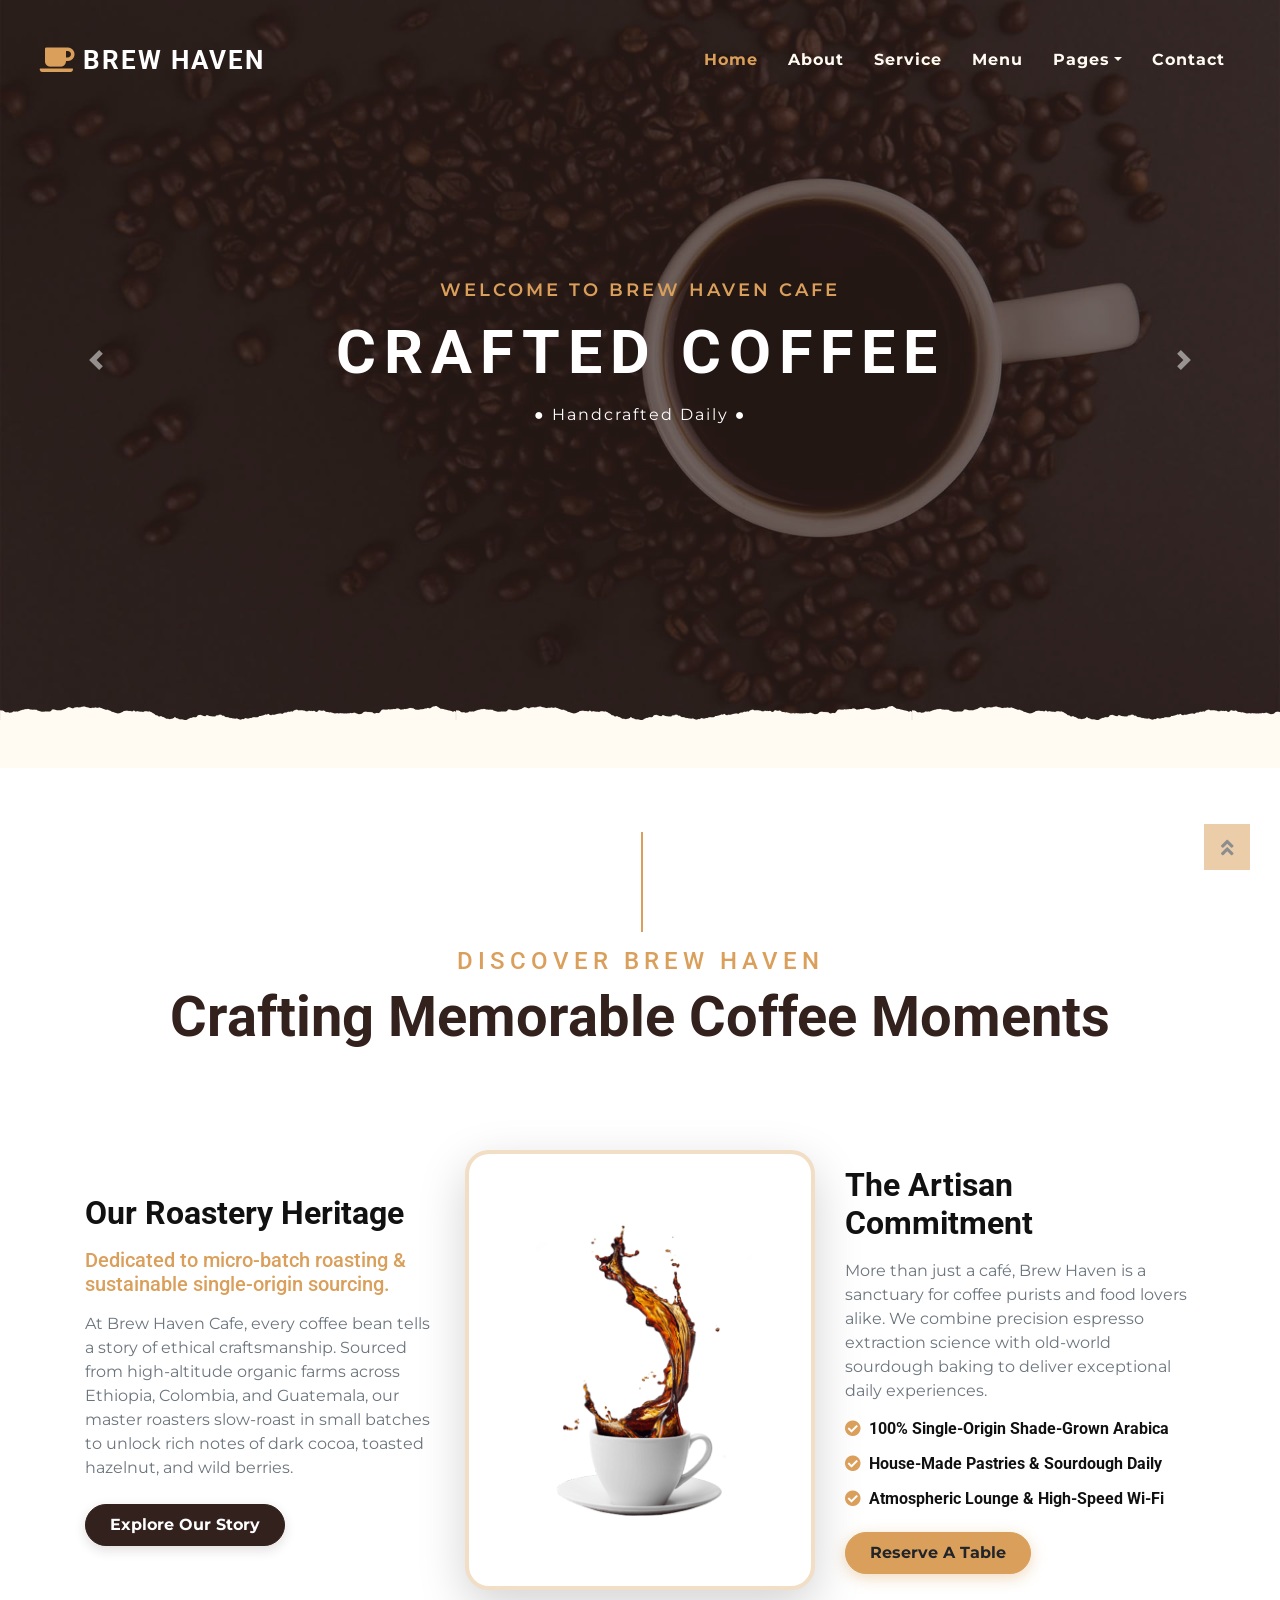
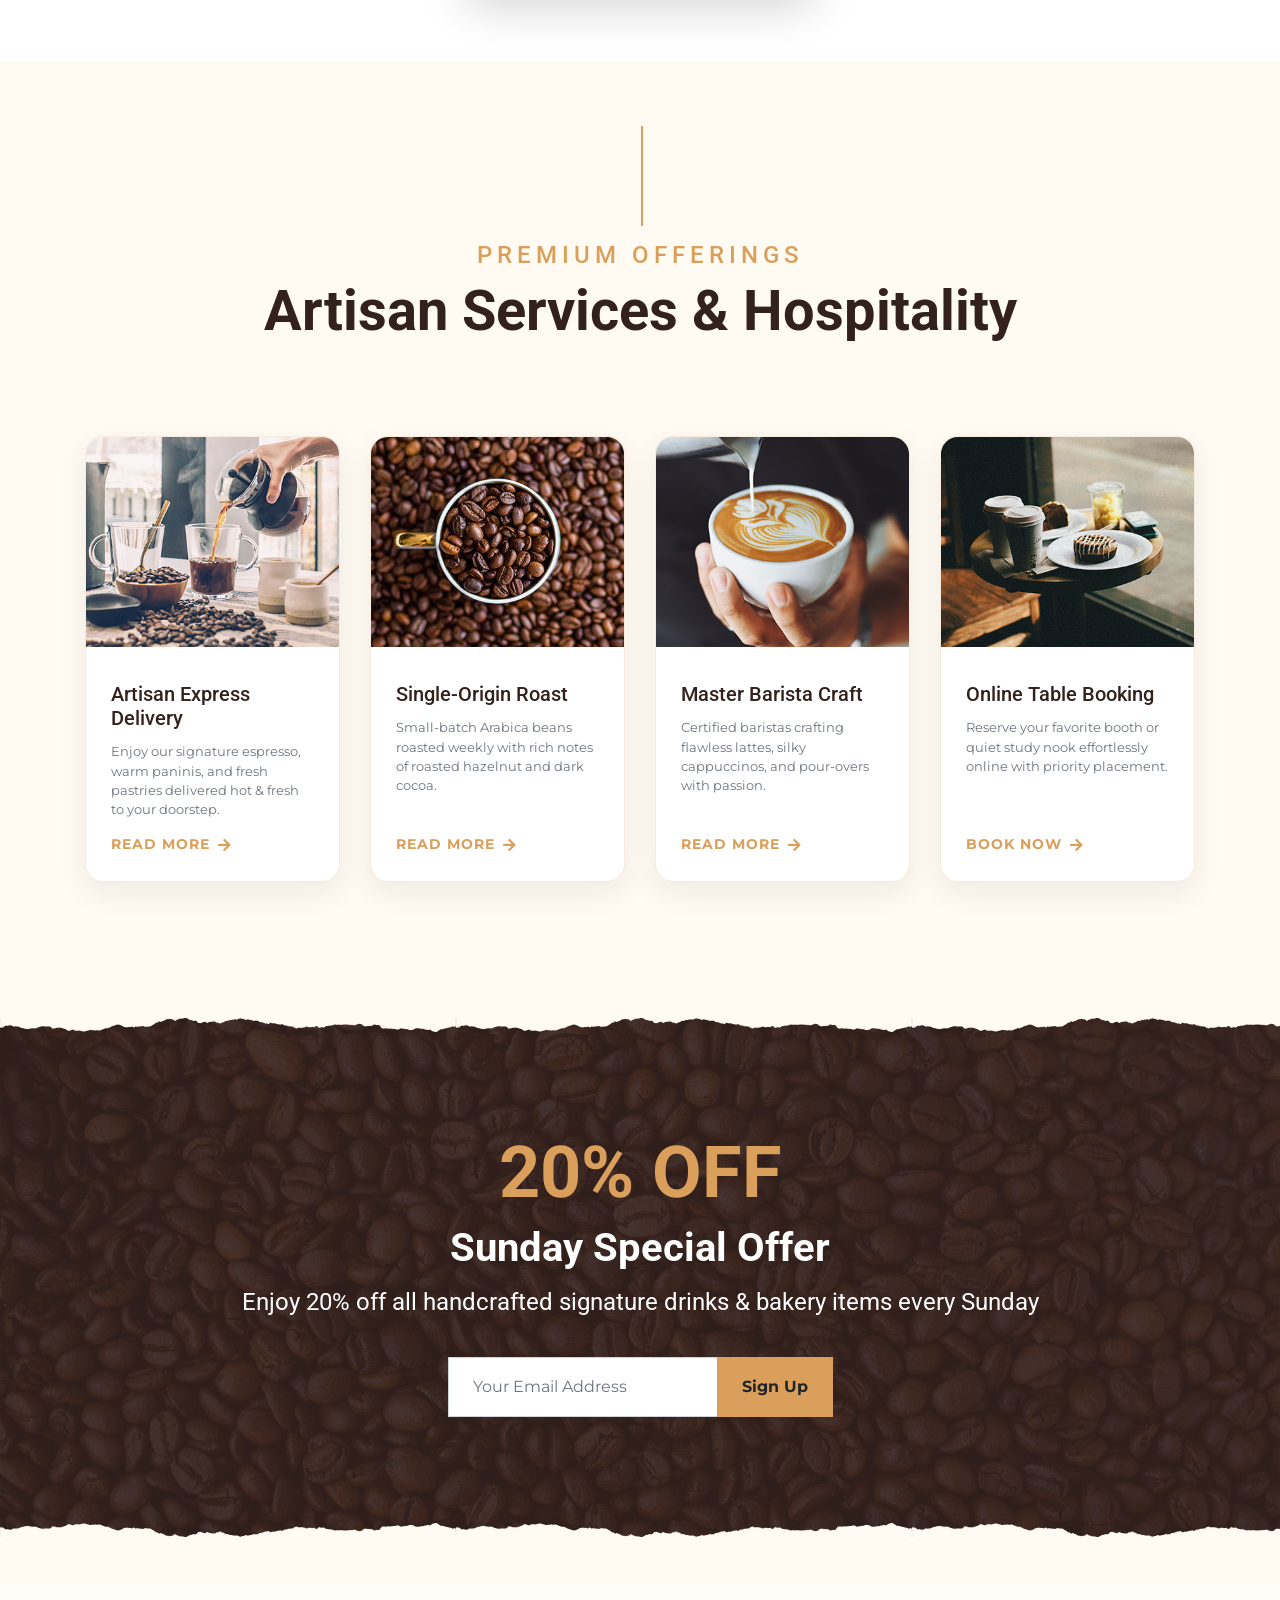
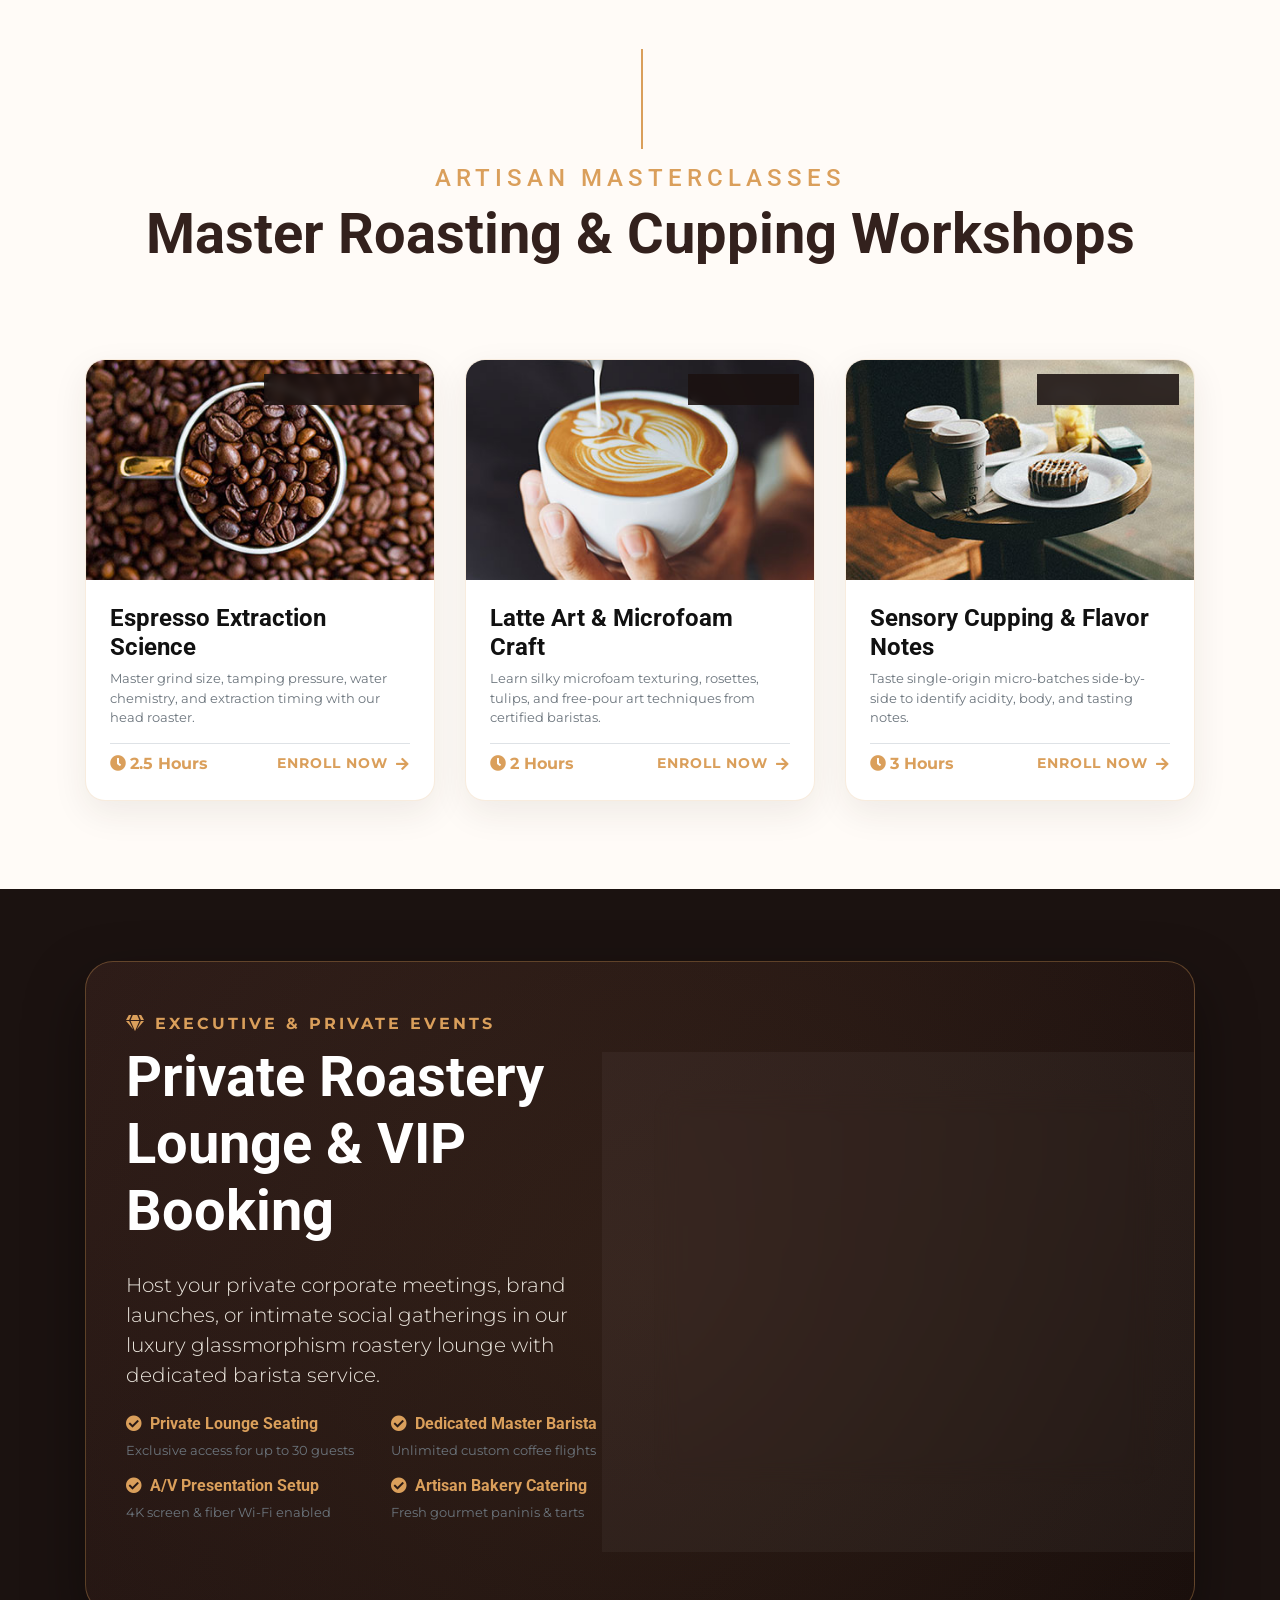
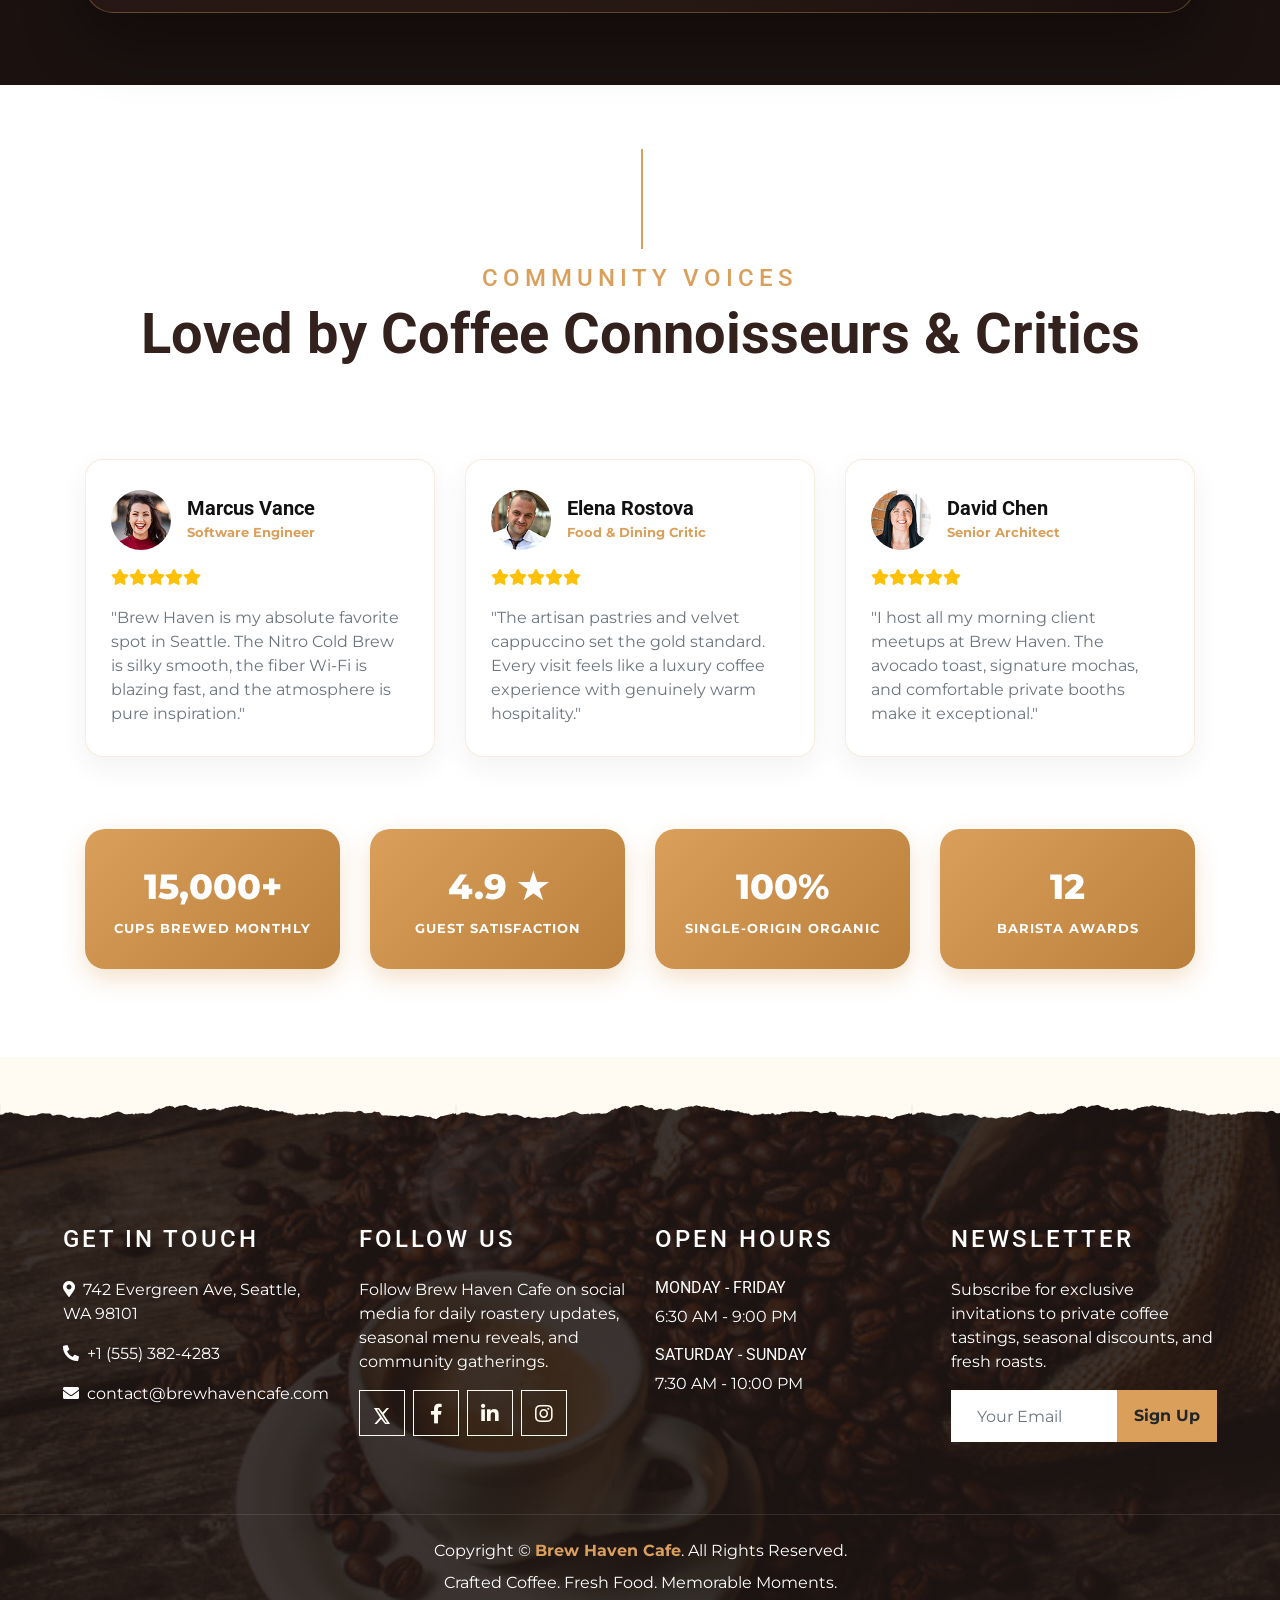
<file: index.html>
<!DOCTYPE html>
<html lang="en">

<head>
    <meta charset="utf-8">
    <title>Brew Haven Cafe - Crafted Coffee & Artisan Bakery</title>
    <meta content="width=device-width, initial-scale=1.0" name="viewport">
    <meta content="Brew Haven Cafe, Specialty Coffee, Artisan Bakery, Espresso Bar, Cold Brew, Breakfast Sandwich, Gourmet Desserts, Seattle Cafe" name="keywords">
    <meta content="Brew Haven Cafe is a modern neighborhood café serving handcrafted coffee, premium teas, freshly baked pastries, artisan sandwiches, and gourmet desserts in a warm, relaxing atmosphere." name="description">

    <!-- Favicon -->
    <link rel="icon" type="image/png" href="img/favicon.png">
    <link rel="apple-touch-icon" href="img/favicon.png">
    <meta name="theme-color" content="#33211D">

    <!-- Google Font -->
    <link rel="preconnect" href="https://fonts.gstatic.com">
    <link href="https://fonts.googleapis.com/css2?family=Montserrat:wght@200;400&family=Roboto:wght@400;500;700&display=swap" rel="stylesheet"> 

    <!-- Font Awesome -->
    <link href="https://cdnjs.cloudflare.com/ajax/libs/font-awesome/5.10.0/css/all.min.css" rel="stylesheet">

    <!-- Libraries Stylesheet -->
    <link href="lib/owlcarousel/assets/owl.carousel.min.css" rel="stylesheet">
    <link href="lib/tempusdominus/css/tempusdominus-bootstrap-4.min.css" rel="stylesheet" />

    <!-- Customized Bootstrap Stylesheet -->
    <link href="css/style.min.css" rel="stylesheet">

    <!-- Custom Coffee Cursor -->
    <link href="css/cursor.css" rel="stylesheet">

    <!-- Custom Home Page Services Styles -->
    <style>
        .home-service-card {
            background: #ffffff;
            border-radius: 18px;
            overflow: hidden;
            box-shadow: 0 10px 30px rgba(51, 33, 29, 0.07);
            border: 1px solid rgba(218, 159, 91, 0.2);
            transition: all 0.4s cubic-bezier(0.165, 0.84, 0.44, 1);
            height: 100%;
            display: flex;
            flex-direction: column;
            position: relative;
        }

        .home-service-card:hover {
            transform: translateY(-10px);
            border-color: #da9f5b;
            box-shadow: 0 20px 40px rgba(51, 33, 29, 0.16);
        }

        .home-service-img-wrap {
            height: 210px;
            position: relative;
            overflow: hidden;
        }

        .home-service-img-wrap img {
            width: 100%;
            height: 100%;
            object-fit: cover;
            transition: transform 0.6s ease;
        }

        .home-service-card:hover .home-service-img-wrap img {
            transform: scale(1.1);
        }

        .home-service-badge {
            position: absolute;
            bottom: -24px;
            right: 24px;
            width: 52px;
            height: 52px;
            background: linear-gradient(135deg, #da9f5b, #ba7f3b);
            color: #ffffff;
            border-radius: 50%;
            display: flex;
            align-items: center;
            justify-content: center;
            font-size: 1.3rem;
            box-shadow: 0 6px 15px rgba(0, 0, 0, 0.2);
            transition: all 0.3s ease;
            z-index: 2;
            animation: floatBadgePulse 3s ease-in-out infinite;
        }

        @keyframes floatBadgePulse {
            0%, 100% {
                transform: translateY(0) scale(1);
                box-shadow: 0 6px 15px rgba(0, 0, 0, 0.2);
            }
            50% {
                transform: translateY(-4px) scale(1.06);
                box-shadow: 0 10px 20px rgba(218, 159, 91, 0.4);
            }
        }

        .home-service-card:hover .home-service-badge {
            animation: none;
            transform: scale(1.18) rotate(12deg);
            background: #ffffff;
            color: #33211d;
            box-shadow: 0 8px 25px rgba(51, 33, 29, 0.3), 0 0 20px rgba(218, 159, 91, 0.6);
        }

        @keyframes titleGlow {
            0%, 100% {
                letter-spacing: 5px;
            }
            50% {
                letter-spacing: 6.5px;
                color: #ba7f3b !important;
            }
        }

        .animated-service-tag {
            animation: titleGlow 4s ease-in-out infinite;
            display: inline-block;
        }

        .home-service-body {
            padding: 35px 25px 25px 25px;
            display: flex;
            flex-direction: column;
            justify-content: space-between;
            flex-grow: 1;
        }

        .home-service-title {
            font-size: 1.25rem;
            font-weight: 700;
            color: #33211d;
            margin-bottom: 12px;
            transition: color 0.3s ease;
        }

        .home-service-card:hover .home-service-title {
            color: #ba7f3b;
        }

        .home-service-link {
            display: inline-flex;
            align-items: center;
            color: #da9f5b;
            font-weight: 700;
            font-size: 0.9rem;
            text-transform: uppercase;
            letter-spacing: 1px;
            margin-top: 15px;
            text-decoration: none !important;
            transition: all 0.3s ease;
        }

        .home-service-link i {
            margin-left: 8px;
            transition: transform 0.3s ease;
        }

        .home-service-card:hover .home-service-link i {
            transform: translateX(5px);
        }

        /* Home Page Menu Showcase Section Styles */
        .home-menu-card {
            background: #ffffff;
            border-radius: 18px;
            overflow: hidden;
            box-shadow: 0 10px 30px rgba(51, 33, 29, 0.06);
            border: 1px solid rgba(218, 159, 91, 0.2);
            transition: all 0.4s cubic-bezier(0.165, 0.84, 0.44, 1);
            height: 100%;
            display: flex;
            flex-direction: column;
            position: relative;
        }

        .home-menu-card:hover {
            transform: translateY(-10px);
            border-color: #da9f5b;
            box-shadow: 0 20px 40px rgba(51, 33, 29, 0.15), 0 0 20px rgba(218, 159, 91, 0.2);
        }

        .home-menu-img-wrap {
            height: 220px;
            position: relative;
            overflow: hidden;
        }

        .home-menu-img-wrap img {
            width: 100%;
            height: 100%;
            object-fit: cover;
            transition: transform 0.6s ease;
        }

        .home-menu-card:hover .home-menu-img-wrap img {
            transform: scale(1.12);
        }

        .home-menu-badge {
            position: absolute;
            top: 15px;
            left: 15px;
            background: linear-gradient(135deg, #da9f5b, #ba7f3b);
            color: #ffffff;
            font-size: 0.75rem;
            font-weight: 700;
            text-transform: uppercase;
            letter-spacing: 1px;
            padding: 5px 14px;
            border-radius: 20px;
            box-shadow: 0 4px 10px rgba(0, 0, 0, 0.25);
        }

        .home-menu-price-tag {
            position: absolute;
            bottom: 15px;
            right: 15px;
            background: rgba(27, 18, 16, 0.88);
            color: #da9f5b;
            font-size: 1.25rem;
            font-weight: 700;
            padding: 6px 16px;
            border-radius: 25px;
            border: 1px solid rgba(218, 159, 91, 0.4);
            backdrop-filter: blur(4px);
            font-family: 'Montserrat', sans-serif;
            box-shadow: 0 4px 12px rgba(0, 0, 0, 0.3);
            transition: all 0.3s ease;
        }

        .home-menu-card:hover .home-menu-price-tag {
            background: #da9f5b;
            color: #ffffff;
            border-color: #ffffff;
            transform: scale(1.08);
        }

        .home-menu-body {
            padding: 25px 22px;
            display: flex;
            flex-direction: column;
            justify-content: space-between;
            flex-grow: 1;
        }

        .home-menu-title {
            font-size: 1.15rem;
            font-weight: 700;
            color: #33211d;
            margin: 0;
            transition: color 0.3s ease;
        }

        .home-menu-card:hover .home-menu-title {
            color: #ba7f3b;
        }

        .home-menu-rating {
            font-size: 0.85rem;
            font-weight: 700;
            color: #33211d;
            background: rgba(218, 159, 91, 0.12);
            padding: 3px 10px;
            border-radius: 12px;
        }

        /* 3 NEW HOME PAGE SECTIONS STYLES */
        /* Section 1: Roastery Workshops */
        .workshop-card {
            background: #ffffff;
            border-radius: 20px;
            overflow: hidden;
            border: 1px solid rgba(218, 159, 91, 0.2);
            box-shadow: 0 12px 35px rgba(51, 33, 29, 0.08);
            transition: all 0.4s cubic-bezier(0.165, 0.84, 0.44, 1);
            height: 100%;
            display: flex;
            flex-direction: column;
        }

        .workshop-card:hover {
            transform: translateY(-12px);
            border-color: #da9f5b;
            box-shadow: 0 22px 45px rgba(51, 33, 29, 0.18), 0 0 25px rgba(218, 159, 91, 0.25);
        }

        .workshop-img-box {
            height: 220px;
            position: relative;
            overflow: hidden;
        }

        .workshop-img-box img {
            width: 100%;
            height: 100%;
            object-fit: cover;
            transition: transform 0.6s ease;
        }

        .workshop-card:hover .workshop-img-box img {
            transform: scale(1.12);
        }

        .workshop-tag {
            position: absolute;
            top: 15px;
            right: 15px;
            background: rgba(27, 18, 16, 0.88);
            color: #da9f5b;
            font-size: 0.75rem;
            font-weight: 700;
            text-transform: uppercase;
            letter-spacing: 1px;
            padding: 5px 14px;
            border-radius: 20px;
            border: 1px solid rgba(218, 159, 91, 0.4);
            backdrop-filter: blur(4px);
        }

        /* Section 2: VIP Event Glass Lounge */
        .vip-lounge-box {
            background: linear-gradient(135deg, #2b1a17 0%, #170d0b 100%);
            border-radius: 28px;
            padding: 50px 40px;
            border: 1px solid rgba(218, 159, 91, 0.35);
            box-shadow: 0 25px 60px rgba(0, 0, 0, 0.4);
            position: relative;
            overflow: hidden;
        }

        .vip-lounge-box::before {
            content: '';
            position: absolute;
            top: -50%;
            left: -50%;
            width: 200%;
            height: 200%;
            background: radial-gradient(circle, rgba(218, 159, 91, 0.08) 0%, transparent 60%);
            pointer-events: none;
        }

        .vip-form-card {
            background: rgba(255, 255, 255, 0.04);
            backdrop-filter: blur(12px);
            border: 1px solid rgba(218, 159, 91, 0.3);
            border-radius: 20px;
            padding: 35px 30px;
            box-shadow: 0 15px 35px rgba(0,0,0,0.3);
        }

        /* Section 3: Wall of Distinction & Stats */
        .distinction-card {
            background: #ffffff;
            border-radius: 18px;
            padding: 30px 25px;
            border: 1px solid rgba(218, 159, 91, 0.2);
            box-shadow: 0 10px 30px rgba(51, 33, 29, 0.06);
            transition: all 0.4s ease;
            height: 100%;
            display: flex;
            flex-direction: column;
            justify-content: space-between;
        }

        .distinction-card:hover {
            transform: translateY(-8px);
            border-color: #da9f5b;
            box-shadow: 0 20px 40px rgba(51, 33, 29, 0.15);
        }

        .stat-counter-card {
            background: linear-gradient(135deg, #da9f5b, #ba7f3b);
            border-radius: 20px;
            padding: 30px 20px;
            text-align: center;
            color: #ffffff;
            box-shadow: 0 10px 25px rgba(218, 159, 91, 0.3);
            transition: transform 0.3s ease;
            height: 100%;
            display: flex;
            flex-direction: column;
            justify-content: center;
            align-items: center;
            min-height: 140px;
        }

        .stat-counter-card:hover {
            transform: scale(1.05);
        }


        .stat-counter-number {
            font-size: 2.2rem;
            font-weight: 800;
            margin-bottom: 5px;
            color: #ffffff;
            font-family: 'Montserrat', sans-serif;
        }

        /* ===== HERO CAROUSEL TEXT ANIMATIONS ===== */
        @keyframes heroFadeDown {
            0%   { opacity: 0; transform: translateY(-40px); }
            100% { opacity: 1; transform: translateY(0); }
        }
        @keyframes heroFadeUp {
            0%   { opacity: 0; transform: translateY(40px) scaleX(0.9); }
            100% { opacity: 1; transform: translateY(0) scaleX(1); }
        }
        @keyframes heroGlowPulse {
            0%, 100% { text-shadow: 0 0 8px rgba(218,159,91,0.5), 0 2px 20px rgba(0,0,0,0.5); }
            50%       { text-shadow: 0 0 24px rgba(218,159,91,0.9), 0 2px 30px rgba(0,0,0,0.6); }
        }
        @keyframes heroLetterSlide {
            0%   { opacity: 0; letter-spacing: 18px; }
            100% { opacity: 1; letter-spacing: 8px; }
        }

        /* Active slide animations */
        .carousel-item.active .hero-subtitle-top {
            animation: heroFadeDown 0.8s cubic-bezier(0.25, 0.46, 0.45, 0.94) 0.2s both;
        }
        .carousel-item.active .hero-title-main {
            animation: heroLetterSlide 1s cubic-bezier(0.25, 0.46, 0.45, 0.94) 0.5s both,
                       heroGlowPulse 3s ease-in-out 1.6s infinite;
        }
        .carousel-item.active .hero-subtitle-bottom {
            animation: heroFadeUp 0.8s cubic-bezier(0.25, 0.46, 0.45, 0.94) 1s both;
        }

        /* Sizing overrides for hero text */
        .hero-subtitle-top {
            font-size: 1.1rem;
            font-weight: 600;
            letter-spacing: 3px;
            text-transform: uppercase;
            opacity: 0;
        }
        .hero-title-main {
            font-size: clamp(2.2rem, 5vw, 3.8rem);
            font-weight: 800;
            letter-spacing: 8px;
            text-transform: uppercase;
            line-height: 1.1;
            opacity: 0;
        }
        .hero-subtitle-bottom {
            font-size: 1rem;
            font-weight: 400;
            letter-spacing: 2px;
            opacity: 0;
        }

        /* Mobile view text size adjustments for hero section & card width optimization */
        @media (max-width: 768px) {
            @keyframes heroLetterSlideMobile {
                0%   { opacity: 0; letter-spacing: 8px; }
                100% { opacity: 1; letter-spacing: 3px; }
            }
            .carousel-item.active .hero-title-main {
                animation: heroLetterSlideMobile 1s cubic-bezier(0.25, 0.46, 0.45, 0.94) 0.5s both,
                           heroGlowPulse 3s ease-in-out 1.6s infinite;
            }
            .hero-subtitle-top {
                font-size: 0.85rem;
                letter-spacing: 2px;
            }
            .hero-title-main {
                font-size: 1.4rem;
                letter-spacing: 3px;
                line-height: 1.25;
            }
            .hero-subtitle-bottom {
                font-size: 0.8rem;
                letter-spacing: 1px;
            }
            .vip-lounge-box {
                padding: 30px 15px !important;
                border-radius: 20px !important;
            }
            .vip-form-card {
                padding: 25px 15px !important;
                border-radius: 16px !important;
                width: 100% !important;
            }
        }

        @media (max-width: 576px) {
            @keyframes heroLetterSlideSmall {
                0%   { opacity: 0; letter-spacing: 5px; }
                100% { opacity: 1; letter-spacing: 1.5px; }
            }
            .carousel-item.active .hero-title-main {
                animation: heroLetterSlideSmall 1s cubic-bezier(0.25, 0.46, 0.45, 0.94) 0.5s both,
                           heroGlowPulse 3s ease-in-out 1.6s infinite;
            }
            .hero-subtitle-top {
                font-size: 0.75rem;
                letter-spacing: 1.5px;
            }
            .hero-title-main {
                font-size: 1.15rem;
                letter-spacing: 1.5px;
                line-height: 1.2;
            }
            .hero-subtitle-bottom {
                font-size: 0.7rem;
                letter-spacing: 1px;
            }
            .vip-lounge-box {
                padding: 20px 8px !important;
                border-radius: 16px !important;
            }
            .vip-form-card {
                padding: 20px 12px !important;
                border-radius: 12px !important;
                width: 100% !important;
            }
        }

        /* 1024px card sizing consistency */
        @media (min-width: 768px) and (max-width: 1024px) {
            .home-service-card,
            .workshop-card,
            .distinction-card,
            .stat-counter-card {
                height: 100% !important;
                display: flex !important;
                flex-direction: column !important;
            }
            .stat-counter-card {
                justify-content: center !important;
                align-items: center !important;
                min-height: 140px !important;
            }
            .distinction-card {
                justify-content: space-between !important;
            }
        }


    </style>
</head>

<body>
    <!-- Navbar Start -->
    <div class="container-fluid p-0 nav-bar">
        <nav class="navbar navbar-expand-lg bg-none navbar-dark py-3">
            <a href="index.html" class="navbar-brand px-lg-4 m-0 d-flex align-items-center">
                <i class="fa fa-coffee text-primary mr-2" style="font-size: 1.75rem;"></i>
                <h2 class="m-0 font-weight-bold text-uppercase text-white" style="font-size: 1.6rem; letter-spacing: 2px;">BREW HAVEN</h2>
            </a>
            <button type="button" class="navbar-toggler" data-toggle="collapse" data-target="#navbarCollapse">
                <span class="navbar-toggler-icon"></span>
            </button>
            <div class="collapse navbar-collapse justify-content-between" id="navbarCollapse">
                <div class="navbar-nav ml-auto p-4">
                    <a href="index.html" class="nav-item nav-link active">Home</a>
                    <a href="about.html" class="nav-item nav-link">About</a>
                    <a href="service.html" class="nav-item nav-link">Service</a>
                    <a href="menu.html" class="nav-item nav-link">Menu</a>
                    <div class="nav-item dropdown">
                        <a href="#" class="nav-link dropdown-toggle" data-toggle="dropdown">Pages</a>
                        <div class="dropdown-menu text-capitalize">
                            <a href="reservation.html" class="dropdown-item">Reservation</a>
                            <a href="testimonial.html" class="dropdown-item">Testimonial</a>
                        </div>
                    </div>
                    <a href="contact.html" class="nav-item nav-link">Contact</a>
                </div>
            </div>
        </nav>
    </div>
    <!-- Navbar End -->

    <!-- Carousel Start -->
    <div class="container-fluid p-0 mb-5">
        <div id="blog-carousel" class="carousel slide overlay-bottom" data-ride="carousel">
            <div class="carousel-inner">
                <div class="carousel-item active">
                    <img class="w-100" src="img/carousel-1.jpg" alt="Brew Haven Cafe Interior">
                    <div class="carousel-caption d-flex flex-column align-items-center justify-content-center">
                        <p class="text-primary hero-subtitle-top mb-2">Welcome to Brew Haven Cafe</p>
                        <h1 class="text-white hero-title-main my-2">CRAFTED COFFEE</h1>
                        <p class="text-white hero-subtitle-bottom mt-2">&#9679; Handcrafted Daily &#9679;</p>
                    </div>
                </div>
                <div class="carousel-item">
                    <img class="w-100" src="img/carousel-2.jpg" alt="Artisan Coffee Roasting">
                    <div class="carousel-caption d-flex flex-column align-items-center justify-content-center">
                        <p class="text-primary hero-subtitle-top mb-2">Fresh Bakery &amp; Specialty Brews</p>
                        <h1 class="text-white hero-title-main my-2">MEMORABLE MOMENTS</h1>
                        <p class="text-white hero-subtitle-bottom mt-2">&#9679; Warm &amp; Inspiring Ambience &#9679;</p>
                    </div>
                </div>
            </div>
            <a class="carousel-control-prev" href="#blog-carousel" data-slide="prev">
                <span class="carousel-control-prev-icon"></span>
            </a>
            <a class="carousel-control-next" href="#blog-carousel" data-slide="next">
                <span class="carousel-control-next-icon"></span>
            </a>
        </div>
    </div>
    <!-- Carousel End -->


    <!-- About Start (HOME PAGE EXCLUSIVE HERITAGE SECTION) -->
    <div class="container-fluid py-5" style="background: #ffffff;">
        <div class="container py-3">
            <div class="section-title text-center mb-5">
                <h4 class="text-primary text-uppercase" style="letter-spacing: 5px;">Discover Brew Haven</h4>
                <h1 class="display-4">Crafting Memorable Coffee Moments</h1>
            </div>
            <div class="row align-items-center">
                <div class="col-lg-4 py-0 py-lg-4">
                    <h2 class="mb-3 font-weight-bold text-dark">Our Roastery Heritage</h2>
                    <h5 class="mb-3 text-primary font-weight-medium">Dedicated to micro-batch roasting & sustainable single-origin sourcing.</h5>
                    <p class="text-muted">At Brew Haven Cafe, every coffee bean tells a story of ethical craftsmanship. Sourced from high-altitude organic farms across Ethiopia, Colombia, and Guatemala, our master roasters slow-roast in small batches to unlock rich notes of dark cocoa, toasted hazelnut, and wild berries.</p>
                    <a href="about.html" class="btn btn-secondary font-weight-bold py-2 px-4 mt-2" style="border-radius: 25px; box-shadow: 0 4px 12px rgba(51,33,29,0.15);">Explore Our Story</a>
                </div>
                <div class="col-lg-4 py-4 py-lg-0">
                    <div class="position-relative shadow-lg overflow-hidden d-flex align-items-center justify-content-center" style="border: 4px solid rgba(218, 159, 91, 0.35); border-radius: 24px !important; min-height: 440px; background: #ffffff;">
                        <img class="w-100 h-100 position-absolute" src="img/about.png" style="object-fit: contain; object-position: center; padding: 25px; top: 0; left: 0;" alt="Brew Haven Roastery Interior">
                    </div>
                </div>
                <div class="col-lg-4 py-0 py-lg-4">
                    <h2 class="mb-3 font-weight-bold text-dark">The Artisan Commitment</h2>
                    <p class="text-muted">More than just a café, Brew Haven is a sanctuary for coffee purists and food lovers alike. We combine precision espresso extraction science with old-world sourdough baking to deliver exceptional daily experiences.</p>
                    <h6 class="mb-3 font-weight-bold text-dark"><i class="fa fa-check-circle text-primary mr-2"></i>100% Single-Origin Shade-Grown Arabica</h6>
                    <h6 class="mb-3 font-weight-bold text-dark"><i class="fa fa-check-circle text-primary mr-2"></i>House-Made Pastries & Sourdough Daily</h6>
                    <h6 class="mb-3 font-weight-bold text-dark"><i class="fa fa-check-circle text-primary mr-2"></i>Atmospheric Lounge & High-Speed Wi-Fi</h6>
                    <a href="reservation.html" class="btn btn-primary font-weight-bold py-2 px-4 mt-2" style="border-radius: 25px; box-shadow: 0 4px 15px rgba(218, 159, 91, 0.4);">Reserve A Table</a>
                </div>
            </div>
        </div>
    </div>
    <!-- About End -->


    <!-- Service Start (HOME PAGE EXCLUSIVE MODERN LAYOUT) -->
    <div class="container-fluid py-5">
        <div class="container py-3">
            <div class="section-title text-center mb-5">
                <h4 class="text-primary text-uppercase animated-service-tag" style="letter-spacing: 5px;">Premium Offerings</h4>
                <h1 class="display-4">Artisan Services & Hospitality</h1>
            </div>
            <div class="row">
                <div class="col-lg-3 col-md-6 mb-4">
                    <div class="home-service-card">
                        <div class="home-service-img-wrap">
                            <img src="img/service-1.jpg" alt="Artisan Express Delivery">
                        </div>
                        <div class="home-service-body">
                            <div>
                                <h4 class="home-service-title">Artisan Express Delivery</h4>
                                <p class="text-muted small m-0">Enjoy our signature espresso, warm paninis, and fresh pastries delivered hot & fresh to your doorstep.</p>
                            </div>
                            <a href="service.html" class="home-service-link">Read More <i class="fa fa-arrow-right"></i></a>
                        </div>
                    </div>
                </div>
                <div class="col-lg-3 col-md-6 mb-4">
                    <div class="home-service-card">
                        <div class="home-service-img-wrap">
                            <img src="img/service-2.jpg" alt="Single-Origin Roast">
                        </div>
                        <div class="home-service-body">
                            <div>
                                <h4 class="home-service-title">Single-Origin Roast</h4>
                                <p class="text-muted small m-0">Small-batch Arabica beans roasted weekly with rich notes of roasted hazelnut and dark cocoa.</p>
                            </div>
                            <a href="service.html" class="home-service-link">Read More <i class="fa fa-arrow-right"></i></a>
                        </div>
                    </div>
                </div>
                <div class="col-lg-3 col-md-6 mb-4">
                    <div class="home-service-card">
                        <div class="home-service-img-wrap">
                            <img src="img/service-3.jpg" alt="Master Barista Craft">
                        </div>
                        <div class="home-service-body">
                            <div>
                                <h4 class="home-service-title">Master Barista Craft</h4>
                                <p class="text-muted small m-0">Certified baristas crafting flawless lattes, silky cappuccinos, and pour-overs with passion.</p>
                            </div>
                            <a href="service.html" class="home-service-link">Read More <i class="fa fa-arrow-right"></i></a>
                        </div>
                    </div>
                </div>
                <div class="col-lg-3 col-md-6 mb-4">
                    <div class="home-service-card">
                        <div class="home-service-img-wrap">
                            <img src="img/service-4.jpg" alt="Online Table Booking">
                        </div>
                        <div class="home-service-body">
                            <div>
                                <h4 class="home-service-title">Online Table Booking</h4>
                                <p class="text-muted small m-0">Reserve your favorite booth or quiet study nook effortlessly online with priority placement.</p>
                            </div>
                            <a href="reservation.html" class="home-service-link">Book Now <i class="fa fa-arrow-right"></i></a>
                        </div>
                    </div>
                </div>
            </div>
        </div>
    </div>
    <!-- Service End -->


    <!-- Offer Start -->
    <div class="offer container-fluid my-5 py-5 text-center position-relative overlay-top overlay-bottom">
        <div class="container py-5">
            <h1 class="display-3 text-primary mt-3">20% OFF</h1>
            <h1 class="text-white mb-3">Sunday Special Offer</h1>
            <h4 class="text-white font-weight-normal mb-4 pb-3">Enjoy 20% off all handcrafted signature drinks & bakery items every Sunday</h4>
            <form class="form-inline justify-content-center mb-4">
                <div class="input-group">
                    <input type="text" class="form-control p-4" placeholder="Your Email Address" style="height: 60px;">
                    <div class="input-group-append">
                        <button class="btn btn-primary font-weight-bold px-4" type="submit">Sign Up</button>
                    </div>
                </div>
            </form>
        </div>
    </div>
    <!-- Offer End -->





    <!-- NEW SECTION 1: Master Roasting Workshops & Experiences -->
    <div class="container-fluid py-5" style="background: #fffbf7;">
        <div class="container py-3">
            <div class="section-title text-center mb-5">
                <h4 class="text-primary text-uppercase animated-service-tag" style="letter-spacing: 5px;">Artisan Masterclasses</h4>
                <h1 class="display-4">Master Roasting & Cupping Workshops</h1>
            </div>
            <div class="row">
                <!-- Workshop 1 -->
                <div class="col-lg-4 col-md-6 mb-4">
                    <div class="workshop-card">
                        <div class="workshop-img-box">
                            <img src="img/service-2.jpg" alt="Espresso Extraction Science">
                            <span class="workshop-tag">Weekend Class</span>
                        </div>
                        <div class="p-4 d-flex flex-column justify-content-between flex-grow-1">
                            <div>
                                <h4 class="font-weight-bold text-dark mb-2">Espresso Extraction Science</h4>
                                <p class="text-muted small mb-3">Master grind size, tamping pressure, water chemistry, and extraction timing with our head roaster.</p>
                            </div>
                            <div class="d-flex justify-content-between align-items-center pt-2 border-top">
                                <span class="text-primary font-weight-bold"><i class="fa fa-clock mr-1"></i>2.5 Hours</span>
                                <a href="reservation.html" class="home-service-link m-0">Enroll Now <i class="fa fa-arrow-right"></i></a>
                            </div>
                        </div>
                    </div>
                </div>

                <!-- Workshop 2 -->
                <div class="col-lg-4 col-md-6 mb-4">
                    <div class="workshop-card">
                        <div class="workshop-img-box">
                            <img src="img/service-3.jpg" alt="Latte Art & Microfoam Craft">
                            <span class="workshop-tag">Hands-On</span>
                        </div>
                        <div class="p-4 d-flex flex-column justify-content-between flex-grow-1">
                            <div>
                                <h4 class="font-weight-bold text-dark mb-2">Latte Art & Microfoam Craft</h4>
                                <p class="text-muted small mb-3">Learn silky microfoam texturing, rosettes, tulips, and free-pour art techniques from certified baristas.</p>
                            </div>
                            <div class="d-flex justify-content-between align-items-center pt-2 border-top">
                                <span class="text-primary font-weight-bold"><i class="fa fa-clock mr-1"></i>2 Hours</span>
                                <a href="reservation.html" class="home-service-link m-0">Enroll Now <i class="fa fa-arrow-right"></i></a>
                            </div>
                        </div>
                    </div>
                </div>

                <!-- Workshop 3 -->
                <div class="col-lg-4 col-md-6 mb-4">
                    <div class="workshop-card">
                        <div class="workshop-img-box">
                            <img src="img/service-4.jpg" alt="Sensory Cupping & Origin Notes">
                            <span class="workshop-tag">Certification</span>
                        </div>
                        <div class="p-4 d-flex flex-column justify-content-between flex-grow-1">
                            <div>
                                <h4 class="font-weight-bold text-dark mb-2">Sensory Cupping & Flavor Notes</h4>
                                <p class="text-muted small mb-3">Taste single-origin micro-batches side-by-side to identify acidity, body, and tasting notes.</p>
                            </div>
                            <div class="d-flex justify-content-between align-items-center pt-2 border-top">
                                <span class="text-primary font-weight-bold"><i class="fa fa-clock mr-1"></i>3 Hours</span>
                                <a href="reservation.html" class="home-service-link m-0">Enroll Now <i class="fa fa-arrow-right"></i></a>
                            </div>
                        </div>
                    </div>
                </div>
            </div>
        </div>
    </div>
    <!-- Workshop End -->


    <!-- NEW SECTION 2: VIP Private Roastery Lounge & Event Booking -->
    <div class="container-fluid py-5" style="background: #1b1210;">
        <div class="container py-4">
            <div class="vip-lounge-box">
                <div class="row align-items-center">
                    <div class="col-lg-6 mb-5 mb-lg-0">
                        <span class="text-primary text-uppercase font-weight-bold mb-2 d-block" style="letter-spacing: 3px;"><i class="fa fa-gem mr-2"></i>Executive & Private Events</span>
                        <h1 class="display-4 text-white font-weight-bold mb-4">Private Roastery Lounge & VIP Booking</h1>
                        <p class="text-light lead mb-4" style="opacity: 0.9;">Host your private corporate meetings, brand launches, or intimate social gatherings in our luxury glassmorphism roastery lounge with dedicated barista service.</p>
                        
                        <div class="row text-white mb-4">
                            <div class="col-sm-6 mb-3">
                                <h6 class="text-primary font-weight-bold"><i class="fa fa-check-circle mr-2"></i>Private Lounge Seating</h6>
                                <p class="small text-muted mb-0">Exclusive access for up to 30 guests</p>
                            </div>
                            <div class="col-sm-6 mb-3">
                                <h6 class="text-primary font-weight-bold"><i class="fa fa-check-circle mr-2"></i>Dedicated Master Barista</h6>
                                <p class="small text-muted mb-0">Unlimited custom coffee flights</p>
                            </div>
                            <div class="col-sm-6 mb-3">
                                <h6 class="text-primary font-weight-bold"><i class="fa fa-check-circle mr-2"></i>A/V Presentation Setup</h6>
                                <p class="small text-muted mb-0">4K screen & fiber Wi-Fi enabled</p>
                            </div>
                            <div class="col-sm-6 mb-3">
                                <h6 class="text-primary font-weight-bold"><i class="fa fa-check-circle mr-2"></i>Artisan Bakery Catering</h6>
                                <p class="small text-muted mb-0">Fresh gourmet paninis & tarts</p>
                            </div>
                        </div>
                    </div>

                    <div class="col-lg-6">
                        <div class="vip-form-card">
                            <h3 class="text-white font-weight-bold text-center mb-4"><i class="fa fa-calendar-alt text-primary mr-2"></i>Reserve Private Lounge</h3>
                            <form>
                                <div class="form-row">
                                    <div class="col-md-6 form-group">
                                        <input type="text" class="form-control bg-dark border-secondary text-white p-4" placeholder="Full Name" required>
                                    </div>
                                    <div class="col-md-6 form-group">
                                        <input type="email" class="form-control bg-dark border-secondary text-white p-4" placeholder="Email Address" required>
                                    </div>
                                </div>
                                <div class="form-row">
                                    <div class="col-md-6 form-group">
                                        <input type="date" class="form-control bg-dark border-secondary text-white p-4" required>
                                    </div>
                                    <div class="col-md-6 form-group">
                                        <select class="custom-select bg-dark border-secondary text-white px-4" style="height: 50px;">
                                            <option selected>Expected Guests</option>
                                            <option value="1">1-5 Guests</option>
                                            <option value="2">5-15 Guests</option>
                                            <option value="3">15-30 VIP Guests</option>
                                        </select>
                                    </div>
                                </div>
                                <div class="form-group">
                                    <select class="custom-select bg-dark border-secondary text-white px-4" style="height: 50px;">
                                        <option selected>Event Type</option>
                                        <option value="corporate">Corporate Business Meeting</option>
                                        <option value="workshop">Private Coffee Tasting</option>
                                        <option value="social">Birthday / Special Celebration</option>
                                    </select>
                                </div>
                                <button type="submit" class="btn btn-primary btn-block font-weight-bold py-3 mt-4" style="border-radius: 30px; letter-spacing: 1px; box-shadow: 0 8px 20px rgba(218, 159, 91, 0.4);">
                                    Request VIP Reservation <i class="fa fa-arrow-right ml-2"></i>
                                </button>
                            </form>
                        </div>
                    </div>
                </div>
            </div>
        </div>
    </div>
    <!-- VIP Lounge End -->


    <!-- NEW SECTION 3: Guest Voices & Wall of Distinction -->
    <div class="container-fluid py-5" style="background: #ffffff;">
        <div class="container py-3">
            <div class="section-title text-center mb-5">
                <h4 class="text-primary text-uppercase animated-service-tag" style="letter-spacing: 5px;">Community Voices</h4>
                <h1 class="display-4">Loved by Coffee Connoisseurs & Critics</h1>
            </div>
            
            <!-- Guest Review Cards Row -->
            <div class="row mb-5">
                <div class="col-lg-4 col-md-6 mb-4">
                    <div class="distinction-card">
                        <div class="d-flex align-items-center mb-3">
                            <img class="rounded-circle mr-3" src="img/testimonial-1.jpg" style="width: 60px; height: 60px; object-fit: cover;" alt="Marcus Vance">
                            <div>
                                <h5 class="font-weight-bold text-dark m-0">Marcus Vance</h5>
                                <span class="text-primary small font-weight-bold">Software Engineer</span>
                            </div>
                        </div>
                        <div class="text-warning mb-3">
                            <i class="fa fa-star"></i><i class="fa fa-star"></i><i class="fa fa-star"></i><i class="fa fa-star"></i><i class="fa fa-star"></i>
                        </div>
                        <p class="text-muted m-0">"Brew Haven is my absolute favorite spot in Seattle. The Nitro Cold Brew is silky smooth, the fiber Wi-Fi is blazing fast, and the atmosphere is pure inspiration."</p>
                    </div>
                </div>

                <div class="col-lg-4 col-md-6 mb-4">
                    <div class="distinction-card">
                        <div class="d-flex align-items-center mb-3">
                            <img class="rounded-circle mr-3" src="img/testimonial-2.jpg" style="width: 60px; height: 60px; object-fit: cover;" alt="Elena Rostova">
                            <div>
                                <h5 class="font-weight-bold text-dark m-0">Elena Rostova</h5>
                                <span class="text-primary small font-weight-bold">Food & Dining Critic</span>
                            </div>
                        </div>
                        <div class="text-warning mb-3">
                            <i class="fa fa-star"></i><i class="fa fa-star"></i><i class="fa fa-star"></i><i class="fa fa-star"></i><i class="fa fa-star"></i>
                        </div>
                        <p class="text-muted m-0">"The artisan pastries and velvet cappuccino set the gold standard. Every visit feels like a luxury coffee experience with genuinely warm hospitality."</p>
                    </div>
                </div>

                <div class="col-lg-4 col-md-6 mb-4">
                    <div class="distinction-card">
                        <div class="d-flex align-items-center mb-3">
                            <img class="rounded-circle mr-3" src="img/testimonial-3.jpg" style="width: 60px; height: 60px; object-fit: cover;" alt="David Chen">
                            <div>
                                <h5 class="font-weight-bold text-dark m-0">David Chen</h5>
                                <span class="text-primary small font-weight-bold">Senior Architect</span>
                            </div>
                        </div>
                        <div class="text-warning mb-3">
                            <i class="fa fa-star"></i><i class="fa fa-star"></i><i class="fa fa-star"></i><i class="fa fa-star"></i><i class="fa fa-star"></i>
                        </div>
                        <p class="text-muted m-0">"I host all my morning client meetups at Brew Haven. The avocado toast, signature mochas, and comfortable private booths make it exceptional."</p>
                    </div>
                </div>
            </div>

            <!-- Roastery Live Stats Bar -->
            <div class="row">
                <div class="col-lg-3 col-md-6 mb-4">
                    <div class="stat-counter-card">
                        <div class="stat-counter-number">15,000+</div>
                        <div class="small text-uppercase font-weight-bold" style="letter-spacing: 1px;">Cups Brewed Monthly</div>
                    </div>
                </div>
                <div class="col-lg-3 col-md-6 mb-4">
                    <div class="stat-counter-card">
                        <div class="stat-counter-number">4.9 ★</div>
                        <div class="small text-uppercase font-weight-bold" style="letter-spacing: 1px;">Guest Satisfaction</div>
                    </div>
                </div>
                <div class="col-lg-3 col-md-6 mb-4">
                    <div class="stat-counter-card">
                        <div class="stat-counter-number">100%</div>
                        <div class="small text-uppercase font-weight-bold" style="letter-spacing: 1px;">Single-Origin Organic</div>
                    </div>
                </div>
                <div class="col-lg-3 col-md-6 mb-4">
                    <div class="stat-counter-card">
                        <div class="stat-counter-number">12</div>
                        <div class="small text-uppercase font-weight-bold" style="letter-spacing: 1px;">Barista Awards</div>
                    </div>
                </div>
            </div>
        </div>
    </div>
    <!-- Community End -->


    <!-- Footer Start -->
    <div class="container-fluid footer text-white mt-5 pt-5 px-0 position-relative overlay-top">
        <div class="row mx-0 pt-5 px-sm-3 px-lg-5 mt-4">
            <div class="col-lg-3 col-md-6 mb-5">
                <h4 class="text-white text-uppercase mb-4" style="letter-spacing: 3px;">Get In Touch</h4>
                <p><i class="fa fa-map-marker-alt mr-2"></i>742 Evergreen Ave, Seattle, WA 98101</p>
                <p><i class="fa fa-phone-alt mr-2"></i>+1 (555) 382-4283</p>
                <p class="m-0"><i class="fa fa-envelope mr-2"></i>contact@brewhavencafe.com</p>
            </div>
            <div class="col-lg-3 col-md-6 mb-5">
                <h4 class="text-white text-uppercase mb-4" style="letter-spacing: 3px;">Follow Us</h4>
                <p>Follow Brew Haven Cafe on social media for daily roastery updates, seasonal menu reveals, and community gatherings.</p>
                <div class="d-flex justify-content-start">
                    <a class="btn btn-lg btn-outline-light btn-lg-square mr-2" href="#" aria-label="X"><svg xmlns="http://www.w3.org/2000/svg" width="16" height="16" fill="currentColor" viewBox="0 0 16 16" style="vertical-align: -0.125em;"><path d="M12.6 0h2.454l-5.36 6.126L16 16h-4.937l-3.867-5.07-4.425 5.07H0.316l5.733-6.554L0 0h5.063l3.495 4.62L12.6 0zm-0.86 14.54h1.36L4.323 1.394H2.864l8.876 13.146z"/></svg></a>
                    <a class="btn btn-lg btn-outline-light btn-lg-square mr-2" href="#"><i class="fab fa-facebook-f"></i></a>
                    <a class="btn btn-lg btn-outline-light btn-lg-square mr-2" href="#"><i class="fab fa-linkedin-in"></i></a>
                    <a class="btn btn-lg btn-outline-light btn-lg-square" href="#"><i class="fab fa-instagram"></i></a>
                </div>
            </div>
            <div class="col-lg-3 col-md-6 mb-5">
                <h4 class="text-white text-uppercase mb-4" style="letter-spacing: 3px;">Open Hours</h4>
                <div>
                    <h6 class="text-white text-uppercase">Monday - Friday</h6>
                    <p>6:30 AM - 9:00 PM</p>
                    <h6 class="text-white text-uppercase">Saturday - Sunday</h6>
                    <p>7:30 AM - 10:00 PM</p>
                </div>
            </div>
            <div class="col-lg-3 col-md-6 mb-5">
                <h4 class="text-white text-uppercase mb-4" style="letter-spacing: 3px;">Newsletter</h4>
                <p>Subscribe for exclusive invitations to private coffee tastings, seasonal discounts, and fresh roasts.</p>
                <div class="w-100">
                    <div class="input-group">
                        <input type="text" class="form-control border-light" style="padding: 25px;" placeholder="Your Email">
                        <div class="input-group-append">
                            <button class="btn btn-primary font-weight-bold px-3">Sign Up</button>
                        </div>
                    </div>
                </div>
            </div>
        </div>
        <div class="container-fluid text-center text-white border-top mt-4 py-4 px-sm-3 px-md-5" style="border-color: rgba(256, 256, 256, .1) !important;">
            <p class="mb-2 text-white">Copyright &copy; <a class="font-weight-bold" href="#">Brew Haven Cafe</a>. All Rights Reserved.</p>
            <p class="m-0 text-white">Crafted Coffee. Fresh Food. Memorable Moments.</p>
        </div>
    </div>
    <!-- Footer End -->


    <!-- Back to Top -->
    <a href="#" class="btn btn-lg btn-primary btn-lg-square back-to-top"><i class="fa fa-angle-double-up"></i></a>


    <!-- JavaScript Libraries -->
    <script src="https://code.jquery.com/jquery-3.4.1.min.js"></script>
    <script src="https://stackpath.bootstrapcdn.com/bootstrap/4.4.1/js/bootstrap.bundle.min.js"></script>
    <script src="lib/easing/easing.min.js"></script>
    <script src="lib/waypoints/waypoints.min.js"></script>
    <script src="lib/owlcarousel/owl.carousel.min.js"></script>
    <script src="lib/tempusdominus/js/moment.min.js"></script>
    <script src="lib/tempusdominus/js/moment-timezone.min.js"></script>
    <script src="lib/tempusdominus/js/tempusdominus-bootstrap-4.min.js"></script>

    <!-- Contact Javascript File -->
    <script src="mail/jqBootstrapValidation.min.js"></script>
    <script src="mail/contact.js"></script>

    <!-- Template Javascript -->
    <script src="js/main.js"></script>

    <!-- Hero Text Animation Reset on Slide Change -->
    <script>
        $('#blog-carousel').on('slide.bs.carousel', function (e) {
            // Reset animations on incoming slide
            var $incoming = $(e.relatedTarget);
            $incoming.find('.hero-subtitle-top, .hero-title-main, .hero-subtitle-bottom').css('animation', 'none');
            setTimeout(function () {
                $incoming.find('.hero-subtitle-top').css('animation', '');
                $incoming.find('.hero-title-main').css('animation', '');
                $incoming.find('.hero-subtitle-bottom').css('animation', '');
            }, 20);
        });
    </script>

    <!-- Custom Coffee Cursor -->
    <script src="js/cursor.js"></script>
</body>

</html>
</file>
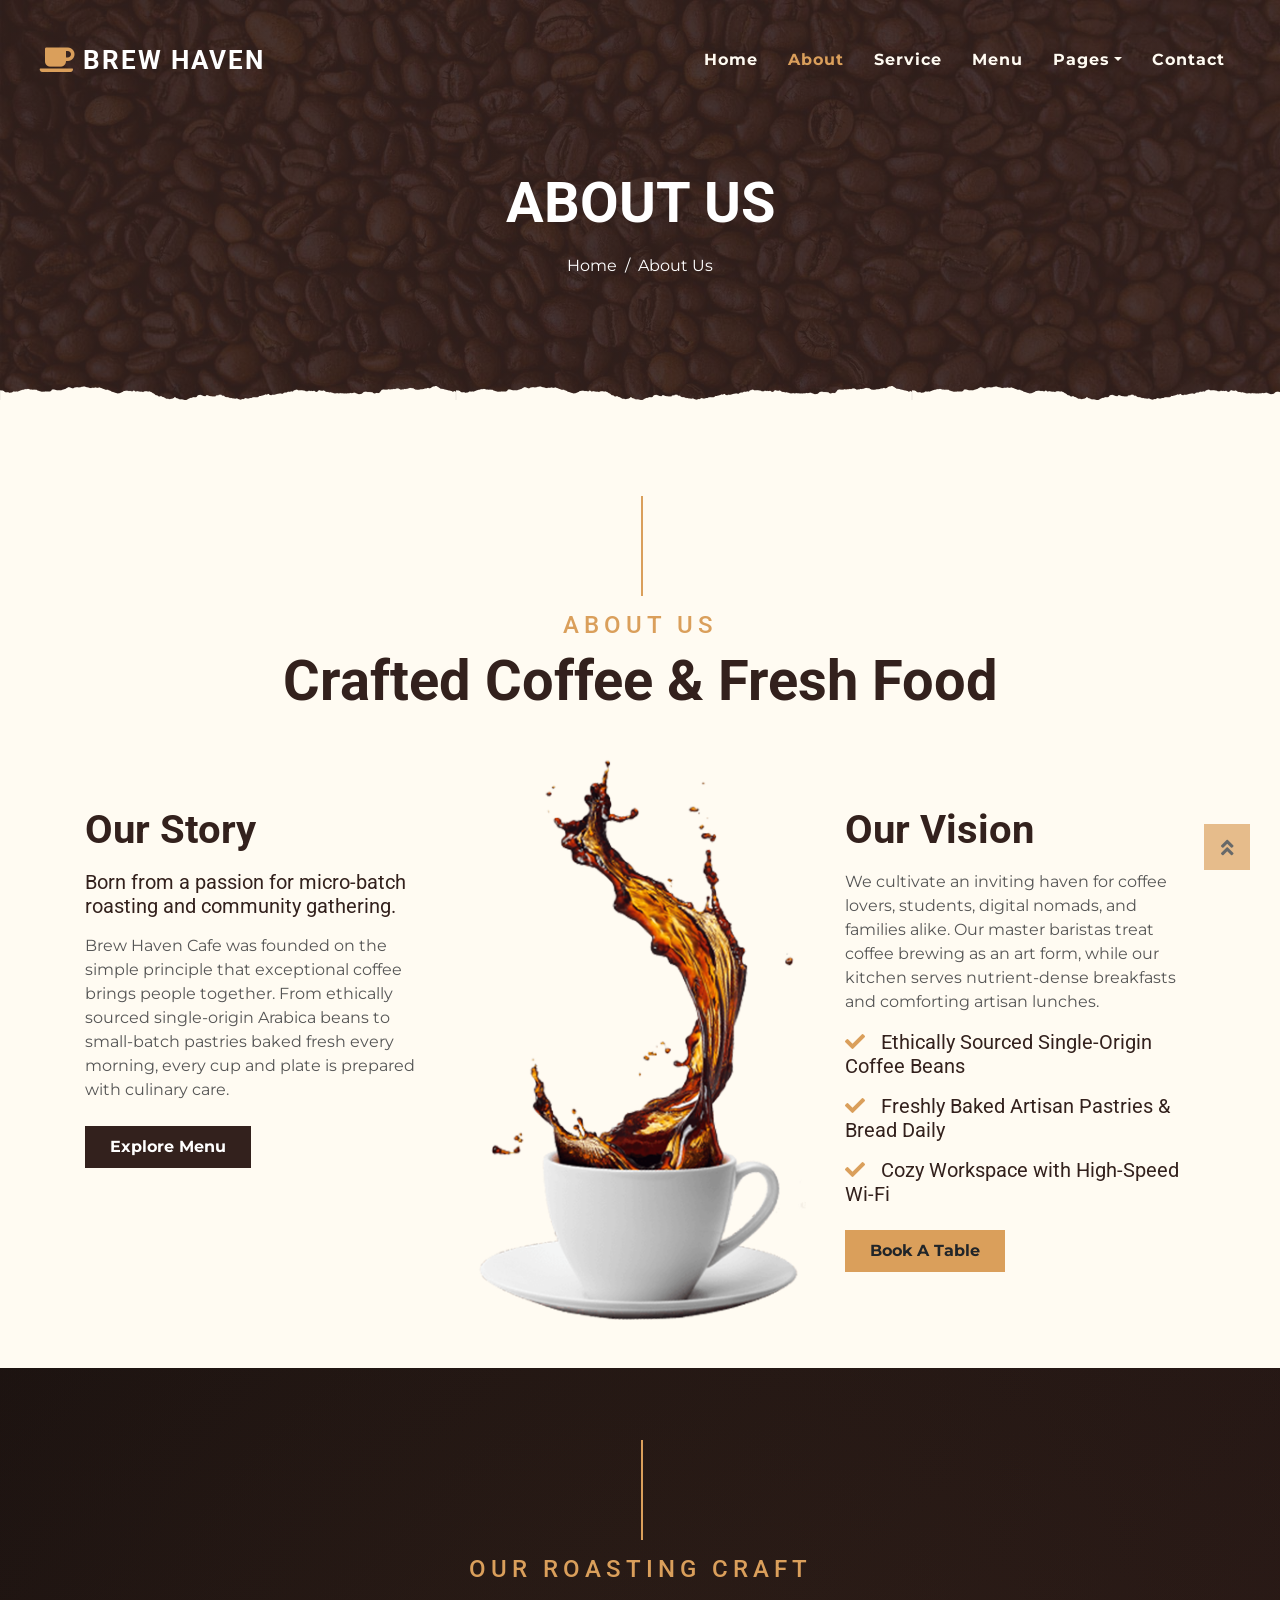
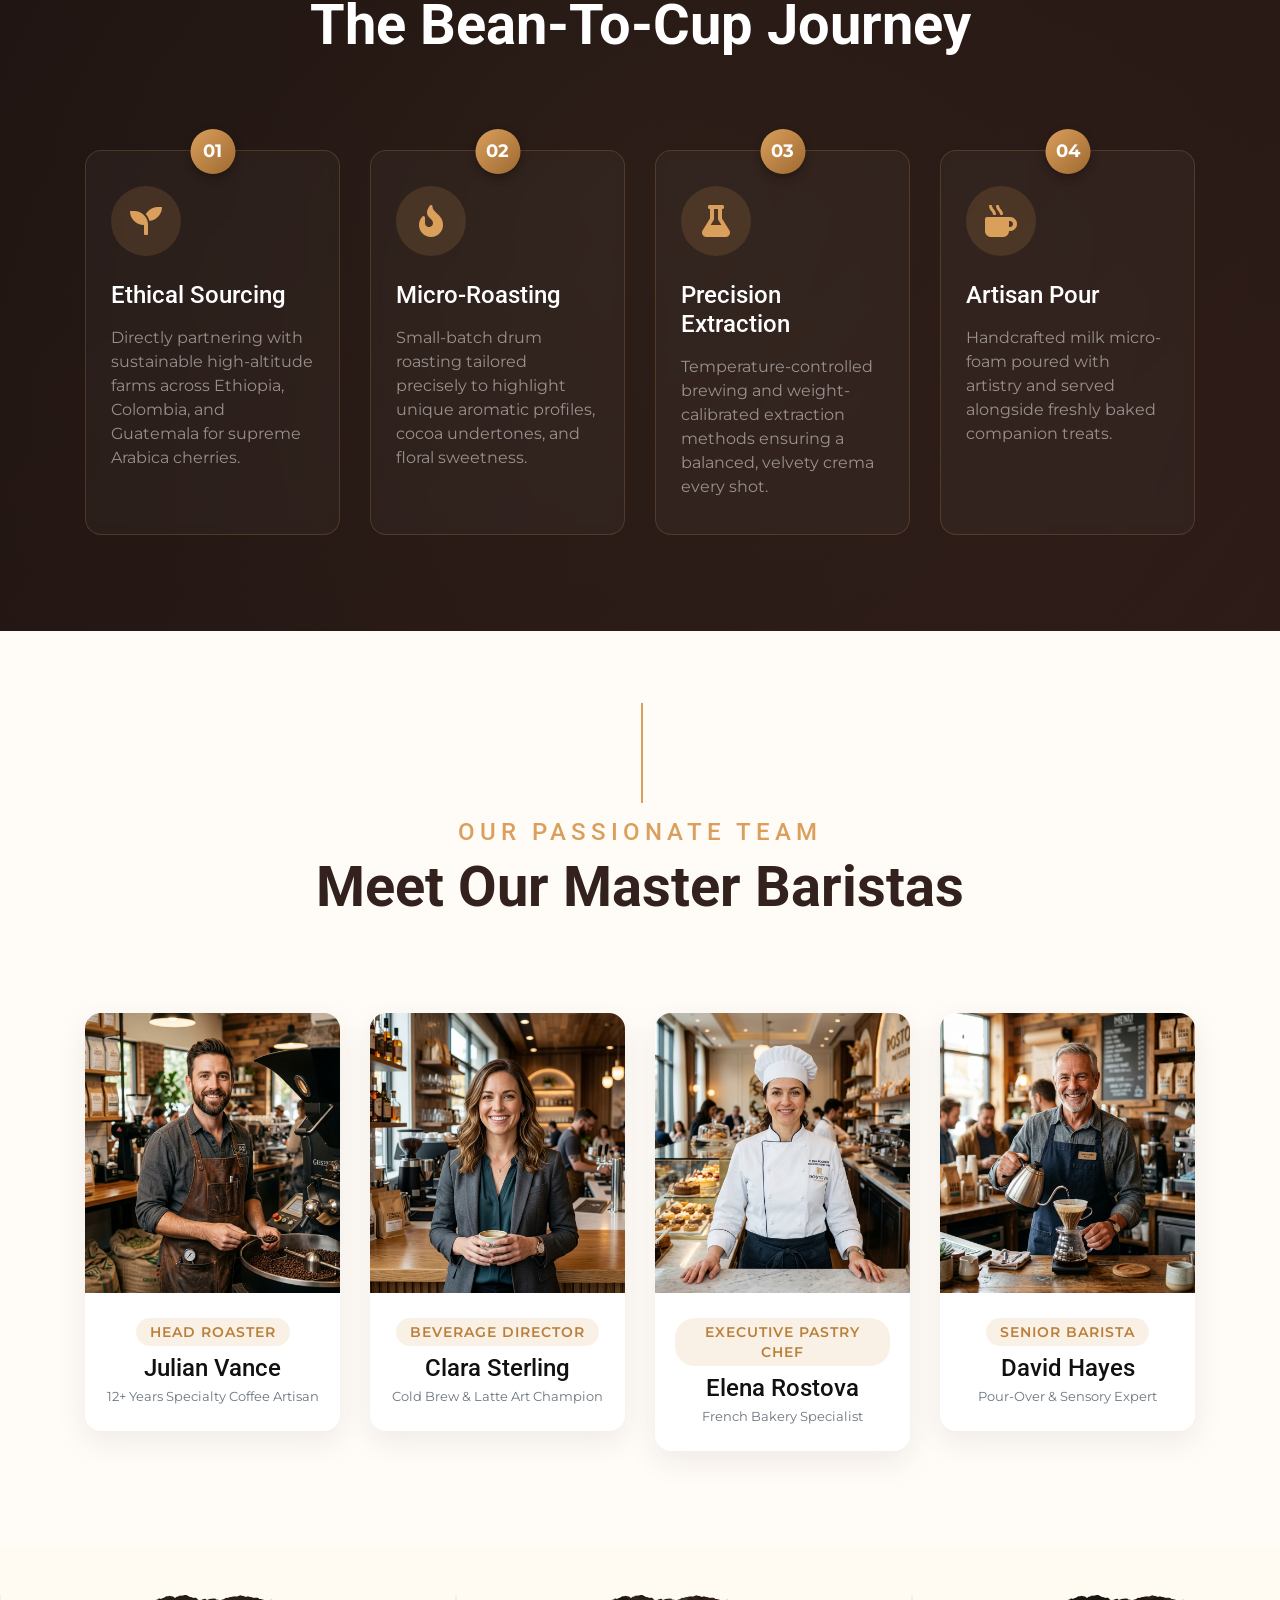
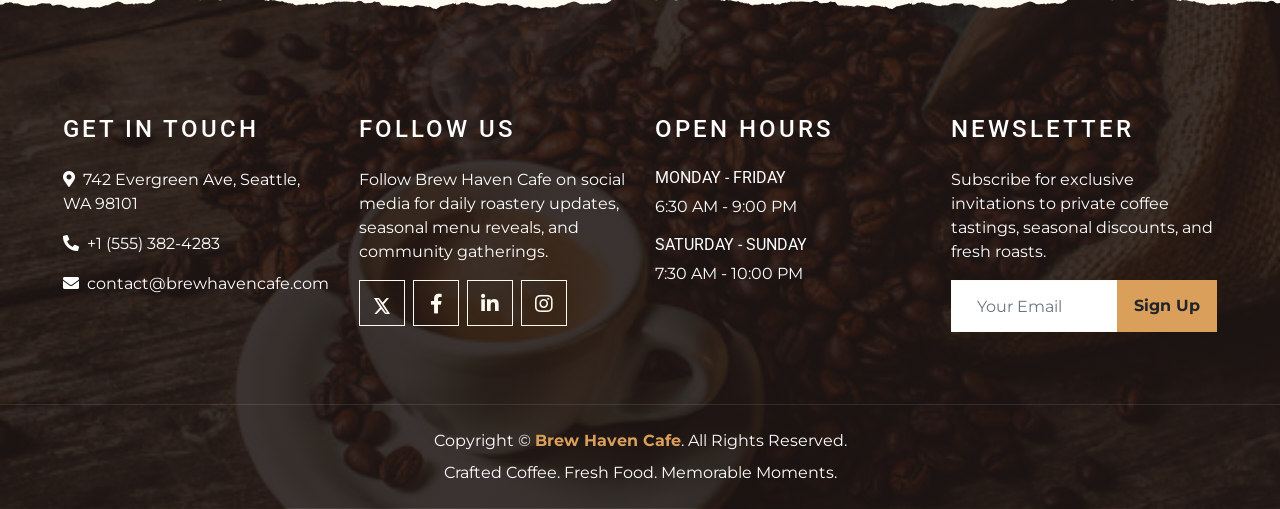
<file: about.html>
<!DOCTYPE html>
<html lang="en">

<head>
    <meta charset="utf-8">
    <title>About Us - Brew Haven Cafe</title>
    <meta content="width=device-width, initial-scale=1.0" name="viewport">
    <meta content="Brew Haven Cafe Story, Artisan Coffee Roasters, Organic Bakery, Specialty Coffee Seattle" name="keywords">
    <meta content="Discover the story and passion behind Brew Haven Cafe, serving handcrafted single-origin coffee and artisan food in a warm community setting." name="description">

    <!-- Favicon -->
    <link rel="icon" type="image/png" href="img/favicon.png">
    <link rel="apple-touch-icon" href="img/favicon.png">
    <meta name="theme-color" content="#33211D">

    <!-- Google Font -->
    <link rel="preconnect" href="https://fonts.gstatic.com">
    <link href="https://fonts.googleapis.com/css2?family=Montserrat:wght@200;400;600;700&family=Roboto:wght@400;500;700&display=swap" rel="stylesheet"> 

    <!-- Font Awesome -->
    <link href="https://cdnjs.cloudflare.com/ajax/libs/font-awesome/5.10.0/css/all.min.css" rel="stylesheet">

    <!-- Libraries Stylesheet -->
    <link href="lib/owlcarousel/assets/owl.carousel.min.css" rel="stylesheet">
    <link href="lib/tempusdominus/css/tempusdominus-bootstrap-4.min.css" rel="stylesheet" />

    <!-- Customized Bootstrap Stylesheet -->
    <link href="css/style.min.css" rel="stylesheet">

    <!-- Custom Coffee Cursor -->
    <link href="css/cursor.css" rel="stylesheet">

    <!-- Unique Custom Animations & Section Styles -->
    <style>
        /* Keyframe Animations */
        @keyframes floatPulse {
            0% { transform: translateY(0px); box-shadow: 0 5px 15px rgba(218, 159, 91, 0.2); }
            50% { transform: translateY(-8px); box-shadow: 0 15px 25px rgba(218, 159, 91, 0.4); }
            100% { transform: translateY(0px); box-shadow: 0 5px 15px rgba(218, 159, 91, 0.2); }
        }

        @keyframes iconRotateGlow {
            0% { transform: rotate(0deg) scale(1); }
            50% { transform: rotate(180deg) scale(1.1); }
            100% { transform: rotate(360deg) scale(1); }
        }

        /* Section 1: Bean-To-Cup Craft Journey Styles */
        .craft-journey-sec {
            background: linear-gradient(135deg, #1b1210 0%, #2b1a17 100%);
            position: relative;
            overflow: hidden;
        }

        .craft-journey-sec::before {
            content: '';
            position: absolute;
            top: -50%;
            left: -50%;
            width: 200%;
            height: 200%;
            background: radial-gradient(circle, rgba(218, 159, 91, 0.05) 0%, transparent 60%);
            pointer-events: none;
        }

        .craft-card {
            background: rgba(255, 255, 255, 0.03);
            border: 1px solid rgba(218, 159, 91, 0.2);
            border-radius: 16px;
            padding: 35px 25px;
            transition: all 0.4s cubic-bezier(0.165, 0.84, 0.44, 1);
            position: relative;
            z-index: 1;
            height: 100%;
            backdrop-filter: blur(5px);
        }

        .craft-card:hover {
            transform: translateY(-12px);
            background: rgba(255, 255, 255, 0.07);
            border-color: #da9f5b;
            box-shadow: 0 20px 40px rgba(0, 0, 0, 0.5), 0 0 20px rgba(218, 159, 91, 0.3);
        }

        .craft-step-badge {
            position: absolute;
            top: -22px;
            left: 50%;
            transform: translateX(-50%);
            width: 45px;
            height: 45px;
            background: linear-gradient(135deg, #da9f5b, #9e6931);
            color: #ffffff;
            font-weight: 700;
            font-size: 1.1rem;
            border-radius: 50%;
            display: flex;
            align-items: center;
            justify-content: center;
            box-shadow: 0 4px 10px rgba(0, 0, 0, 0.3);
            transition: all 0.3s ease;
        }

        .craft-card:hover .craft-step-badge {
            transform: translateX(-50%) scale(1.15) rotate(10deg);
            background: linear-gradient(135deg, #ffffff, #da9f5b);
            color: #33211d;
        }

        .craft-icon-box {
            width: 70px;
            height: 70px;
            border-radius: 50%;
            background: rgba(218, 159, 91, 0.15);
            color: #da9f5b;
            display: flex;
            align-items: center;
            justify-content: center;
            font-size: 2rem;
            margin-bottom: 25px;
            transition: all 0.4s ease;
            animation: floatPulse 4s infinite ease-in-out;
        }

        .craft-card:hover .craft-icon-box {
            background: #da9f5b;
            color: #ffffff;
            animation: iconRotateGlow 0.8s ease forwards;
        }

        /* Section 2: Master Artisans & Baristas Styles */
        .barista-sec {
            background: #fffbf7;
            position: relative;
        }

        .barista-card {
            border-radius: 16px;
            overflow: hidden;
            background: #ffffff;
            box-shadow: 0 10px 30px rgba(51, 33, 29, 0.08);
            transition: all 0.4s ease;
            position: relative;
        }

        .barista-card:hover {
            transform: translateY(-10px);
            box-shadow: 0 20px 40px rgba(51, 33, 29, 0.18);
        }

        .barista-img-wrap {
            position: relative;
            overflow: hidden;
            height: 280px;
        }

        .barista-img-wrap img {
            width: 100%;
            height: 100%;
            object-fit: cover;
            transition: transform 0.6s cubic-bezier(0.165, 0.84, 0.44, 1);
        }

        .barista-card:hover .barista-img-wrap img {
            transform: scale(1.12);
        }

        .barista-social-overlay {
            position: absolute;
            top: 0;
            left: 0;
            width: 100%;
            height: 100%;
            background: rgba(51, 33, 29, 0.75);
            display: flex;
            align-items: center;
            justify-content: center;
            gap: 12px;
            opacity: 0;
            transition: all 0.4s ease;
            backdrop-filter: blur(3px);
        }

        .barista-card:hover .barista-social-overlay {
            opacity: 1;
        }

        .barista-social-btn {
            width: 42px;
            height: 42px;
            border-radius: 50%;
            background: #da9f5b;
            color: #ffffff;
            display: flex;
            align-items: center;
            justify-content: center;
            font-size: 1.1rem;
            text-decoration: none;
            transition: all 0.3s ease;
            transform: translateY(20px);
        }

        .barista-card:hover .barista-social-btn {
            transform: translateY(0);
        }

        .barista-social-btn:hover {
            background: #ffffff;
            color: #33211d;
            transform: scale(1.15) !important;
        }

        .barista-info {
            padding: 25px 20px;
            position: relative;
        }

        .barista-title-tag {
            display: inline-block;
            padding: 4px 14px;
            background: rgba(218, 159, 91, 0.15);
            color: #ba7f3b;
            font-size: 0.85rem;
            font-weight: 600;
            border-radius: 20px;
            margin-bottom: 8px;
            text-transform: uppercase;
            letter-spacing: 1px;
        }
    </style>
</head>

<body>
    <!-- Navbar Start -->
    <div class="container-fluid p-0 nav-bar">
        <nav class="navbar navbar-expand-lg bg-none navbar-dark py-3">
            <a href="index.html" class="navbar-brand px-lg-4 m-0 d-flex align-items-center">
                <i class="fa fa-coffee text-primary mr-2" style="font-size: 1.75rem;"></i>
                <h2 class="m-0 font-weight-bold text-uppercase text-white" style="font-size: 1.6rem; letter-spacing: 2px;">BREW HAVEN</h2>
            </a>
            <button type="button" class="navbar-toggler" data-toggle="collapse" data-target="#navbarCollapse">
                <span class="navbar-toggler-icon"></span>
            </button>
            <div class="collapse navbar-collapse justify-content-between" id="navbarCollapse">
                <div class="navbar-nav ml-auto p-4">
                    <a href="index.html" class="nav-item nav-link">Home</a>
                    <a href="about.html" class="nav-item nav-link active">About</a>
                    <a href="service.html" class="nav-item nav-link">Service</a>
                    <a href="menu.html" class="nav-item nav-link">Menu</a>
                    <div class="nav-item dropdown">
                        <a href="#" class="nav-link dropdown-toggle" data-toggle="dropdown">Pages</a>
                        <div class="dropdown-menu text-capitalize">
                            <a href="reservation.html" class="dropdown-item">Reservation</a>
                            <a href="testimonial.html" class="dropdown-item">Testimonial</a>
                        </div>
                    </div>
                    <a href="contact.html" class="nav-item nav-link">Contact</a>
                </div>
            </div>
        </nav>
    </div>
    <!-- Navbar End -->


    <!-- Page Header Start -->
    <div class="container-fluid page-header mb-5 position-relative overlay-bottom">
        <div class="d-flex flex-column align-items-center justify-content-center pt-0 pt-lg-5" style="min-height: 400px">
            <h1 class="display-4 mb-3 mt-0 mt-lg-5 text-white text-uppercase">About Us</h1>
            <div class="d-inline-flex mb-lg-5">
                <p class="m-0 text-white"><a class="text-white" href="index.html">Home</a></p>
                <p class="m-0 text-white px-2">/</p>
                <p class="m-0 text-white">About Us</p>
            </div>
        </div>
    </div>
    <!-- Page Header End -->


    <!-- About Start -->
    <div class="container-fluid py-5">
        <div class="container">
            <div class="section-title">
                <h4 class="text-primary text-uppercase" style="letter-spacing: 5px;">About Us</h4>
                <h1 class="display-4">Crafted Coffee & Fresh Food</h1>
            </div>
            <div class="row">
                <div class="col-lg-4 py-0 py-lg-5">
                    <h1 class="mb-3">Our Story</h1>
                    <h5 class="mb-3">Born from a passion for micro-batch roasting and community gathering.</h5>
                    <p>Brew Haven Cafe was founded on the simple principle that exceptional coffee brings people together. From ethically sourced single-origin Arabica beans to small-batch pastries baked fresh every morning, every cup and plate is prepared with culinary care.</p>
                    <a href="menu.html" class="btn btn-secondary font-weight-bold py-2 px-4 mt-2">Explore Menu</a>
                </div>
                <div class="col-lg-4 py-5 py-lg-0" style="min-height: 500px;">
                    <div class="position-relative h-100">
                        <img class="position-absolute w-100 h-100" src="img/about.png" style="object-fit: cover;" alt="Brew Haven Cafe Ambience">
                    </div>
                </div>
                <div class="col-lg-4 py-0 py-lg-5">
                    <h1 class="mb-3">Our Vision</h1>
                    <p>We cultivate an inviting haven for coffee lovers, students, digital nomads, and families alike. Our master baristas treat coffee brewing as an art form, while our kitchen serves nutrient-dense breakfasts and comforting artisan lunches.</p>
                    <h5 class="mb-3"><i class="fa fa-check text-primary mr-3"></i>Ethically Sourced Single-Origin Coffee Beans</h5>
                    <h5 class="mb-3"><i class="fa fa-check text-primary mr-3"></i>Freshly Baked Artisan Pastries & Bread Daily</h5>
                    <h5 class="mb-3"><i class="fa fa-check text-primary mr-3"></i>Cozy Workspace with High-Speed Wi-Fi</h5>
                    <a href="reservation.html" class="btn btn-primary font-weight-bold py-2 px-4 mt-2">Book A Table</a>
                </div>
            </div>
        </div>
    </div>
    <!-- About End -->


    <!-- NEW UNIQUE SECTION 1: Bean-To-Cup Craft Journey Start -->
    <div class="container-fluid py-5 craft-journey-sec">
        <div class="container py-4">
            <div class="section-title text-center mb-5">
                <h4 class="text-primary text-uppercase" style="letter-spacing: 5px;">Our Roasting Craft</h4>
                <h1 class="display-4 text-white">The Bean-To-Cup Journey</h1>
            </div>
            <div class="row">
                <div class="col-lg-3 col-md-6 mb-4">
                    <div class="craft-card">
                        <div class="craft-step-badge">01</div>
                        <div class="craft-icon-box">
                            <i class="fa fa-seedling"></i>
                        </div>
                        <h4 class="text-white mb-3">Ethical Sourcing</h4>
                        <p class="text-white-50 m-0">Directly partnering with sustainable high-altitude farms across Ethiopia, Colombia, and Guatemala for supreme Arabica cherries.</p>
                    </div>
                </div>
                <div class="col-lg-3 col-md-6 mb-4">
                    <div class="craft-card">
                        <div class="craft-step-badge">02</div>
                        <div class="craft-icon-box">
                            <i class="fa fa-fire"></i>
                        </div>
                        <h4 class="text-white mb-3">Micro-Roasting</h4>
                        <p class="text-white-50 m-0">Small-batch drum roasting tailored precisely to highlight unique aromatic profiles, cocoa undertones, and floral sweetness.</p>
                    </div>
                </div>
                <div class="col-lg-3 col-md-6 mb-4">
                    <div class="craft-card">
                        <div class="craft-step-badge">03</div>
                        <div class="craft-icon-box">
                            <i class="fa fa-flask"></i>
                        </div>
                        <h4 class="text-white mb-3">Precision Extraction</h4>
                        <p class="text-white-50 m-0">Temperature-controlled brewing and weight-calibrated extraction methods ensuring a balanced, velvety crema every shot.</p>
                    </div>
                </div>
                <div class="col-lg-3 col-md-6 mb-4">
                    <div class="craft-card">
                        <div class="craft-step-badge">04</div>
                        <div class="craft-icon-box">
                            <i class="fa fa-mug-hot"></i>
                        </div>
                        <h4 class="text-white mb-3">Artisan Pour</h4>
                        <p class="text-white-50 m-0">Handcrafted milk micro-foam poured with artistry and served alongside freshly baked companion treats.</p>
                    </div>
                </div>
            </div>
        </div>
    </div>
    <!-- NEW UNIQUE SECTION 1: Bean-To-Cup Craft Journey End -->


    <!-- NEW UNIQUE SECTION 2: Master Artisans & Baristas Start -->
    <div class="container-fluid py-5 barista-sec">
        <div class="container py-4">
            <div class="section-title text-center mb-5">
                <h4 class="text-primary text-uppercase" style="letter-spacing: 5px;">Our Passionate Team</h4>
                <h1 class="display-4">Meet Our Master Baristas</h1>
            </div>
            <div class="row">
                <div class="col-lg-3 col-md-6 mb-4">
                    <div class="barista-card">
                        <div class="barista-img-wrap">
                            <img src="img/barista-1.jpg" alt="Julian Vance - Master Roaster">
                            <div class="barista-social-overlay">
                                <a href="#" class="barista-social-btn"><i class="fab fa-instagram"></i></a>
                                <a href="#" class="barista-social-btn" aria-label="X"><svg xmlns="http://www.w3.org/2000/svg" width="16" height="16" fill="currentColor" viewBox="0 0 16 16" style="vertical-align: -0.125em;"><path d="M12.6 0h2.454l-5.36 6.126L16 16h-4.937l-3.867-5.07-4.425 5.07H0.316l5.733-6.554L0 0h5.063l3.495 4.62L12.6 0zm-0.86 14.54h1.36L4.323 1.394H2.864l8.876 13.146z"/></svg></a>
                                <a href="#" class="barista-social-btn"><i class="fab fa-linkedin-in"></i></a>
                            </div>
                        </div>
                        <div class="barista-info text-center">
                            <span class="barista-title-tag">Head Roaster</span>
                            <h4 class="mb-1 text-dark">Julian Vance</h4>
                            <p class="text-muted small m-0">12+ Years Specialty Coffee Artisan</p>
                        </div>
                    </div>
                </div>
                <div class="col-lg-3 col-md-6 mb-4">
                    <div class="barista-card">
                        <div class="barista-img-wrap">
                            <img src="img/barista-2.jpg" alt="Clara Sterling - Lead Mixologist">
                            <div class="barista-social-overlay">
                                <a href="#" class="barista-social-btn"><i class="fab fa-instagram"></i></a>
                                <a href="#" class="barista-social-btn" aria-label="X"><svg xmlns="http://www.w3.org/2000/svg" width="16" height="16" fill="currentColor" viewBox="0 0 16 16" style="vertical-align: -0.125em;"><path d="M12.6 0h2.454l-5.36 6.126L16 16h-4.937l-3.867-5.07-4.425 5.07H0.316l5.733-6.554L0 0h5.063l3.495 4.62L12.6 0zm-0.86 14.54h1.36L4.323 1.394H2.864l8.876 13.146z"/></svg></a>
                                <a href="#" class="barista-social-btn"><i class="fab fa-linkedin-in"></i></a>
                            </div>
                        </div>
                        <div class="barista-info text-center">
                            <span class="barista-title-tag">Beverage Director</span>
                            <h4 class="mb-1 text-dark">Clara Sterling</h4>
                            <p class="text-muted small m-0">Cold Brew & Latte Art Champion</p>
                        </div>
                    </div>
                </div>
                <div class="col-lg-3 col-md-6 mb-4">
                    <div class="barista-card">
                        <div class="barista-img-wrap">
                            <img src="img/barista-3.jpg" alt="Elena Rostova - Executive Chef">
                            <div class="barista-social-overlay">
                                <a href="#" class="barista-social-btn"><i class="fab fa-instagram"></i></a>
                                <a href="#" class="barista-social-btn" aria-label="X"><svg xmlns="http://www.w3.org/2000/svg" width="16" height="16" fill="currentColor" viewBox="0 0 16 16" style="vertical-align: -0.125em;"><path d="M12.6 0h2.454l-5.36 6.126L16 16h-4.937l-3.867-5.07-4.425 5.07H0.316l5.733-6.554L0 0h5.063l3.495 4.62L12.6 0zm-0.86 14.54h1.36L4.323 1.394H2.864l8.876 13.146z"/></svg></a>
                                <a href="#" class="barista-social-btn"><i class="fab fa-linkedin-in"></i></a>
                            </div>
                        </div>
                        <div class="barista-info text-center">
                            <span class="barista-title-tag">Executive Pastry Chef</span>
                            <h4 class="mb-1 text-dark">Elena Rostova</h4>
                            <p class="text-muted small m-0">French Bakery Specialist</p>
                        </div>
                    </div>
                </div>
                <div class="col-lg-3 col-md-6 mb-4">
                    <div class="barista-card">
                        <div class="barista-img-wrap">
                            <img src="img/barista-4.jpg" alt="David Hayes - Senior Barista">
                            <div class="barista-social-overlay">
                                <a href="#" class="barista-social-btn"><i class="fab fa-instagram"></i></a>
                                <a href="#" class="barista-social-btn" aria-label="X"><svg xmlns="http://www.w3.org/2000/svg" width="16" height="16" fill="currentColor" viewBox="0 0 16 16" style="vertical-align: -0.125em;"><path d="M12.6 0h2.454l-5.36 6.126L16 16h-4.937l-3.867-5.07-4.425 5.07H0.316l5.733-6.554L0 0h5.063l3.495 4.62L12.6 0zm-0.86 14.54h1.36L4.323 1.394H2.864l8.876 13.146z"/></svg></a>
                                <a href="#" class="barista-social-btn"><i class="fab fa-linkedin-in"></i></a>
                            </div>
                        </div>
                        <div class="barista-info text-center">
                            <span class="barista-title-tag">Senior Barista</span>
                            <h4 class="mb-1 text-dark">David Hayes</h4>
                            <p class="text-muted small m-0">Pour-Over & Sensory Expert</p>
                        </div>
                    </div>
                </div>
            </div>
        </div>
    </div>
    <!-- NEW UNIQUE SECTION 2: Master Artisans & Baristas End -->


    <!-- Footer Start -->
    <div class="container-fluid footer text-white mt-5 pt-5 px-0 position-relative overlay-top">
        <div class="row mx-0 pt-5 px-sm-3 px-lg-5 mt-4">
            <div class="col-lg-3 col-md-6 mb-5">
                <h4 class="text-white text-uppercase mb-4" style="letter-spacing: 3px;">Get In Touch</h4>
                <p><i class="fa fa-map-marker-alt mr-2"></i>742 Evergreen Ave, Seattle, WA 98101</p>
                <p><i class="fa fa-phone-alt mr-2"></i>+1 (555) 382-4283</p>
                <p class="m-0"><i class="fa fa-envelope mr-2"></i>contact@brewhavencafe.com</p>
            </div>
            <div class="col-lg-3 col-md-6 mb-5">
                <h4 class="text-white text-uppercase mb-4" style="letter-spacing: 3px;">Follow Us</h4>
                <p>Follow Brew Haven Cafe on social media for daily roastery updates, seasonal menu reveals, and community gatherings.</p>
                <div class="d-flex justify-content-start">
                    <a class="btn btn-lg btn-outline-light btn-lg-square mr-2" href="#" aria-label="X"><svg xmlns="http://www.w3.org/2000/svg" width="16" height="16" fill="currentColor" viewBox="0 0 16 16" style="vertical-align: -0.125em;"><path d="M12.6 0h2.454l-5.36 6.126L16 16h-4.937l-3.867-5.07-4.425 5.07H0.316l5.733-6.554L0 0h5.063l3.495 4.62L12.6 0zm-0.86 14.54h1.36L4.323 1.394H2.864l8.876 13.146z"/></svg></a>
                    <a class="btn btn-lg btn-outline-light btn-lg-square mr-2" href="#"><i class="fab fa-facebook-f"></i></a>
                    <a class="btn btn-lg btn-outline-light btn-lg-square mr-2" href="#"><i class="fab fa-linkedin-in"></i></a>
                    <a class="btn btn-lg btn-outline-light btn-lg-square" href="#"><i class="fab fa-instagram"></i></a>
                </div>
            </div>
            <div class="col-lg-3 col-md-6 mb-5">
                <h4 class="text-white text-uppercase mb-4" style="letter-spacing: 3px;">Open Hours</h4>
                <div>
                    <h6 class="text-white text-uppercase">Monday - Friday</h6>
                    <p>6:30 AM - 9:00 PM</p>
                    <h6 class="text-white text-uppercase">Saturday - Sunday</h6>
                    <p>7:30 AM - 10:00 PM</p>
                </div>
            </div>
            <div class="col-lg-3 col-md-6 mb-5">
                <h4 class="text-white text-uppercase mb-4" style="letter-spacing: 3px;">Newsletter</h4>
                <p>Subscribe for exclusive invitations to private coffee tastings, seasonal discounts, and fresh roasts.</p>
                <div class="w-100">
                    <div class="input-group">
                        <input type="text" class="form-control border-light" style="padding: 25px;" placeholder="Your Email">
                        <div class="input-group-append">
                            <button class="btn btn-primary font-weight-bold px-3">Sign Up</button>
                        </div>
                    </div>
                </div>
            </div>
        </div>
        <div class="container-fluid text-center text-white border-top mt-4 py-4 px-sm-3 px-md-5" style="border-color: rgba(256, 256, 256, .1) !important;">
            <p class="mb-2 text-white">Copyright &copy; <a class="font-weight-bold" href="#">Brew Haven Cafe</a>. All Rights Reserved.</p>
            <p class="m-0 text-white">Crafted Coffee. Fresh Food. Memorable Moments.</p>
        </div>
    </div>
    <!-- Footer End -->


    <!-- Back to Top -->
    <a href="#" class="btn btn-lg btn-primary btn-lg-square back-to-top"><i class="fa fa-angle-double-up"></i></a>


    <!-- JavaScript Libraries -->
    <script src="https://code.jquery.com/jquery-3.4.1.min.js"></script>
    <script src="https://stackpath.bootstrapcdn.com/bootstrap/4.4.1/js/bootstrap.bundle.min.js"></script>
    <script src="lib/easing/easing.min.js"></script>
    <script src="lib/waypoints/waypoints.min.js"></script>
    <script src="lib/owlcarousel/owl.carousel.min.js"></script>
    <script src="lib/tempusdominus/js/moment.min.js"></script>
    <script src="lib/tempusdominus/js/moment-timezone.min.js"></script>
    <script src="lib/tempusdominus/js/tempusdominus-bootstrap-4.min.js"></script>

    <!-- Contact Javascript File -->
    <script src="mail/jqBootstrapValidation.min.js"></script>
    <script src="mail/contact.js"></script>

    <!-- Template Javascript -->
    <script src="js/main.js"></script>

    <!-- Custom Coffee Cursor -->
    <script src="js/cursor.js"></script>
</body>

</html>
</file>
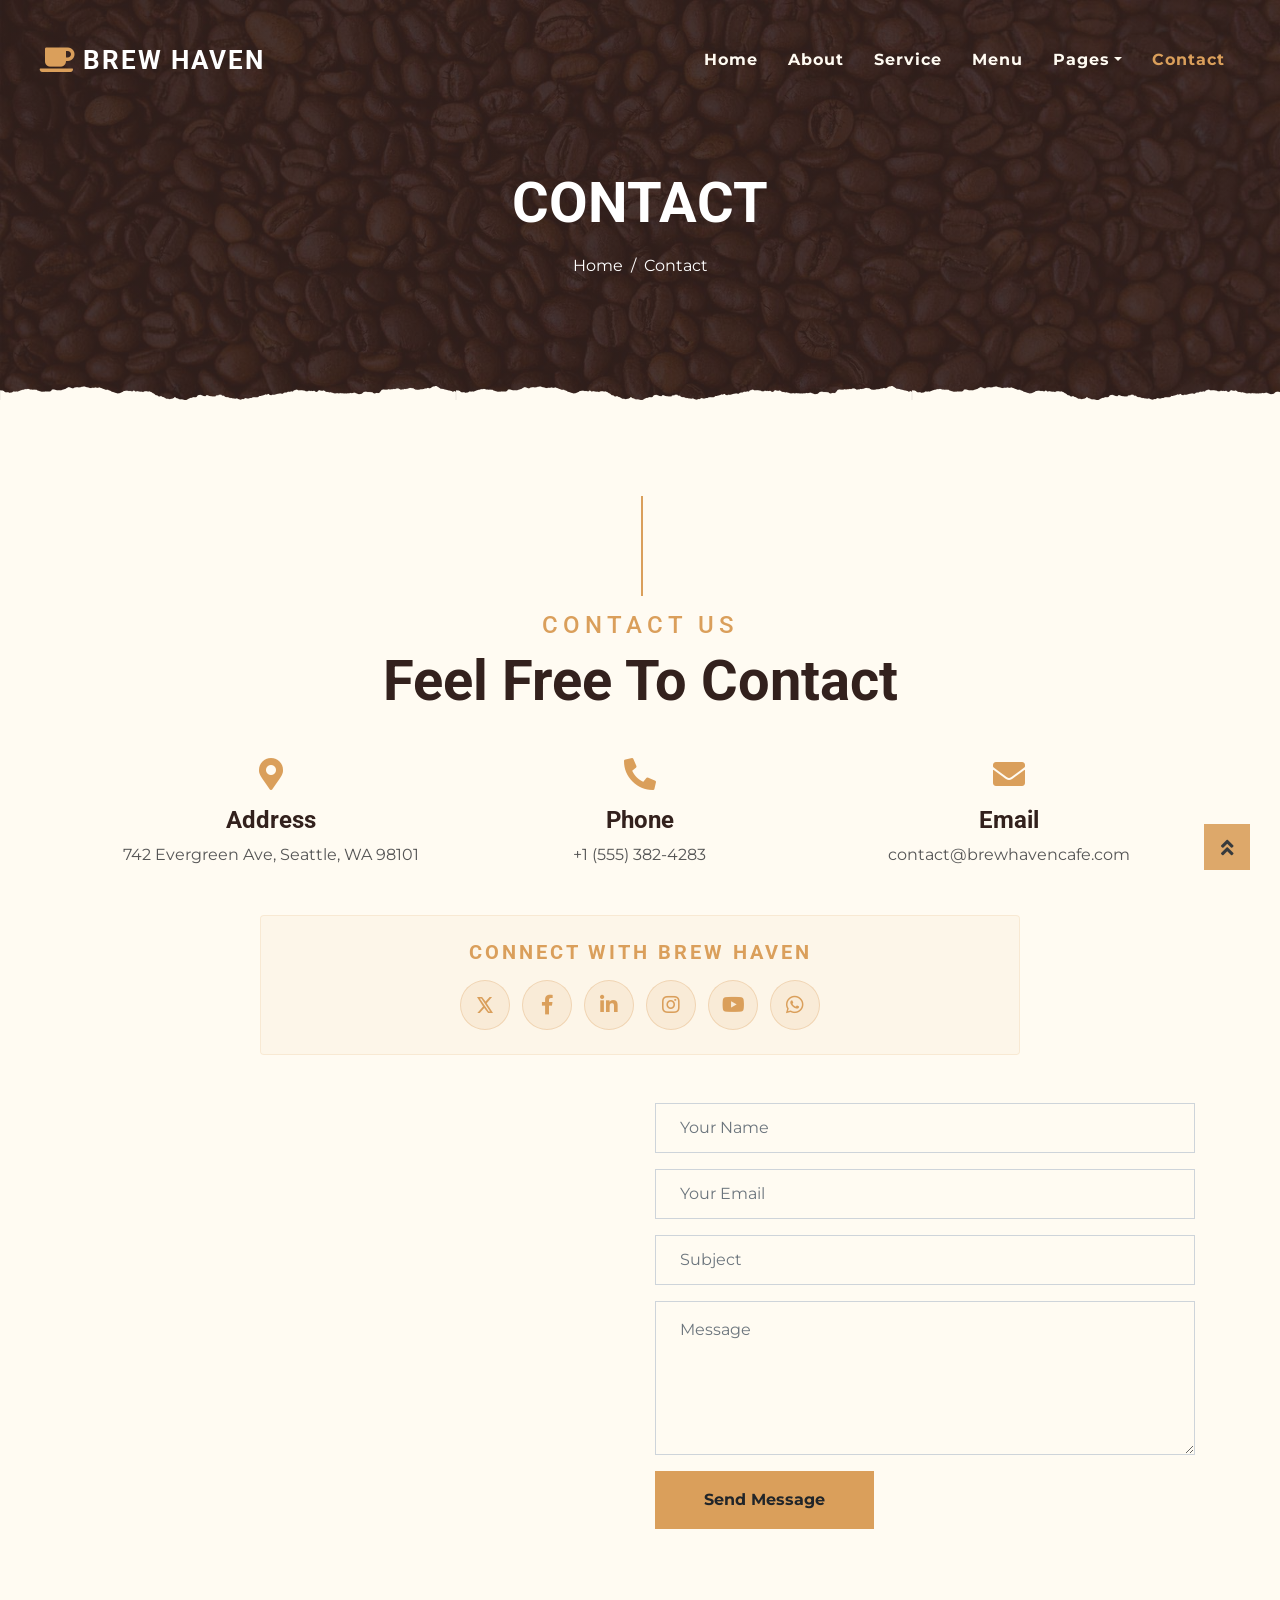
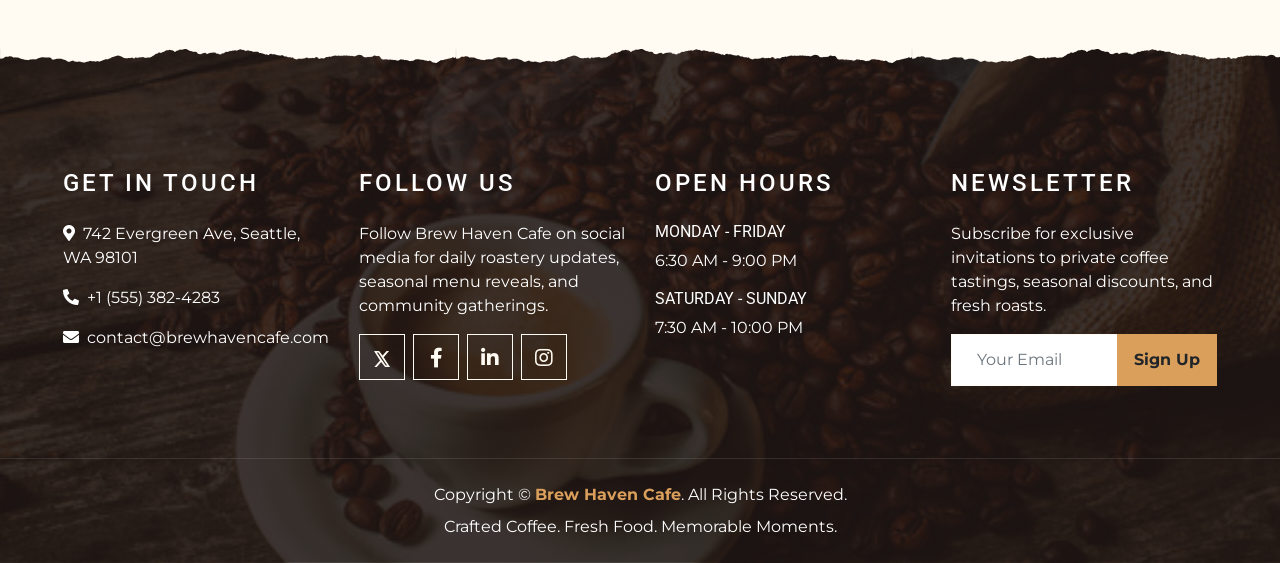
<file: contact.html>
<!DOCTYPE html>
<html lang="en">

<head>
    <meta charset="utf-8">
    <title>Contact Us - Brew Haven Cafe</title>
    <meta content="width=device-width, initial-scale=1.0" name="viewport">
    <meta content="Brew Haven Cafe Contact, Location, Phone Number, Hours, Seattle Coffee Shop Address" name="keywords">
    <meta content="Get in touch with Brew Haven Cafe. Find our address, phone number, operating hours, interactive map, or send us a direct message." name="description">

    <!-- Favicon -->
    <link rel="icon" type="image/png" href="img/favicon.png">
    <link rel="apple-touch-icon" href="img/favicon.png">
    <meta name="theme-color" content="#33211D">

    <!-- Google Font -->
    <link rel="preconnect" href="https://fonts.gstatic.com">
    <link href="https://fonts.googleapis.com/css2?family=Montserrat:wght@200;400&family=Roboto:wght@400;500;700&display=swap" rel="stylesheet"> 

    <!-- Font Awesome -->
    <link href="https://cdnjs.cloudflare.com/ajax/libs/font-awesome/5.10.0/css/all.min.css" rel="stylesheet">

    <!-- Libraries Stylesheet -->
    <link href="lib/owlcarousel/assets/owl.carousel.min.css" rel="stylesheet">
    <link href="lib/tempusdominus/css/tempusdominus-bootstrap-4.min.css" rel="stylesheet" />

    <!-- Customized Bootstrap Stylesheet -->
    <link href="css/style.min.css" rel="stylesheet">

    <!-- Custom Coffee Cursor -->
    <link href="css/cursor.css" rel="stylesheet">

    <!-- Custom Social Media Icon Animations -->
    <style>
        .contact-social-btn {
            width: 50px;
            height: 50px;
            border-radius: 50%;
            background: rgba(218, 159, 91, 0.12);
            color: #da9f5b;
            display: inline-flex;
            align-items: center;
            justify-content: center;
            font-size: 1.25rem;
            margin: 0 6px;
            transition: all 0.3s cubic-bezier(0.175, 0.885, 0.32, 1.275);
            border: 1px solid rgba(218, 159, 91, 0.3);
            text-decoration: none !important;
        }

        .contact-social-btn:hover {
            background: linear-gradient(135deg, #da9f5b, #b57a38);
            color: #ffffff;
            transform: translateY(-6px) scale(1.12);
            box-shadow: 0 10px 22px rgba(218, 159, 91, 0.4);
            border-color: #da9f5b;
        }
    </style>
</head>

<body>
    <!-- Navbar Start -->
    <div class="container-fluid p-0 nav-bar">
        <nav class="navbar navbar-expand-lg bg-none navbar-dark py-3">
            <a href="index.html" class="navbar-brand px-lg-4 m-0 d-flex align-items-center">
                <i class="fa fa-coffee text-primary mr-2" style="font-size: 1.75rem;"></i>
                <h2 class="m-0 font-weight-bold text-uppercase text-white" style="font-size: 1.6rem; letter-spacing: 2px;">BREW HAVEN</h2>
            </a>
            <button type="button" class="navbar-toggler" data-toggle="collapse" data-target="#navbarCollapse">
                <span class="navbar-toggler-icon"></span>
            </button>
            <div class="collapse navbar-collapse justify-content-between" id="navbarCollapse">
                <div class="navbar-nav ml-auto p-4">
                    <a href="index.html" class="nav-item nav-link">Home</a>
                    <a href="about.html" class="nav-item nav-link">About</a>
                    <a href="service.html" class="nav-item nav-link">Service</a>
                    <a href="menu.html" class="nav-item nav-link">Menu</a>
                    <div class="nav-item dropdown">
                        <a href="#" class="nav-link dropdown-toggle" data-toggle="dropdown">Pages</a>
                        <div class="dropdown-menu text-capitalize">
                            <a href="reservation.html" class="dropdown-item">Reservation</a>
                            <a href="testimonial.html" class="dropdown-item">Testimonial</a>
                        </div>
                    </div>
                    <a href="contact.html" class="nav-item nav-link active">Contact</a>
                </div>
            </div>
        </nav>
    </div>
    <!-- Navbar End -->


    <!-- Page Header Start -->
    <div class="container-fluid page-header mb-5 position-relative overlay-bottom">
        <div class="d-flex flex-column align-items-center justify-content-center pt-0 pt-lg-5" style="min-height: 400px">
            <h1 class="display-4 mb-3 mt-0 mt-lg-5 text-white text-uppercase">Contact</h1>
            <div class="d-inline-flex mb-lg-5">
                <p class="m-0 text-white"><a class="text-white" href="index.html">Home</a></p>
                <p class="m-0 text-white px-2">/</p>
                <p class="m-0 text-white">Contact</p>
            </div>
        </div>
    </div>
    <!-- Page Header End -->


    <!-- Contact Start -->
    <div class="container-fluid pt-5">
        <div class="container">
            <div class="section-title">
                <h4 class="text-primary text-uppercase" style="letter-spacing: 5px;">Contact Us</h4>
                <h1 class="display-4">Feel Free To Contact</h1>
            </div>
            <div class="row px-3 pb-2">
                <div class="col-md-4 text-center mb-4">
                    <i class="fa fa-2x fa-map-marker-alt mb-3 text-primary"></i>
                    <h4 class="font-weight-bold">Address</h4>
                    <p>742 Evergreen Ave, Seattle, WA 98101</p>
                </div>
                <div class="col-md-4 text-center mb-4">
                    <i class="fa fa-2x fa-phone-alt mb-3 text-primary"></i>
                    <h4 class="font-weight-bold">Phone</h4>
                    <p>+1 (555) 382-4283</p>
                </div>
                <div class="col-md-4 text-center mb-4">
                    <i class="fa fa-2x fa-envelope mb-3 text-primary"></i>
                    <h4 class="font-weight-bold">Email</h4>
                    <p>contact@brewhavencafe.com</p>
                </div>
            </div>

            <!-- Social Media Icons Row Start -->
            <div class="row justify-content-center mb-5">
                <div class="col-lg-8 text-center p-4 rounded" style="background: rgba(218, 159, 91, 0.05); border: 1px solid rgba(218, 159, 91, 0.15);">
                    <h5 class="text-uppercase text-primary font-weight-bold mb-3" style="letter-spacing: 3px;">Connect With Brew Haven</h5>
                    <div class="d-flex justify-content-center align-items-center flex-wrap">
                        <a href="#" class="contact-social-btn" title="Follow on X" aria-label="X"><svg xmlns="http://www.w3.org/2000/svg" width="16" height="16" fill="currentColor" viewBox="0 0 16 16" style="vertical-align: -0.125em;"><path d="M12.6 0h2.454l-5.36 6.126L16 16h-4.937l-3.867-5.07-4.425 5.07H0.316l5.733-6.554L0 0h5.063l3.495 4.62L12.6 0zm-0.86 14.54h1.36L4.323 1.394H2.864l8.876 13.146z"/></svg></a>
                        <a href="#" class="contact-social-btn" title="Follow on Facebook"><i class="fab fa-facebook-f"></i></a>
                        <a href="#" class="contact-social-btn" title="Connect on LinkedIn"><i class="fab fa-linkedin-in"></i></a>
                        <a href="#" class="contact-social-btn" title="Follow on Instagram"><i class="fab fa-instagram"></i></a>
                        <a href="#" class="contact-social-btn" title="Subscribe on YouTube"><i class="fab fa-youtube"></i></a>
                        <a href="#" class="contact-social-btn" title="Chat on WhatsApp"><i class="fab fa-whatsapp"></i></a>
                    </div>
                </div>
            </div>
            <!-- Social Media Icons Row End -->
            <div class="row">
                <div class="col-md-6 pb-5">
                    <iframe style="width: 100%; height: 443px;"
                        src="https://www.google.com/maps/embed?pb=!1m18!1m12!1m3!1d3001156.4288297426!2d-78.01371936852176!3d42.72876761954724!2m3!1f0!2f0!3f0!3m2!1i1024!2i768!4f13.1!3m3!1m2!1s0x4ce59a634e1d5423%3A0xa77f98d752edc77b!2sNew%20York%2C%20NY%2C%20USA!5e0!3m2!1sen!2sbd!4v1603794290143!5m2!1sen!2sbd"
                        frameborder="0" style="border:0;" allowfullscreen="" aria-hidden="false" tabindex="0"></iframe>
                </div>
                <div class="col-md-6 pb-5">
                    <div class="contact-form">
                        <div id="success"></div>
                        <form name="sentMessage" id="contactForm" novalidate="novalidate">
                            <div class="control-group">
                                <input type="text" class="form-control bg-transparent p-4" id="name" placeholder="Your Name"
                                    required="required" data-validation-required-message="Please enter your name" />
                                <p class="help-block text-danger"></p>
                            </div>
                            <div class="control-group">
                                <input type="email" class="form-control bg-transparent p-4" id="email" placeholder="Your Email"
                                    required="required" data-validation-required-message="Please enter your email" />
                                <p class="help-block text-danger"></p>
                            </div>
                            <div class="control-group">
                                <input type="text" class="form-control bg-transparent p-4" id="subject" placeholder="Subject"
                                    required="required" data-validation-required-message="Please enter a subject" />
                                <p class="help-block text-danger"></p>
                            </div>
                            <div class="control-group">
                                <textarea class="form-control bg-transparent py-3 px-4" rows="5" id="message" placeholder="Message"
                                    required="required"
                                    data-validation-required-message="Please enter your message"></textarea>
                                <p class="help-block text-danger"></p>
                            </div>
                            <div>
                                <button class="btn btn-primary font-weight-bold py-3 px-5" type="submit" id="sendMessageButton">Send
                                    Message</button>
                            </div>
                        </form>
                    </div>
                </div>
            </div>
        </div>
    </div>
    <!-- Contact End -->


    <!-- Footer Start -->
    <div class="container-fluid footer text-white mt-5 pt-5 px-0 position-relative overlay-top">
        <div class="row mx-0 pt-5 px-sm-3 px-lg-5 mt-4">
            <div class="col-lg-3 col-md-6 mb-5">
                <h4 class="text-white text-uppercase mb-4" style="letter-spacing: 3px;">Get In Touch</h4>
                <p><i class="fa fa-map-marker-alt mr-2"></i>742 Evergreen Ave, Seattle, WA 98101</p>
                <p><i class="fa fa-phone-alt mr-2"></i>+1 (555) 382-4283</p>
                <p class="m-0"><i class="fa fa-envelope mr-2"></i>contact@brewhavencafe.com</p>
            </div>
            <div class="col-lg-3 col-md-6 mb-5">
                <h4 class="text-white text-uppercase mb-4" style="letter-spacing: 3px;">Follow Us</h4>
                <p>Follow Brew Haven Cafe on social media for daily roastery updates, seasonal menu reveals, and community gatherings.</p>
                <div class="d-flex justify-content-start">
                    <a class="btn btn-lg btn-outline-light btn-lg-square mr-2" href="#" aria-label="X"><svg xmlns="http://www.w3.org/2000/svg" width="16" height="16" fill="currentColor" viewBox="0 0 16 16" style="vertical-align: -0.125em;"><path d="M12.6 0h2.454l-5.36 6.126L16 16h-4.937l-3.867-5.07-4.425 5.07H0.316l5.733-6.554L0 0h5.063l3.495 4.62L12.6 0zm-0.86 14.54h1.36L4.323 1.394H2.864l8.876 13.146z"/></svg></a>
                    <a class="btn btn-lg btn-outline-light btn-lg-square mr-2" href="#"><i class="fab fa-facebook-f"></i></a>
                    <a class="btn btn-lg btn-outline-light btn-lg-square mr-2" href="#"><i class="fab fa-linkedin-in"></i></a>
                    <a class="btn btn-lg btn-outline-light btn-lg-square" href="#"><i class="fab fa-instagram"></i></a>
                </div>
            </div>
            <div class="col-lg-3 col-md-6 mb-5">
                <h4 class="text-white text-uppercase mb-4" style="letter-spacing: 3px;">Open Hours</h4>
                <div>
                    <h6 class="text-white text-uppercase">Monday - Friday</h6>
                    <p>6:30 AM - 9:00 PM</p>
                    <h6 class="text-white text-uppercase">Saturday - Sunday</h6>
                    <p>7:30 AM - 10:00 PM</p>
                </div>
            </div>
            <div class="col-lg-3 col-md-6 mb-5">
                <h4 class="text-white text-uppercase mb-4" style="letter-spacing: 3px;">Newsletter</h4>
                <p>Subscribe for exclusive invitations to private coffee tastings, seasonal discounts, and fresh roasts.</p>
                <div class="w-100">
                    <div class="input-group">
                        <input type="text" class="form-control border-light" style="padding: 25px;" placeholder="Your Email">
                        <div class="input-group-append">
                            <button class="btn btn-primary font-weight-bold px-3">Sign Up</button>
                        </div>
                    </div>
                </div>
            </div>
        </div>
        <div class="container-fluid text-center text-white border-top mt-4 py-4 px-sm-3 px-md-5" style="border-color: rgba(256, 256, 256, .1) !important;">
            <p class="mb-2 text-white">Copyright &copy; <a class="font-weight-bold" href="#">Brew Haven Cafe</a>. All Rights Reserved.</p>
            <p class="m-0 text-white">Crafted Coffee. Fresh Food. Memorable Moments.</p>
        </div>
    </div>
    <!-- Footer End -->


    <!-- Back to Top -->
    <a href="#" class="btn btn-lg btn-primary btn-lg-square back-to-top"><i class="fa fa-angle-double-up"></i></a>


    <!-- JavaScript Libraries -->
    <script src="https://code.jquery.com/jquery-3.4.1.min.js"></script>
    <script src="https://stackpath.bootstrapcdn.com/bootstrap/4.4.1/js/bootstrap.bundle.min.js"></script>
    <script src="lib/easing/easing.min.js"></script>
    <script src="lib/waypoints/waypoints.min.js"></script>
    <script src="lib/owlcarousel/owl.carousel.min.js"></script>
    <script src="lib/tempusdominus/js/moment.min.js"></script>
    <script src="lib/tempusdominus/js/moment-timezone.min.js"></script>
    <script src="lib/tempusdominus/js/tempusdominus-bootstrap-4.min.js"></script>

    <!-- Contact Javascript File -->
    <script src="mail/jqBootstrapValidation.min.js"></script>
    <script src="mail/contact.js"></script>

    <!-- Template Javascript -->
    <script src="js/main.js"></script>

    <!-- Custom Coffee Cursor -->
    <script src="js/cursor.js"></script>
</body>

</html>
</file>
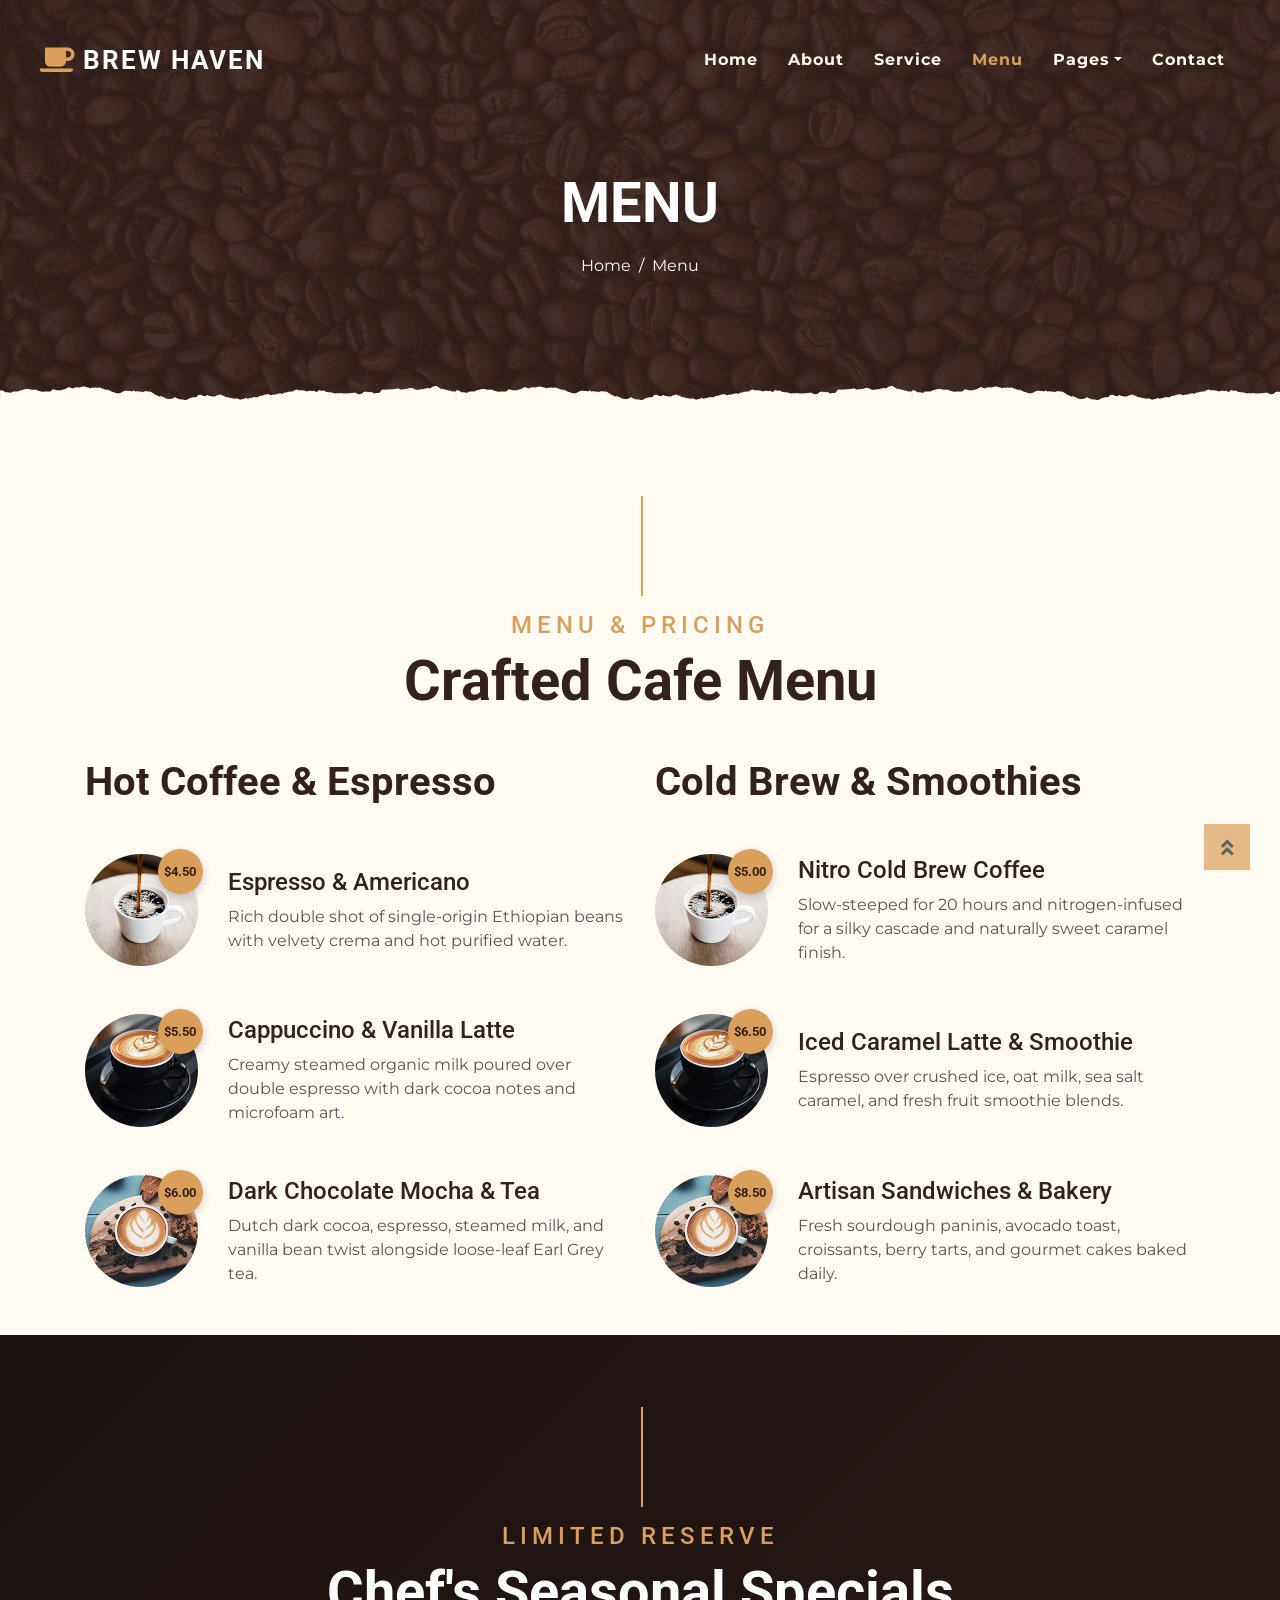
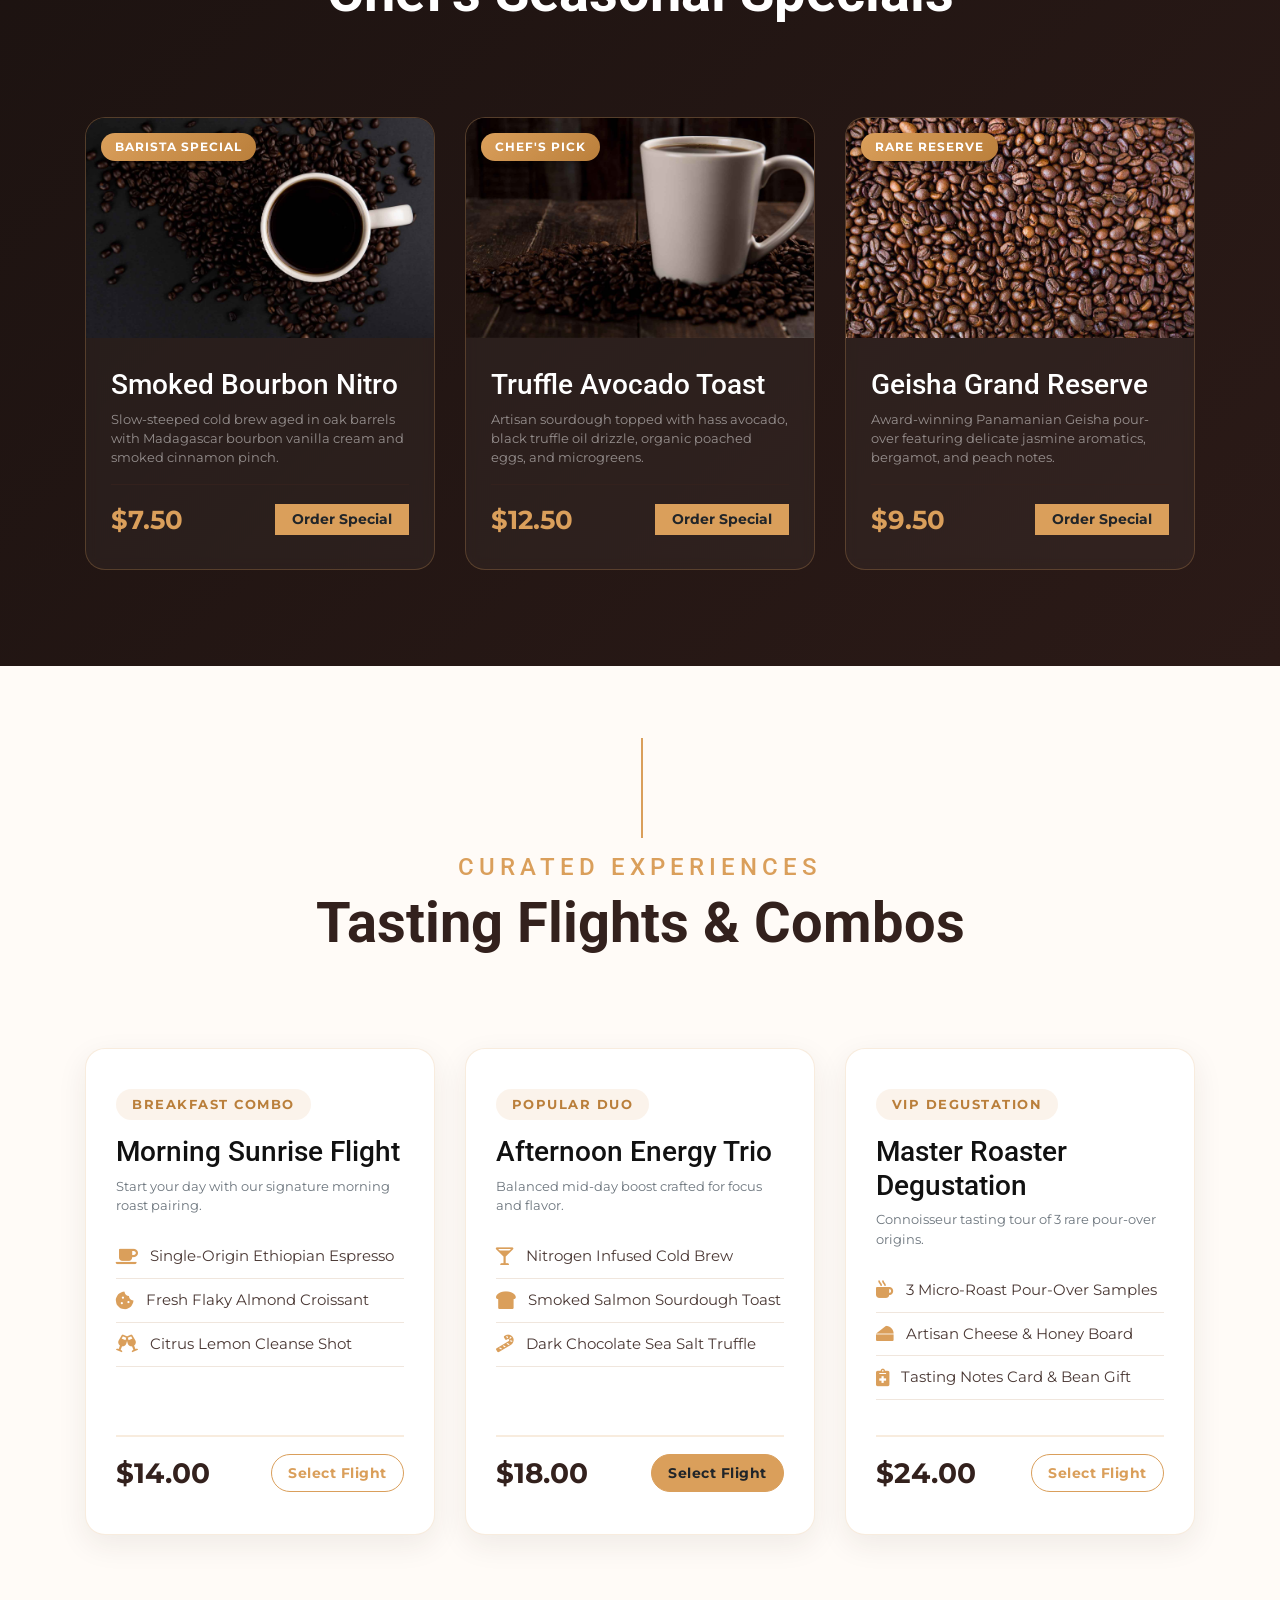
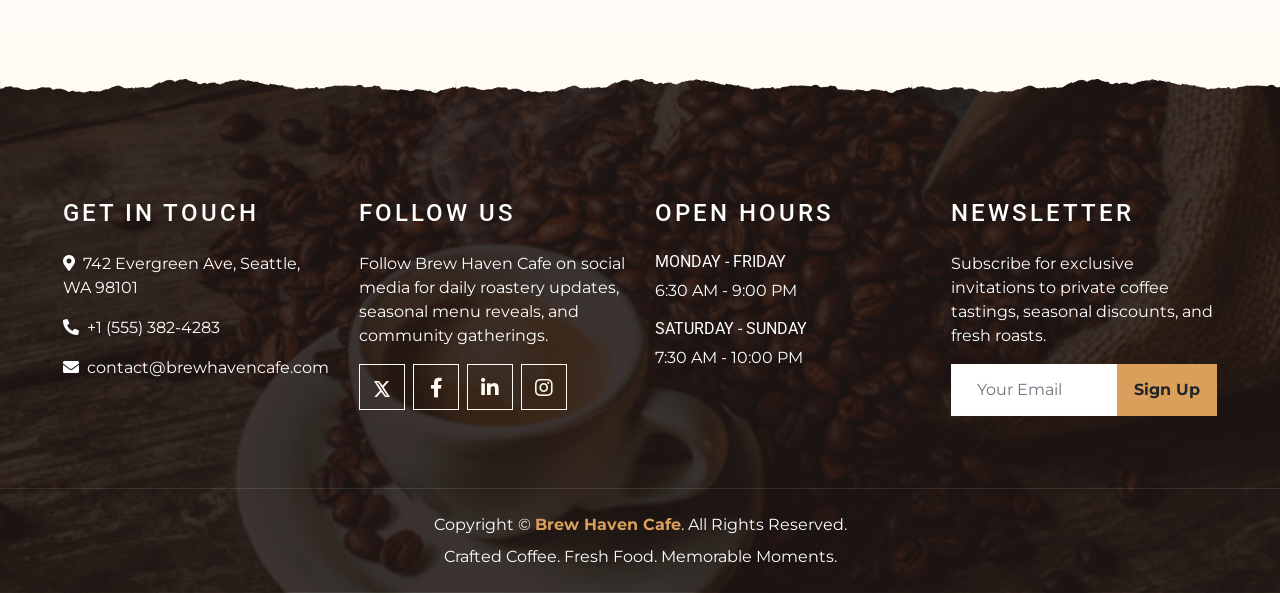
<file: menu.html>
<!DOCTYPE html>
<html lang="en">

<head>
    <meta charset="utf-8">
    <title>Menu & Pricing - Brew Haven Cafe</title>
    <meta content="width=device-width, initial-scale=1.0" name="viewport">
    <meta content="Brew Haven Menu, Specialty Coffee Prices, Artisan Pastries, Breakfast Sandwich, Cold Brew, Latte, Desserts, Seasonal Specials, Tasting Flights" name="keywords">
    <meta content="Explore Brew Haven Cafe's complete menu featuring handcrafted espresso, cold brew, organic teas, chef's seasonal specials, and curated coffee tasting flights." name="description">

    <!-- Favicon -->
    <link rel="icon" type="image/png" href="img/favicon.png">
    <link rel="apple-touch-icon" href="img/favicon.png">
    <meta name="theme-color" content="#33211D">

    <!-- Google Font -->
    <link rel="preconnect" href="https://fonts.gstatic.com">
    <link href="https://fonts.googleapis.com/css2?family=Montserrat:wght@200;400;600;700&family=Roboto:wght@400;500;700&display=swap" rel="stylesheet"> 

    <!-- Font Awesome -->
    <link href="https://cdnjs.cloudflare.com/ajax/libs/font-awesome/5.10.0/css/all.min.css" rel="stylesheet">

    <!-- Libraries Stylesheet -->
    <link href="lib/owlcarousel/assets/owl.carousel.min.css" rel="stylesheet">
    <link href="lib/tempusdominus/css/tempusdominus-bootstrap-4.min.css" rel="stylesheet" />

    <!-- Customized Bootstrap Stylesheet -->
    <link href="css/style.min.css" rel="stylesheet">

    <!-- Custom Coffee Cursor -->
    <link href="css/cursor.css" rel="stylesheet">

    <!-- Unique Custom Premium Menu Styles -->
    <style>
        /* Keyframe Animations */
        @keyframes shineGlow {
            0% { transform: translateX(-100%) rotate(45deg); }
            100% { transform: translateX(200%) rotate(45deg); }
        }

        @keyframes badgePulse {
            0% { transform: scale(1); box-shadow: 0 0 0 0 rgba(218, 159, 91, 0.4); }
            50% { transform: scale(1.05); box-shadow: 0 0 12px 4px rgba(218, 159, 91, 0.3); }
            100% { transform: scale(1); box-shadow: 0 0 0 0 rgba(218, 159, 91, 0.4); }
        }

        /* NEW SECTION 1: Seasonal Specials Styles */
        .specials-sec {
            background: linear-gradient(135deg, #1b1210 0%, #2b1a17 100%);
            position: relative;
            overflow: hidden;
        }

        .special-card {
            background: rgba(255, 255, 255, 0.04);
            border: 1px solid rgba(218, 159, 91, 0.25);
            border-radius: 20px;
            overflow: hidden;
            transition: all 0.4s ease;
            position: relative;
            height: 100%;
            display: flex;
            flex-direction: column;
            backdrop-filter: blur(6px);
        }

        .special-card:hover {
            transform: translateY(-10px);
            border-color: #da9f5b;
            box-shadow: 0 20px 40px rgba(0, 0, 0, 0.6), 0 0 25px rgba(218, 159, 91, 0.3);
            background: rgba(255, 255, 255, 0.08);
        }

        .special-img-box {
            position: relative;
            height: 220px;
            overflow: hidden;
        }

        .special-img-box img {
            width: 100%;
            height: 100%;
            object-fit: cover;
            transition: transform 0.6s ease;
        }

        .special-card:hover .special-img-box img {
            transform: scale(1.1);
        }

        .special-tag {
            position: absolute;
            top: 15px;
            left: 15px;
            background: linear-gradient(135deg, #da9f5b, #ba7f3b);
            color: #ffffff;
            font-size: 0.75rem;
            font-weight: 700;
            text-transform: uppercase;
            letter-spacing: 1px;
            padding: 5px 14px;
            border-radius: 20px;
            box-shadow: 0 4px 10px rgba(0, 0, 0, 0.3);
            animation: badgePulse 3s infinite ease-in-out;
        }

        .special-body {
            padding: 30px 25px;
            display: flex;
            flex-direction: column;
            justify-content: space-between;
            flex-grow: 1;
        }

        .special-price {
            font-size: 1.6rem;
            font-weight: 700;
            color: #da9f5b;
            font-family: 'Montserrat', sans-serif;
        }

        /* NEW SECTION 2: Tasting Flights & Combos Styles */
        .flights-sec {
            background: #fffbf7;
        }

        .flight-card {
            background: #ffffff;
            border-radius: 20px;
            padding: 40px 30px;
            box-shadow: 0 10px 30px rgba(51, 33, 29, 0.08);
            border: 1px solid rgba(218, 159, 91, 0.2);
            transition: all 0.4s ease;
            height: 100%;
            display: flex;
            flex-direction: column;
            justify-content: space-between;
            position: relative;
        }

        .flight-card:hover {
            transform: translateY(-10px);
            border-color: #da9f5b;
            box-shadow: 0 20px 45px rgba(51, 33, 29, 0.16);
        }

        .flight-badge {
            display: inline-block;
            padding: 6px 16px;
            background: rgba(218, 159, 91, 0.12);
            color: #ba7f3b;
            font-weight: 700;
            font-size: 0.8rem;
            text-transform: uppercase;
            letter-spacing: 1.5px;
            border-radius: 20px;
            margin-bottom: 15px;
        }

        .flight-item-list {
            list-style: none;
            padding: 0;
            margin: 20px 0;
        }

        .flight-item-list li {
            padding: 10px 0;
            border-bottom: 1px solid #f0e6dd;
            color: #4a3834;
            font-size: 0.95rem;
            display: flex;
            align-items: center;
        }

        .flight-item-list li i {
            color: #da9f5b;
            margin-right: 12px;
            font-size: 1.1rem;
        }

        .flight-price-wrap {
            display: flex;
            align-items: center;
            justify-content: space-between;
            margin-top: 15px;
            padding-top: 15px;
            border-top: 2px solid rgba(218, 159, 91, 0.2);
            gap: 10px;
        }

        .flight-price {
            font-size: 1.75rem;
            font-weight: 700;
            color: #33211d;
            font-family: 'Montserrat', sans-serif;
            white-space: nowrap;
        }

        .flight-price-wrap .btn {
            white-space: nowrap !important;
            padding: 8px 16px !important;
            font-size: 0.85rem !important;
            border-radius: 25px !important;
            letter-spacing: 0.5px;
            display: inline-flex;
            align-items: center;
            justify-content: center;
        }

        /* Responsive CTA Button Arrangement for Mobile, Tablet & 1024px */
        @media (max-width: 1024px) {
            .flight-card {
                padding: 30px 20px !important;
            }
            .flight-price {
                font-size: 1.5rem !important;
            }
            .flight-price-wrap {
                gap: 8px;
            }
            .flight-price-wrap .btn {
                padding: 8px 14px !important;
                font-size: 0.82rem !important;
                white-space: nowrap !important;
            }
        }

        @media (max-width: 576px) {
            .flight-card {
                padding: 25px 15px !important;
            }
            .flight-price-wrap {
                gap: 6px;
            }
            .flight-price {
                font-size: 1.35rem !important;
            }
            .flight-price-wrap .btn {
                padding: 7px 12px !important;
                font-size: 0.78rem !important;
                white-space: nowrap !important;
            }
        }


        /* Menu Item Price Badge Font Size */
        .menu-price {
            position: absolute;
            margin: 0;
            top: -5px;
            right: 10px;
            width: 45px;
            height: 45px;
            display: flex;
            align-items: center;
            justify-content: center;
            border-radius: 50%;
            color: #33211d;
            background: #da9f5b;
            font-size: 0.82rem !important;
            font-weight: 700 !important;
            box-shadow: 0 3px 8px rgba(0, 0, 0, 0.2);
        }
    </style>
</head>

<body>
    <!-- Navbar Start -->
    <div class="container-fluid p-0 nav-bar">
        <nav class="navbar navbar-expand-lg bg-none navbar-dark py-3">
            <a href="index.html" class="navbar-brand px-lg-4 m-0 d-flex align-items-center">
                <i class="fa fa-coffee text-primary mr-2" style="font-size: 1.75rem;"></i>
                <h2 class="m-0 font-weight-bold text-uppercase text-white" style="font-size: 1.6rem; letter-spacing: 2px;">BREW HAVEN</h2>
            </a>
            <button type="button" class="navbar-toggler" data-toggle="collapse" data-target="#navbarCollapse">
                <span class="navbar-toggler-icon"></span>
            </button>
            <div class="collapse navbar-collapse justify-content-between" id="navbarCollapse">
                <div class="navbar-nav ml-auto p-4">
                    <a href="index.html" class="nav-item nav-link">Home</a>
                    <a href="about.html" class="nav-item nav-link">About</a>
                    <a href="service.html" class="nav-item nav-link">Service</a>
                    <a href="menu.html" class="nav-item nav-link active">Menu</a>
                    <div class="nav-item dropdown">
                        <a href="#" class="nav-link dropdown-toggle" data-toggle="dropdown">Pages</a>
                        <div class="dropdown-menu text-capitalize">
                            <a href="reservation.html" class="dropdown-item">Reservation</a>
                            <a href="testimonial.html" class="dropdown-item">Testimonial</a>
                        </div>
                    </div>
                    <a href="contact.html" class="nav-item nav-link">Contact</a>
                </div>
            </div>
        </nav>
    </div>
    <!-- Navbar End -->


    <!-- Page Header Start -->
    <div class="container-fluid page-header mb-5 position-relative overlay-bottom">
        <div class="d-flex flex-column align-items-center justify-content-center pt-0 pt-lg-5" style="min-height: 400px">
            <h1 class="display-4 mb-3 mt-0 mt-lg-5 text-white text-uppercase">Menu</h1>
            <div class="d-inline-flex mb-lg-5">
                <p class="m-0 text-white"><a class="text-white" href="index.html">Home</a></p>
                <p class="m-0 text-white px-2">/</p>
                <p class="m-0 text-white">Menu</p>
            </div>
        </div>
    </div>
    <!-- Page Header End -->


    <!-- Menu Start -->
    <div class="container-fluid pt-5">
        <div class="container">
            <div class="section-title">
                <h4 class="text-primary text-uppercase" style="letter-spacing: 5px;">Menu & Pricing</h4>
                <h1 class="display-4">Crafted Cafe Menu</h1>
            </div>
            <div class="row">
                <div class="col-lg-6">
                    <h1 class="mb-5">Hot Coffee & Espresso</h1>
                    <div class="row align-items-center mb-5">
                        <div class="col-4 col-sm-3">
                            <img class="w-100 rounded-circle mb-3 mb-sm-0" src="img/menu-1.jpg" alt="Espresso & Americano">
                            <h5 class="menu-price">$4.50</h5>
                        </div>
                        <div class="col-8 col-sm-9">
                            <h4>Espresso & Americano</h4>
                            <p class="m-0">Rich double shot of single-origin Ethiopian beans with velvety crema and hot purified water.</p>
                        </div>
                    </div>
                    <div class="row align-items-center mb-5">
                        <div class="col-4 col-sm-3">
                            <img class="w-100 rounded-circle mb-3 mb-sm-0" src="img/menu-2.jpg" alt="Cappuccino & Vanilla Latte">
                            <h5 class="menu-price">$5.50</h5>
                        </div>
                        <div class="col-8 col-sm-9">
                            <h4>Cappuccino & Vanilla Latte</h4>
                            <p class="m-0">Creamy steamed organic milk poured over double espresso with dark cocoa notes and microfoam art.</p>
                        </div>
                    </div>
                    <div class="row align-items-center mb-5">
                        <div class="col-4 col-sm-3">
                            <img class="w-100 rounded-circle mb-3 mb-sm-0" src="img/menu-3.jpg" alt="Dark Chocolate Mocha & Tea">
                            <h5 class="menu-price">$6.00</h5>
                        </div>
                        <div class="col-8 col-sm-9">
                            <h4>Dark Chocolate Mocha & Tea</h4>
                            <p class="m-0">Dutch dark cocoa, espresso, steamed milk, and vanilla bean twist alongside loose-leaf Earl Grey tea.</p>
                        </div>
                    </div>
                </div>
                <div class="col-lg-6">
                    <h1 class="mb-5">Cold Brew & Smoothies</h1>
                    <div class="row align-items-center mb-5">
                        <div class="col-4 col-sm-3">
                            <img class="w-100 rounded-circle mb-3 mb-sm-0" src="img/menu-1.jpg" alt="Nitro Cold Brew Coffee">
                            <h5 class="menu-price">$5.00</h5>
                        </div>
                        <div class="col-8 col-sm-9">
                            <h4>Nitro Cold Brew Coffee</h4>
                            <p class="m-0">Slow-steeped for 20 hours and nitrogen-infused for a silky cascade and naturally sweet caramel finish.</p>
                        </div>
                    </div>
                    <div class="row align-items-center mb-5">
                        <div class="col-4 col-sm-3">
                            <img class="w-100 rounded-circle mb-3 mb-sm-0" src="img/menu-2.jpg" alt="Iced Caramel Latte & Smoothie">
                            <h5 class="menu-price">$6.50</h5>
                        </div>
                        <div class="col-8 col-sm-9">
                            <h4>Iced Caramel Latte & Smoothie</h4>
                            <p class="m-0">Espresso over crushed ice, oat milk, sea salt caramel, and fresh fruit smoothie blends.</p>
                        </div>
                    </div>
                    <div class="row align-items-center mb-5">
                        <div class="col-4 col-sm-3">
                            <img class="w-100 rounded-circle mb-3 mb-sm-0" src="img/menu-3.jpg" alt="Artisan Sandwiches & Bakery">
                            <h5 class="menu-price">$8.50</h5>
                        </div>
                        <div class="col-8 col-sm-9">
                            <h4>Artisan Sandwiches & Bakery</h4>
                            <p class="m-0">Fresh sourdough paninis, avocado toast, croissants, berry tarts, and gourmet cakes baked daily.</p>
                        </div>
                    </div>
                </div>
            </div>
        </div>
    </div>
    <!-- Menu End -->


    <!-- NEW UNIQUE PREMIUM SECTION 1: Chef's Seasonal Specials Start -->
    <div class="container-fluid py-5 specials-sec">
        <div class="container py-4">
            <div class="section-title text-center mb-5">
                <h4 class="text-primary text-uppercase" style="letter-spacing: 5px;">Limited Reserve</h4>
                <h1 class="display-4 text-white">Chef's Seasonal Specials</h1>
            </div>
            <div class="row">
                <div class="col-lg-4 col-md-6 mb-4">
                    <div class="special-card">
                        <div class="special-img-box">
                            <img src="img/carousel-1.jpg" alt="Smoked Bourbon Vanilla Nitro Brew">
                            <span class="special-tag">Barista Special</span>
                        </div>
                        <div class="special-body">
                            <div>
                                <h3 class="text-white mb-2">Smoked Bourbon Nitro</h3>
                                <p class="text-white-50 small mb-3">Slow-steeped cold brew aged in oak barrels with Madagascar bourbon vanilla cream and smoked cinnamon pinch.</p>
                            </div>
                            <div class="d-flex align-items-center justify-content-between pt-3 border-top border-secondary">
                                <div class="special-price">$7.50</div>
                                <a href="reservation.html" class="btn btn-sm btn-primary font-weight-bold px-3">Order Special</a>
                            </div>
                        </div>
                    </div>
                </div>
                <div class="col-lg-4 col-md-6 mb-4">
                    <div class="special-card">
                        <div class="special-img-box">
                            <img src="img/carousel-2.jpg" alt="Truffle Avocado & Poached Egg Toast">
                            <span class="special-tag">Chef's Pick</span>
                        </div>
                        <div class="special-body">
                            <div>
                                <h3 class="text-white mb-2">Truffle Avocado Toast</h3>
                                <p class="text-white-50 small mb-3">Artisan sourdough topped with hass avocado, black truffle oil drizzle, organic poached eggs, and microgreens.</p>
                            </div>
                            <div class="d-flex align-items-center justify-content-between pt-3 border-top border-secondary">
                                <div class="special-price">$12.50</div>
                                <a href="reservation.html" class="btn btn-sm btn-primary font-weight-bold px-3">Order Special</a>
                            </div>
                        </div>
                    </div>
                </div>
                <div class="col-lg-4 col-md-6 mb-4">
                    <div class="special-card">
                        <div class="special-img-box">
                            <img src="img/bg.jpg" alt="Geisha Grand Reserve Pour-Over">
                            <span class="special-tag">Rare Reserve</span>
                        </div>
                        <div class="special-body">
                            <div>
                                <h3 class="text-white mb-2">Geisha Grand Reserve</h3>
                                <p class="text-white-50 small mb-3">Award-winning Panamanian Geisha pour-over featuring delicate jasmine aromatics, bergamot, and peach notes.</p>
                            </div>
                            <div class="d-flex align-items-center justify-content-between pt-3 border-top border-secondary">
                                <div class="special-price">$9.50</div>
                                <a href="reservation.html" class="btn btn-sm btn-primary font-weight-bold px-3">Order Special</a>
                            </div>
                        </div>
                    </div>
                </div>
            </div>
        </div>
    </div>
    <!-- NEW UNIQUE PREMIUM SECTION 1: Chef's Seasonal Specials End -->


    <!-- NEW UNIQUE PREMIUM SECTION 2: Tasting Flights & Combos Start -->
    <div class="container-fluid py-5 flights-sec">
        <div class="container py-4">
            <div class="section-title text-center mb-5">
                <h4 class="text-primary text-uppercase" style="letter-spacing: 5px;">Curated Experiences</h4>
                <h1 class="display-4">Tasting Flights & Combos</h1>
            </div>
            <div class="row">
                <div class="col-lg-4 col-md-6 mb-4">
                    <div class="flight-card">
                        <div>
                            <span class="flight-badge">Breakfast Combo</span>
                            <h3 class="text-dark mb-2">Morning Sunrise Flight</h3>
                            <p class="text-muted small">Start your day with our signature morning roast pairing.</p>
                            <ul class="flight-item-list">
                                <li><i class="fa fa-coffee"></i> Single-Origin Ethiopian Espresso</li>
                                <li><i class="fa fa-cookie-bite"></i> Fresh Flaky Almond Croissant</li>
                                <li><i class="fa fa-glass-cheers"></i> Citrus Lemon Cleanse Shot</li>
                            </ul>
                        </div>
                        <div class="flight-price-wrap">
                            <div class="flight-price">$14.00</div>
                            <a href="reservation.html" class="btn btn-outline-primary font-weight-bold">Select Flight</a>
                        </div>
                    </div>
                </div>
                <div class="col-lg-4 col-md-6 mb-4">
                    <div class="flight-card">
                        <div>
                            <span class="flight-badge">Popular Duo</span>
                            <h3 class="text-dark mb-2">Afternoon Energy Trio</h3>
                            <p class="text-muted small">Balanced mid-day boost crafted for focus and flavor.</p>
                            <ul class="flight-item-list">
                                <li><i class="fa fa-glass-martini-alt"></i> Nitrogen Infused Cold Brew</li>
                                <li><i class="fa fa-bread-slice"></i> Smoked Salmon Sourdough Toast</li>
                                <li><i class="fa fa-candy-cane"></i> Dark Chocolate Sea Salt Truffle</li>
                            </ul>
                        </div>
                        <div class="flight-price-wrap">
                            <div class="flight-price">$18.00</div>
                            <a href="reservation.html" class="btn btn-primary font-weight-bold">Select Flight</a>
                        </div>
                    </div>
                </div>
                <div class="col-lg-4 col-md-6 mb-4">
                    <div class="flight-card">
                        <div>
                            <span class="flight-badge">VIP Degustation</span>
                            <h3 class="text-dark mb-2">Master Roaster Degustation</h3>
                            <p class="text-muted small">Connoisseur tasting tour of 3 rare pour-over origins.</p>
                            <ul class="flight-item-list">
                                <li><i class="fa fa-mug-hot"></i> 3 Micro-Roast Pour-Over Samples</li>
                                <li><i class="fa fa-cheese"></i> Artisan Cheese & Honey Board</li>
                                <li><i class="fa fa-notes-medical"></i> Tasting Notes Card & Bean Gift</li>
                            </ul>
                        </div>
                        <div class="flight-price-wrap">
                            <div class="flight-price">$24.00</div>
                            <a href="reservation.html" class="btn btn-outline-primary font-weight-bold">Select Flight</a>
                        </div>

                    </div>
                </div>
            </div>
        </div>
    </div>
    <!-- NEW UNIQUE PREMIUM SECTION 2: Tasting Flights & Combos End -->


    <!-- Footer Start -->
    <div class="container-fluid footer text-white mt-5 pt-5 px-0 position-relative overlay-top">
        <div class="row mx-0 pt-5 px-sm-3 px-lg-5 mt-4">
            <div class="col-lg-3 col-md-6 mb-5">
                <h4 class="text-white text-uppercase mb-4" style="letter-spacing: 3px;">Get In Touch</h4>
                <p><i class="fa fa-map-marker-alt mr-2"></i>742 Evergreen Ave, Seattle, WA 98101</p>
                <p><i class="fa fa-phone-alt mr-2"></i>+1 (555) 382-4283</p>
                <p class="m-0"><i class="fa fa-envelope mr-2"></i>contact@brewhavencafe.com</p>
            </div>
            <div class="col-lg-3 col-md-6 mb-5">
                <h4 class="text-white text-uppercase mb-4" style="letter-spacing: 3px;">Follow Us</h4>
                <p>Follow Brew Haven Cafe on social media for daily roastery updates, seasonal menu reveals, and community gatherings.</p>
                <div class="d-flex justify-content-start">
                    <a class="btn btn-lg btn-outline-light btn-lg-square mr-2" href="#" aria-label="X"><svg xmlns="http://www.w3.org/2000/svg" width="16" height="16" fill="currentColor" viewBox="0 0 16 16" style="vertical-align: -0.125em;"><path d="M12.6 0h2.454l-5.36 6.126L16 16h-4.937l-3.867-5.07-4.425 5.07H0.316l5.733-6.554L0 0h5.063l3.495 4.62L12.6 0zm-0.86 14.54h1.36L4.323 1.394H2.864l8.876 13.146z"/></svg></a>
                    <a class="btn btn-lg btn-outline-light btn-lg-square mr-2" href="#"><i class="fab fa-facebook-f"></i></a>
                    <a class="btn btn-lg btn-outline-light btn-lg-square mr-2" href="#"><i class="fab fa-linkedin-in"></i></a>
                    <a class="btn btn-lg btn-outline-light btn-lg-square" href="#"><i class="fab fa-instagram"></i></a>
                </div>
            </div>
            <div class="col-lg-3 col-md-6 mb-5">
                <h4 class="text-white text-uppercase mb-4" style="letter-spacing: 3px;">Open Hours</h4>
                <div>
                    <h6 class="text-white text-uppercase">Monday - Friday</h6>
                    <p>6:30 AM - 9:00 PM</p>
                    <h6 class="text-white text-uppercase">Saturday - Sunday</h6>
                    <p>7:30 AM - 10:00 PM</p>
                </div>
            </div>
            <div class="col-lg-3 col-md-6 mb-5">
                <h4 class="text-white text-uppercase mb-4" style="letter-spacing: 3px;">Newsletter</h4>
                <p>Subscribe for exclusive invitations to private coffee tastings, seasonal discounts, and fresh roasts.</p>
                <div class="w-100">
                    <div class="input-group">
                        <input type="text" class="form-control border-light" style="padding: 25px;" placeholder="Your Email">
                        <div class="input-group-append">
                            <button class="btn btn-primary font-weight-bold px-3">Sign Up</button>
                        </div>
                    </div>
                </div>
            </div>
        </div>
        <div class="container-fluid text-center text-white border-top mt-4 py-4 px-sm-3 px-md-5" style="border-color: rgba(256, 256, 256, .1) !important;">
            <p class="mb-2 text-white">Copyright &copy; <a class="font-weight-bold" href="#">Brew Haven Cafe</a>. All Rights Reserved.</p>
            <p class="m-0 text-white">Crafted Coffee. Fresh Food. Memorable Moments.</p>
        </div>
    </div>
    <!-- Footer End -->


    <!-- Back to Top -->
    <a href="#" class="btn btn-lg btn-primary btn-lg-square back-to-top"><i class="fa fa-angle-double-up"></i></a>


    <!-- JavaScript Libraries -->
    <script src="https://code.jquery.com/jquery-3.4.1.min.js"></script>
    <script src="https://stackpath.bootstrapcdn.com/bootstrap/4.4.1/js/bootstrap.bundle.min.js"></script>
    <script src="lib/easing/easing.min.js"></script>
    <script src="lib/waypoints/waypoints.min.js"></script>
    <script src="lib/owlcarousel/owl.carousel.min.js"></script>
    <script src="lib/tempusdominus/js/moment.min.js"></script>
    <script src="lib/tempusdominus/js/moment-timezone.min.js"></script>
    <script src="lib/tempusdominus/js/tempusdominus-bootstrap-4.min.js"></script>

    <!-- Contact Javascript File -->
    <script src="mail/jqBootstrapValidation.min.js"></script>
    <script src="mail/contact.js"></script>

    <!-- Template Javascript -->
    <script src="js/main.js"></script>

    <!-- Custom Coffee Cursor -->
    <script src="js/cursor.js"></script>
</body>

</html>
</file>
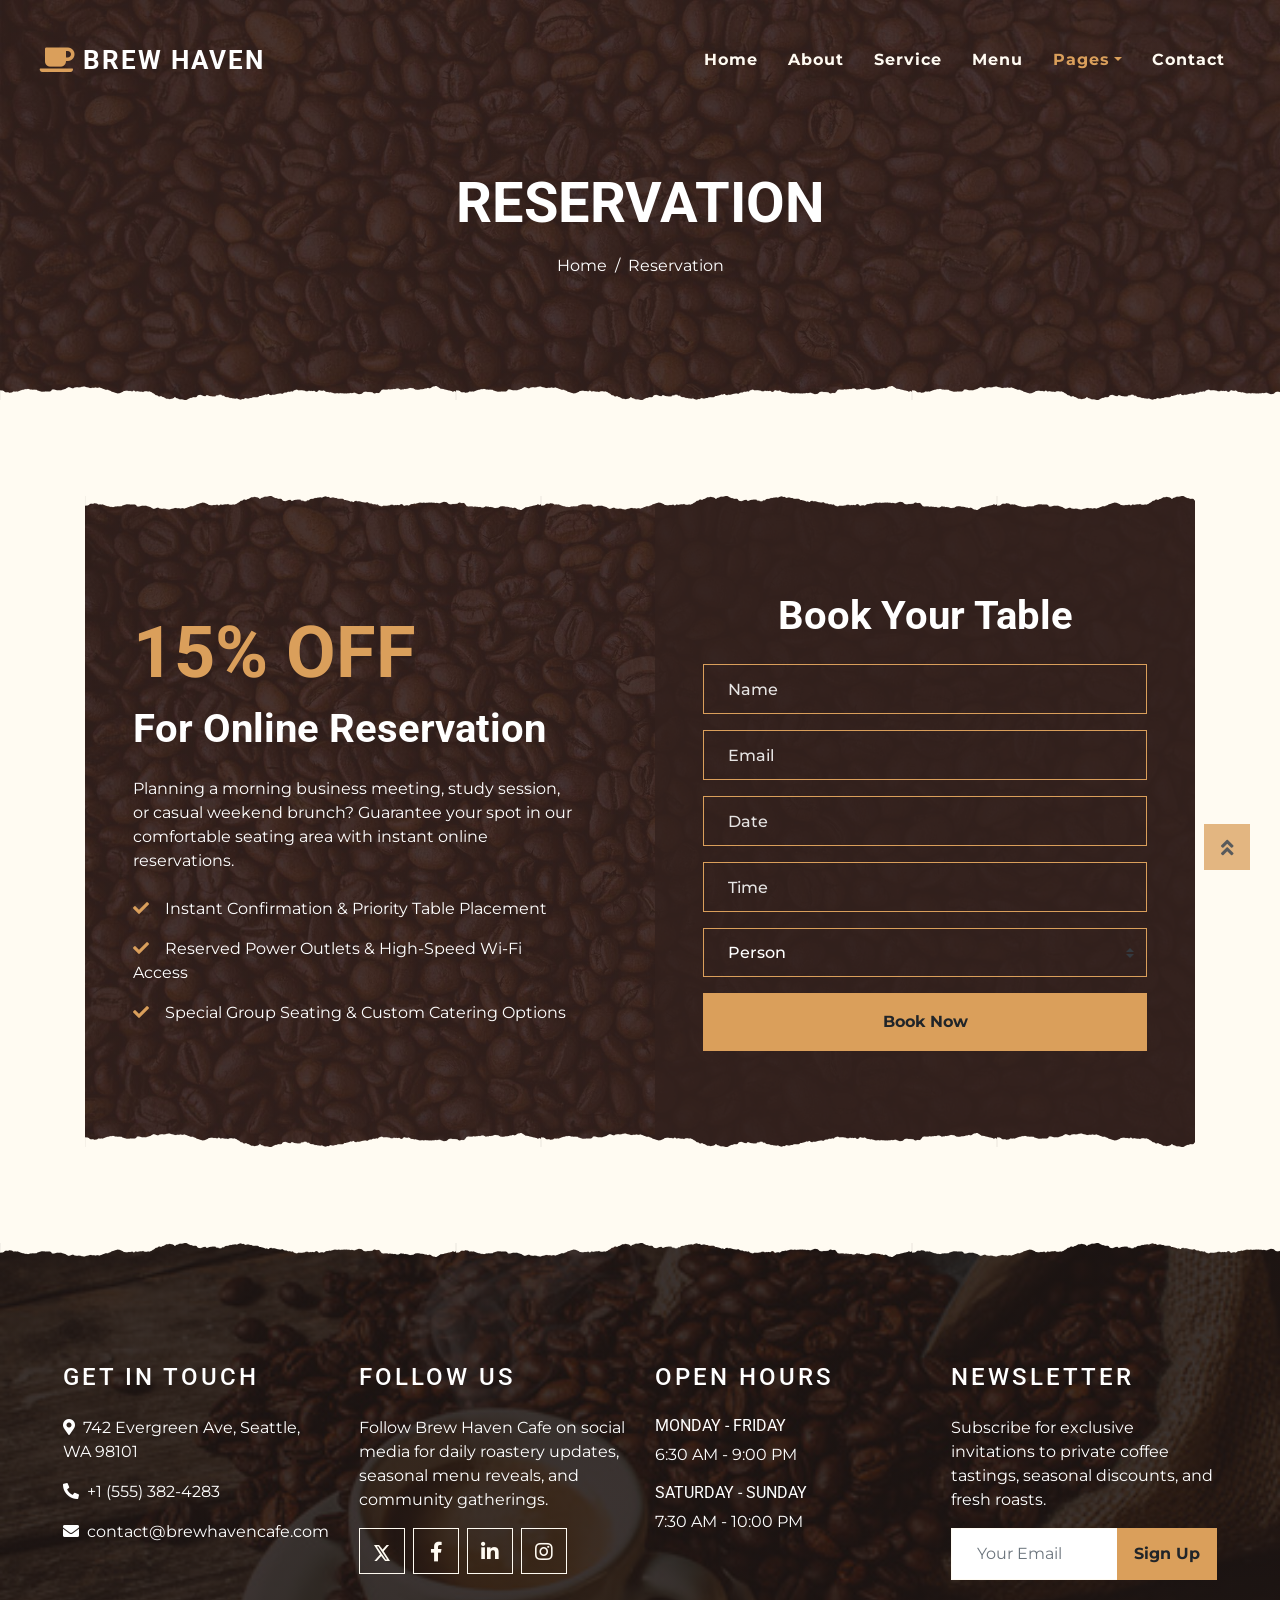
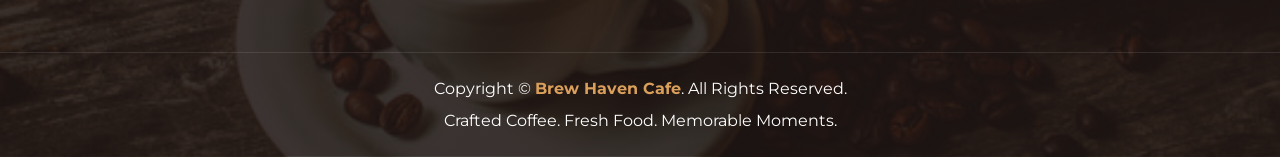
<file: reservation.html>
<!DOCTYPE html>
<html lang="en">

<head>
    <meta charset="utf-8">
    <title>Book A Table - Brew Haven Cafe</title>
    <meta content="width=device-width, initial-scale=1.0" name="viewport">
    <meta content="Brew Haven Cafe Reservation, Book Table Seattle Cafe, Coffee Shop Booking, Table Reservation" name="keywords">
    <meta content="Reserve your table at Brew Haven Cafe online. Enjoy priority seating, quiet study nooks, business meeting booths, and exceptional artisan coffee." name="description">

    <!-- Favicon -->
    <link rel="icon" type="image/png" href="img/favicon.png">
    <link rel="apple-touch-icon" href="img/favicon.png">
    <meta name="theme-color" content="#33211D">

    <!-- Google Font -->
    <link rel="preconnect" href="https://fonts.gstatic.com">
    <link href="https://fonts.googleapis.com/css2?family=Montserrat:wght@200;400&family=Roboto:wght@400;500;700&display=swap" rel="stylesheet"> 

    <!-- Font Awesome -->
    <link href="https://cdnjs.cloudflare.com/ajax/libs/font-awesome/5.10.0/css/all.min.css" rel="stylesheet">

    <!-- Libraries Stylesheet -->
    <link href="lib/owlcarousel/assets/owl.carousel.min.css" rel="stylesheet">
    <link href="lib/tempusdominus/css/tempusdominus-bootstrap-4.min.css" rel="stylesheet" />

    <!-- Customized Bootstrap Stylesheet -->
    <link href="css/style.min.css" rel="stylesheet">

    <!-- Custom Coffee Cursor -->
    <link href="css/cursor.css" rel="stylesheet">

    <!-- High Contrast Reservation Form Box Text Styles -->
    <style>
        .reservation .form-control {
            color: #ffffff !important;
            font-weight: 500;
        }

        .reservation .form-control::placeholder {
            color: rgba(255, 255, 255, 0.88) !important;
            opacity: 1 !important;
            font-weight: 500;
        }

        .reservation .form-control::-webkit-input-placeholder {
            color: rgba(255, 255, 255, 0.88) !important;
            opacity: 1 !important;
        }

        .reservation .form-control::-moz-placeholder {
            color: rgba(255, 255, 255, 0.88) !important;
            opacity: 1 !important;
        }

        .reservation .form-control:-ms-input-placeholder {
            color: rgba(255, 255, 255, 0.88) !important;
            opacity: 1 !important;
        }

        .reservation .custom-select {
            color: #ffffff !important;
            font-weight: 500;
        }

        .reservation .custom-select option {
            color: #33211d !important;
            background-color: #ffffff !important;
        }
    </style>
</head>

<body>
    <!-- Navbar Start -->
    <div class="container-fluid p-0 nav-bar">
        <nav class="navbar navbar-expand-lg bg-none navbar-dark py-3">
            <a href="index.html" class="navbar-brand px-lg-4 m-0 d-flex align-items-center">
                <i class="fa fa-coffee text-primary mr-2" style="font-size: 1.75rem;"></i>
                <h2 class="m-0 font-weight-bold text-uppercase text-white" style="font-size: 1.6rem; letter-spacing: 2px;">BREW HAVEN</h2>
            </a>
            <button type="button" class="navbar-toggler" data-toggle="collapse" data-target="#navbarCollapse">
                <span class="navbar-toggler-icon"></span>
            </button>
            <div class="collapse navbar-collapse justify-content-between" id="navbarCollapse">
                <div class="navbar-nav ml-auto p-4">
                    <a href="index.html" class="nav-item nav-link">Home</a>
                    <a href="about.html" class="nav-item nav-link">About</a>
                    <a href="service.html" class="nav-item nav-link">Service</a>
                    <a href="menu.html" class="nav-item nav-link">Menu</a>
                    <div class="nav-item dropdown">
                        <a href="#" class="nav-link dropdown-toggle active" data-toggle="dropdown">Pages</a>
                        <div class="dropdown-menu text-capitalize">
                            <a href="reservation.html" class="dropdown-item active">Reservation</a>
                            <a href="testimonial.html" class="dropdown-item">Testimonial</a>
                        </div>
                    </div>
                    <a href="contact.html" class="nav-item nav-link">Contact</a>
                </div>
            </div>
        </nav>
    </div>
    <!-- Navbar End -->


    <!-- Page Header Start -->
    <div class="container-fluid page-header mb-5 position-relative overlay-bottom">
        <div class="d-flex flex-column align-items-center justify-content-center pt-0 pt-lg-5" style="min-height: 400px">
            <h1 class="display-4 mb-3 mt-0 mt-lg-5 text-white text-uppercase">Reservation</h1>
            <div class="d-inline-flex mb-lg-5">
                <p class="m-0 text-white"><a class="text-white" href="index.html">Home</a></p>
                <p class="m-0 text-white px-2">/</p>
                <p class="m-0 text-white">Reservation</p>
            </div>
        </div>
    </div>
    <!-- Page Header End -->


    <!-- Reservation Start -->
    <div class="container-fluid py-5">
        <div class="container">
            <div class="reservation position-relative overlay-top overlay-bottom">
                <div class="row align-items-center">
                    <div class="col-lg-6 my-5 my-lg-0">
                        <div class="p-5">
                            <div class="mb-4">
                                <h1 class="display-3 text-primary">15% OFF</h1>
                                <h1 class="text-white">For Online Reservation</h1>
                            </div>
                            <p class="text-white">Planning a morning business meeting, study session, or casual weekend brunch? Guarantee your spot in our comfortable seating area with instant online reservations.</p>
                            <ul class="list-inline text-white m-0">
                                <li class="py-2"><i class="fa fa-check text-primary mr-3"></i>Instant Confirmation & Priority Table Placement</li>
                                <li class="py-2"><i class="fa fa-check text-primary mr-3"></i>Reserved Power Outlets & High-Speed Wi-Fi Access</li>
                                <li class="py-2"><i class="fa fa-check text-primary mr-3"></i>Special Group Seating & Custom Catering Options</li>
                            </ul>
                        </div>
                    </div>
                    <div class="col-lg-6">
                        <div class="text-center p-5" style="background: rgba(51, 33, 29, .8);">
                            <h1 class="text-white mb-4 mt-5">Book Your Table</h1>
                            <form class="mb-5">
                                <div class="form-group">
                                    <input type="text" class="form-control bg-transparent border-primary p-4" placeholder="Name"
                                        required="required" />
                                </div>
                                <div class="form-group">
                                    <input type="email" class="form-control bg-transparent border-primary p-4" placeholder="Email"
                                        required="required" />
                                </div>
                                <div class="form-group">
                                    <div class="date" id="date" data-target-input="nearest">
                                        <input type="text" class="form-control bg-transparent border-primary p-4 datetimepicker-input" placeholder="Date" data-target="#date" data-toggle="datetimepicker"/>
                                    </div>
                                </div>
                                <div class="form-group">
                                    <div class="time" id="time" data-target-input="nearest">
                                        <input type="text" class="form-control bg-transparent border-primary p-4 datetimepicker-input" placeholder="Time" data-target="#time" data-toggle="datetimepicker"/>
                                    </div>
                                </div>
                                <div class="form-group">
                                    <select class="custom-select bg-transparent border-primary px-4" style="height: 49px;">
                                        <option selected>Person</option>
                                        <option value="1">1 Person</option>
                                        <option value="2">2 Persons</option>
                                        <option value="3">3 Persons</option>
                                        <option value="4">4+ Persons</option>
                                    </select>
                                </div>
                                
                                <div>
                                    <button class="btn btn-primary btn-block font-weight-bold py-3" type="submit">Book Now</button>
                                </div>
                            </form>
                        </div>
                    </div>
                </div>
            </div>
        </div>
    </div>
    <!-- Reservation End -->


    <!-- Footer Start -->
    <div class="container-fluid footer text-white mt-5 pt-5 px-0 position-relative overlay-top">
        <div class="row mx-0 pt-5 px-sm-3 px-lg-5 mt-4">
            <div class="col-lg-3 col-md-6 mb-5">
                <h4 class="text-white text-uppercase mb-4" style="letter-spacing: 3px;">Get In Touch</h4>
                <p><i class="fa fa-map-marker-alt mr-2"></i>742 Evergreen Ave, Seattle, WA 98101</p>
                <p><i class="fa fa-phone-alt mr-2"></i>+1 (555) 382-4283</p>
                <p class="m-0"><i class="fa fa-envelope mr-2"></i>contact@brewhavencafe.com</p>
            </div>
            <div class="col-lg-3 col-md-6 mb-5">
                <h4 class="text-white text-uppercase mb-4" style="letter-spacing: 3px;">Follow Us</h4>
                <p>Follow Brew Haven Cafe on social media for daily roastery updates, seasonal menu reveals, and community gatherings.</p>
                <div class="d-flex justify-content-start">
                    <a class="btn btn-lg btn-outline-light btn-lg-square mr-2" href="#" aria-label="X"><svg xmlns="http://www.w3.org/2000/svg" width="16" height="16" fill="currentColor" viewBox="0 0 16 16" style="vertical-align: -0.125em;"><path d="M12.6 0h2.454l-5.36 6.126L16 16h-4.937l-3.867-5.07-4.425 5.07H0.316l5.733-6.554L0 0h5.063l3.495 4.62L12.6 0zm-0.86 14.54h1.36L4.323 1.394H2.864l8.876 13.146z"/></svg></a>
                    <a class="btn btn-lg btn-outline-light btn-lg-square mr-2" href="#"><i class="fab fa-facebook-f"></i></a>
                    <a class="btn btn-lg btn-outline-light btn-lg-square mr-2" href="#"><i class="fab fa-linkedin-in"></i></a>
                    <a class="btn btn-lg btn-outline-light btn-lg-square" href="#"><i class="fab fa-instagram"></i></a>
                </div>
            </div>
            <div class="col-lg-3 col-md-6 mb-5">
                <h4 class="text-white text-uppercase mb-4" style="letter-spacing: 3px;">Open Hours</h4>
                <div>
                    <h6 class="text-white text-uppercase">Monday - Friday</h6>
                    <p>6:30 AM - 9:00 PM</p>
                    <h6 class="text-white text-uppercase">Saturday - Sunday</h6>
                    <p>7:30 AM - 10:00 PM</p>
                </div>
            </div>
            <div class="col-lg-3 col-md-6 mb-5">
                <h4 class="text-white text-uppercase mb-4" style="letter-spacing: 3px;">Newsletter</h4>
                <p>Subscribe for exclusive invitations to private coffee tastings, seasonal discounts, and fresh roasts.</p>
                <div class="w-100">
                    <div class="input-group">
                        <input type="text" class="form-control border-light" style="padding: 25px;" placeholder="Your Email">
                        <div class="input-group-append">
                            <button class="btn btn-primary font-weight-bold px-3">Sign Up</button>
                        </div>
                    </div>
                </div>
            </div>
        </div>
        <div class="container-fluid text-center text-white border-top mt-4 py-4 px-sm-3 px-md-5" style="border-color: rgba(256, 256, 256, .1) !important;">
            <p class="mb-2 text-white">Copyright &copy; <a class="font-weight-bold" href="#">Brew Haven Cafe</a>. All Rights Reserved.</p>
            <p class="m-0 text-white">Crafted Coffee. Fresh Food. Memorable Moments.</p>
        </div>
    </div>
    <!-- Footer End -->


    <!-- Back to Top -->
    <a href="#" class="btn btn-lg btn-primary btn-lg-square back-to-top"><i class="fa fa-angle-double-up"></i></a>


    <!-- JavaScript Libraries -->
    <script src="https://code.jquery.com/jquery-3.4.1.min.js"></script>
    <script src="https://stackpath.bootstrapcdn.com/bootstrap/4.4.1/js/bootstrap.bundle.min.js"></script>
    <script src="lib/easing/easing.min.js"></script>
    <script src="lib/waypoints/waypoints.min.js"></script>
    <script src="lib/owlcarousel/owl.carousel.min.js"></script>
    <script src="lib/tempusdominus/js/moment.min.js"></script>
    <script src="lib/tempusdominus/js/moment-timezone.min.js"></script>
    <script src="lib/tempusdominus/js/tempusdominus-bootstrap-4.min.js"></script>

    <!-- Contact Javascript File -->
    <script src="mail/jqBootstrapValidation.min.js"></script>
    <script src="mail/contact.js"></script>

    <!-- Template Javascript -->
    <script src="js/main.js"></script>

    <!-- Custom Coffee Cursor -->
    <script src="js/cursor.js"></script>
</body>

</html>
</file>
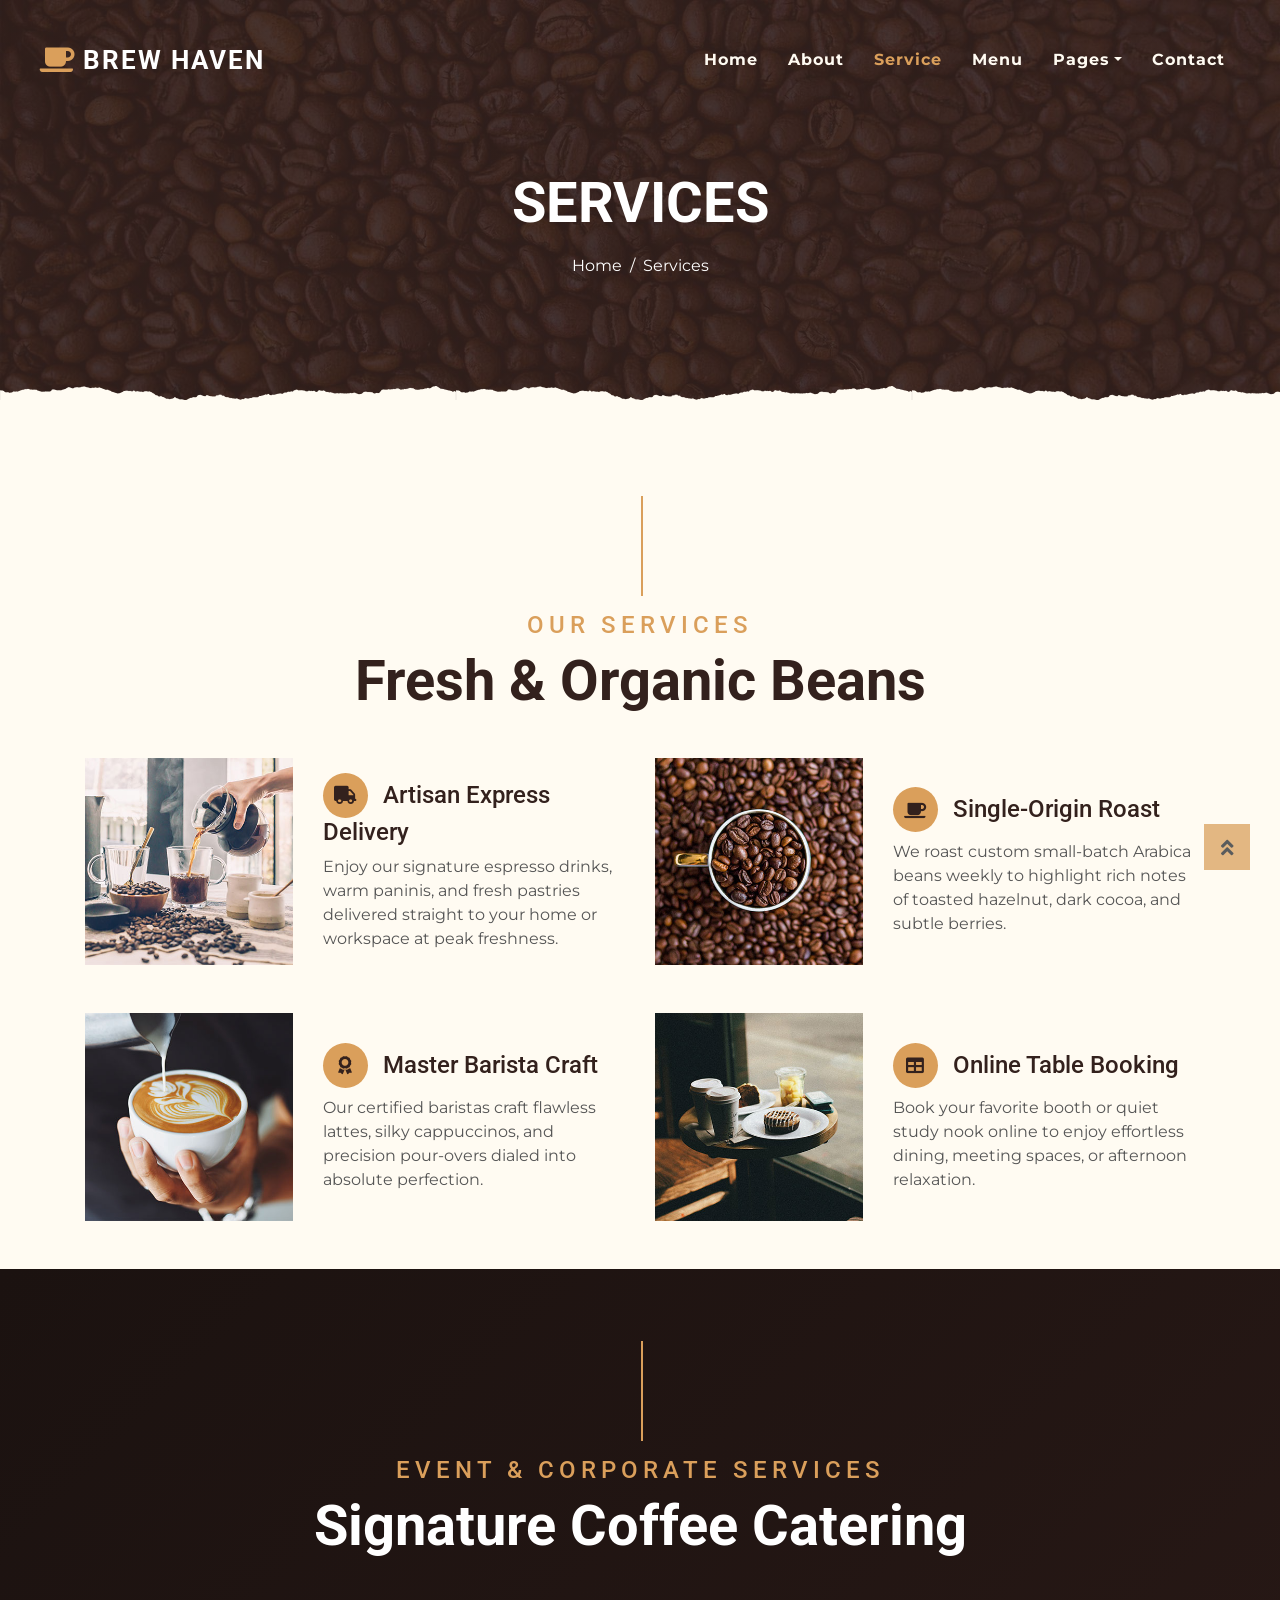
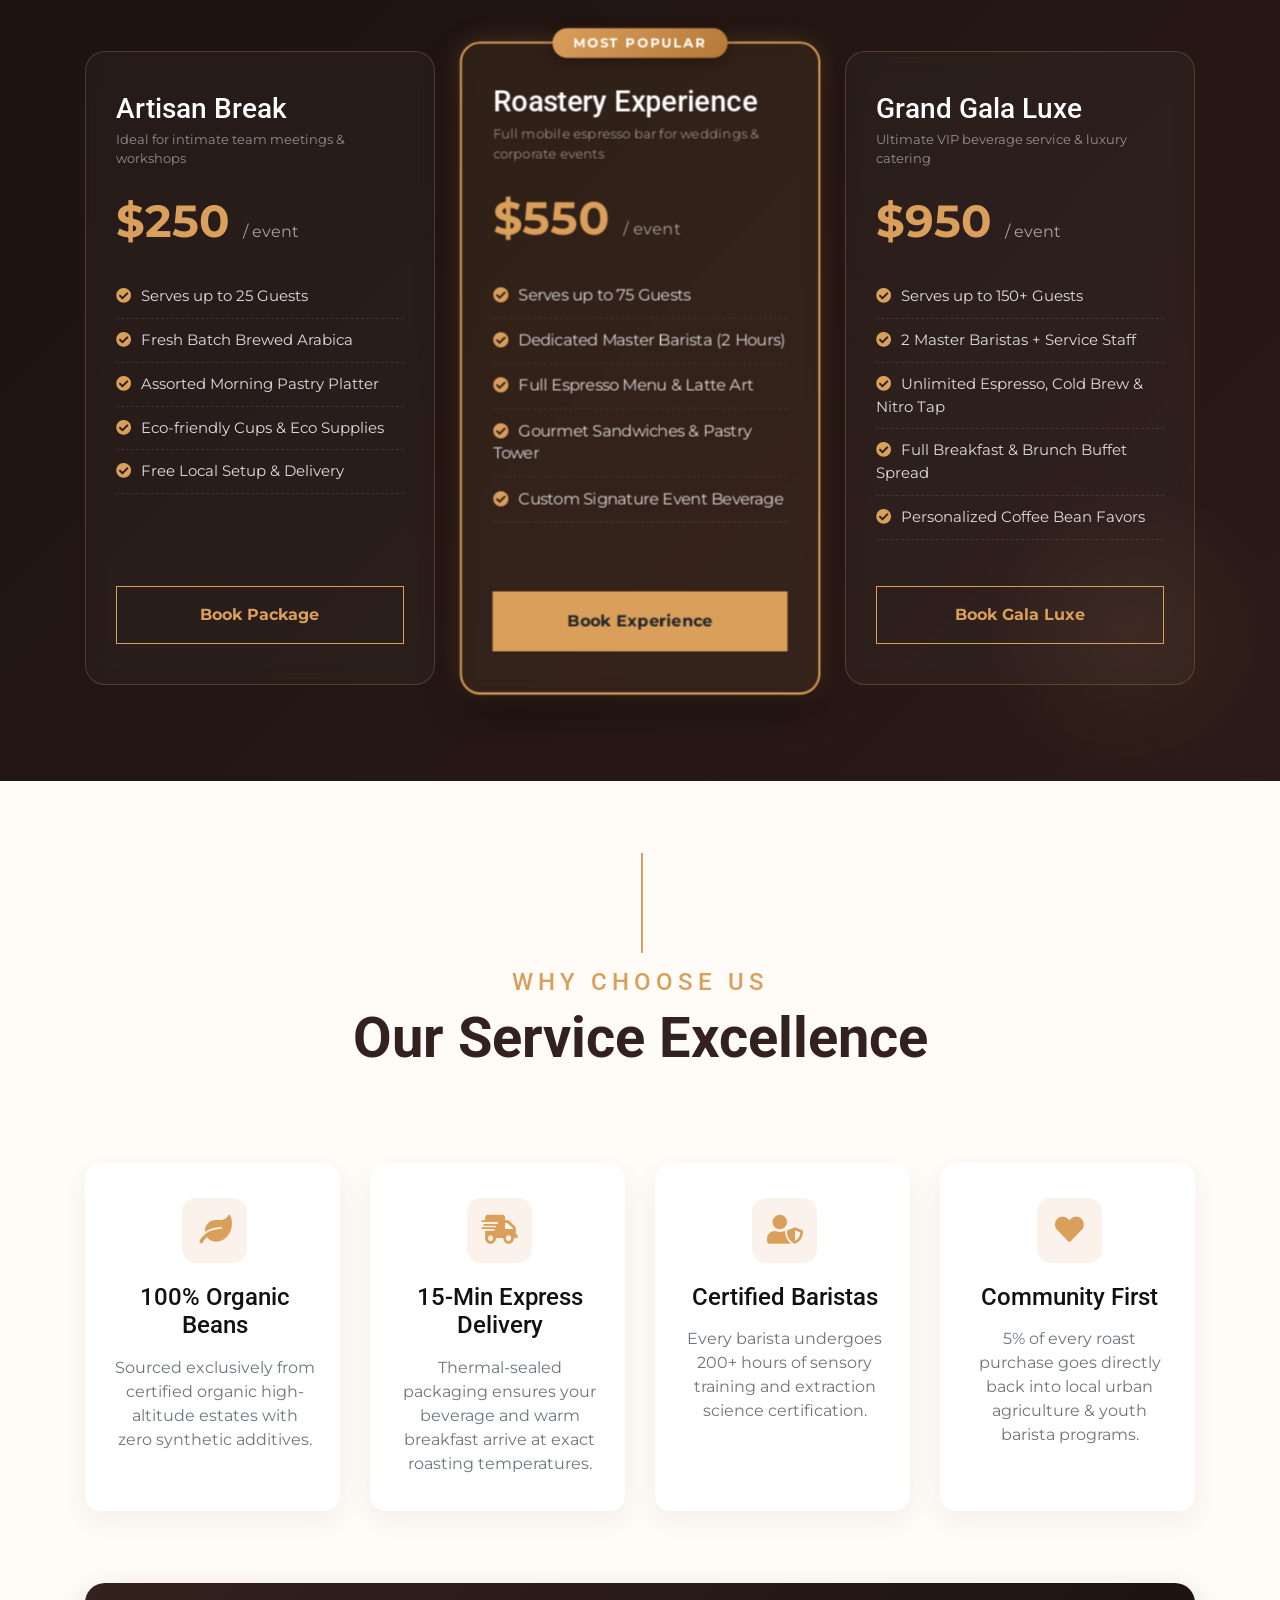
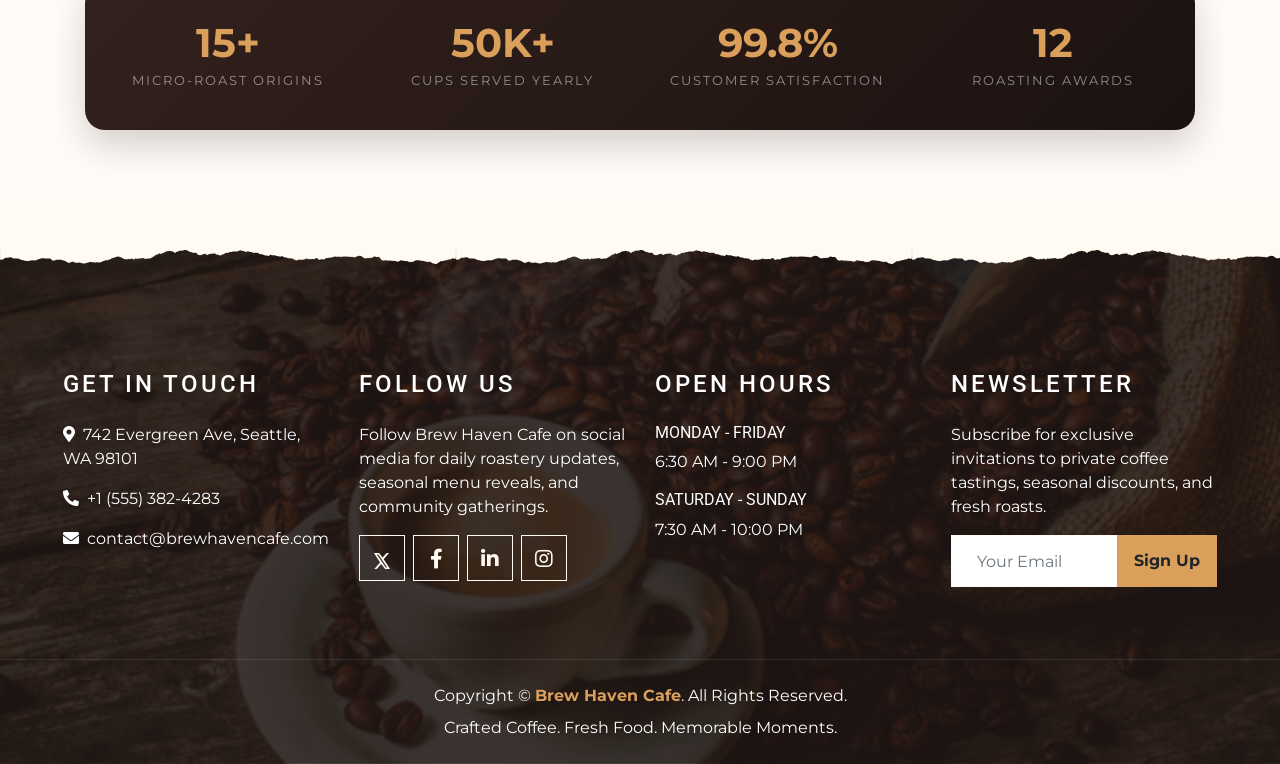
<file: service.html>
<!DOCTYPE html>
<html lang="en">

<head>
    <meta charset="utf-8">
    <title>Services - Brew Haven Cafe</title>
    <meta content="width=device-width, initial-scale=1.0" name="viewport">
    <meta content="Brew Haven Cafe Services, Espresso Catering, Coffee Delivery, Roastery, Event Reservations, Corporate Coffee Bar" name="keywords">
    <meta content="Explore the premium services offered by Brew Haven Cafe, including artisan delivery, micro-batch roasts, expert barista craft, and signature event catering." name="description">

    <!-- Favicon -->
    <link rel="icon" type="image/png" href="img/favicon.png">
    <link rel="apple-touch-icon" href="img/favicon.png">
    <meta name="theme-color" content="#33211D">

    <!-- Google Font -->
    <link rel="preconnect" href="https://fonts.gstatic.com">
    <link href="https://fonts.googleapis.com/css2?family=Montserrat:wght@200;400;600;700&family=Roboto:wght@400;500;700&display=swap" rel="stylesheet"> 

    <!-- Font Awesome -->
    <link href="https://cdnjs.cloudflare.com/ajax/libs/font-awesome/5.10.0/css/all.min.css" rel="stylesheet">

    <!-- Libraries Stylesheet -->
    <link href="lib/owlcarousel/assets/owl.carousel.min.css" rel="stylesheet">
    <link href="lib/tempusdominus/css/tempusdominus-bootstrap-4.min.css" rel="stylesheet" />

    <!-- Customized Bootstrap Stylesheet -->
    <link href="css/style.min.css" rel="stylesheet">

    <!-- Custom Coffee Cursor -->
    <link href="css/cursor.css" rel="stylesheet">

    <!-- Unique Custom Premium Service Styles -->
    <style>
        /* Keyframe Animations */
        @keyframes pulseBorder {
            0% { box-shadow: 0 0 0 0 rgba(218, 159, 91, 0.4); }
            70% { box-shadow: 0 0 0 15px rgba(218, 159, 91, 0); }
            100% { box-shadow: 0 0 0 0 rgba(218, 159, 91, 0); }
        }

        @keyframes badgeFloat {
            0% { transform: translateY(0); }
            50% { transform: translateY(-6px); }
            100% { transform: translateY(0); }
        }

        /* NEW SECTION 1: Luxury Catering & Event Packages */
        .catering-sec {
            background: linear-gradient(135deg, #1b1210 0%, #2b1a17 100%);
            position: relative;
            overflow: hidden;
        }

        .catering-sec::after {
            content: '';
            position: absolute;
            bottom: 0;
            right: 0;
            width: 300px;
            height: 300px;
            background: radial-gradient(circle, rgba(218, 159, 91, 0.08) 0%, transparent 70%);
            pointer-events: none;
        }

        .catering-card {
            background: rgba(255, 255, 255, 0.03);
            border: 1px solid rgba(218, 159, 91, 0.25);
            border-radius: 20px;
            padding: 40px 30px;
            transition: all 0.4s ease;
            position: relative;
            z-index: 1;
            height: 100%;
            display: flex;
            flex-direction: column;
            justify-content: space-between;
            backdrop-filter: blur(8px);
        }

        .catering-card.featured-pkg {
            background: rgba(218, 159, 91, 0.08);
            border: 2px solid #da9f5b;
            box-shadow: 0 15px 35px rgba(0, 0, 0, 0.4), 0 0 25px rgba(218, 159, 91, 0.25);
            transform: scale(1.03);
        }

        .catering-card:hover {
            transform: translateY(-12px);
            background: rgba(255, 255, 255, 0.08);
            border-color: #da9f5b;
            box-shadow: 0 20px 45px rgba(0, 0, 0, 0.5), 0 0 25px rgba(218, 159, 91, 0.35);
        }

        .popular-tag {
            position: absolute;
            top: -15px;
            left: 50%;
            transform: translateX(-50%);
            background: linear-gradient(135deg, #da9f5b, #b57a38);
            color: #ffffff;
            font-size: 0.8rem;
            font-weight: 700;
            text-transform: uppercase;
            letter-spacing: 1.5px;
            padding: 5px 20px;
            border-radius: 20px;
            box-shadow: 0 4px 12px rgba(0,0,0,0.3);
            animation: badgeFloat 3s infinite ease-in-out;
        }

        .catering-price {
            font-size: 2.8rem;
            font-weight: 700;
            color: #da9f5b;
            margin: 20px 0;
            font-family: 'Montserrat', sans-serif;
        }

        .catering-price span {
            font-size: 1rem;
            color: rgba(255, 255, 255, 0.6);
            font-weight: 400;
        }

        .catering-features {
            list-style: none;
            padding: 0;
            margin: 20px 0 30px 0;
        }

        .catering-features li {
            color: rgba(255, 255, 255, 0.85);
            padding: 10px 0;
            border-bottom: 1px dashed rgba(255, 255, 255, 0.1);
            font-size: 0.95rem;
        }

        .catering-features li i {
            color: #da9f5b;
            margin-right: 10px;
        }

        /* NEW SECTION 2: Service Excellence & Stats */
        .excellence-sec {
            background: #fffbf7;
        }

        .excellence-card {
            background: #ffffff;
            border-radius: 16px;
            padding: 35px 25px;
            box-shadow: 0 10px 30px rgba(51, 33, 29, 0.06);
            border-left: 4px solid transparent;
            transition: all 0.4s ease;
            height: 100%;
        }

        .excellence-card:hover {
            transform: translateY(-8px);
            border-left-color: #da9f5b;
            box-shadow: 0 18px 40px rgba(51, 33, 29, 0.15);
        }

        .excellence-icon {
            width: 65px;
            height: 65px;
            border-radius: 14px;
            background: rgba(218, 159, 91, 0.12);
            color: #da9f5b;
            display: flex;
            align-items: center;
            justify-content: center;
            font-size: 1.8rem;
            margin-bottom: 20px;
            transition: all 0.3s ease;
        }

        .excellence-card:hover .excellence-icon {
            background: #da9f5b;
            color: #ffffff;
            animation: pulseBorder 1.5s infinite;
        }

        .stat-counter-wrap {
            background: linear-gradient(135deg, #33211d, #1b1210);
            border-radius: 20px;
            padding: 40px 20px;
            color: #ffffff;
            box-shadow: 0 15px 35px rgba(51, 33, 29, 0.2);
        }

        .stat-number {
            font-size: 2.5rem;
            font-weight: 700;
            color: #da9f5b;
            line-height: 1;
            margin-bottom: 8px;
            font-family: 'Montserrat', sans-serif;
        }
    </style>
</head>

<body>
    <!-- Navbar Start -->
    <div class="container-fluid p-0 nav-bar">
        <nav class="navbar navbar-expand-lg bg-none navbar-dark py-3">
            <a href="index.html" class="navbar-brand px-lg-4 m-0 d-flex align-items-center">
                <i class="fa fa-coffee text-primary mr-2" style="font-size: 1.75rem;"></i>
                <h2 class="m-0 font-weight-bold text-uppercase text-white" style="font-size: 1.6rem; letter-spacing: 2px;">BREW HAVEN</h2>
            </a>
            <button type="button" class="navbar-toggler" data-toggle="collapse" data-target="#navbarCollapse">
                <span class="navbar-toggler-icon"></span>
            </button>
            <div class="collapse navbar-collapse justify-content-between" id="navbarCollapse">
                <div class="navbar-nav ml-auto p-4">
                    <a href="index.html" class="nav-item nav-link">Home</a>
                    <a href="about.html" class="nav-item nav-link">About</a>
                    <a href="service.html" class="nav-item nav-link active">Service</a>
                    <a href="menu.html" class="nav-item nav-link">Menu</a>
                    <div class="nav-item dropdown">
                        <a href="#" class="nav-link dropdown-toggle" data-toggle="dropdown">Pages</a>
                        <div class="dropdown-menu text-capitalize">
                            <a href="reservation.html" class="dropdown-item">Reservation</a>
                            <a href="testimonial.html" class="dropdown-item">Testimonial</a>
                        </div>
                    </div>
                    <a href="contact.html" class="nav-item nav-link">Contact</a>
                </div>
            </div>
        </nav>
    </div>
    <!-- Navbar End -->


    <!-- Page Header Start -->
    <div class="container-fluid page-header mb-5 position-relative overlay-bottom">
        <div class="d-flex flex-column align-items-center justify-content-center pt-0 pt-lg-5" style="min-height: 400px">
            <h1 class="display-4 mb-3 mt-0 mt-lg-5 text-white text-uppercase">Services</h1>
            <div class="d-inline-flex mb-lg-5">
                <p class="m-0 text-white"><a class="text-white" href="index.html">Home</a></p>
                <p class="m-0 text-white px-2">/</p>
                <p class="m-0 text-white">Services</p>
            </div>
        </div>
    </div>
    <!-- Page Header End -->


    <!-- Service Start -->
    <div class="container-fluid pt-5">
        <div class="container">
            <div class="section-title">
                <h4 class="text-primary text-uppercase" style="letter-spacing: 5px;">Our Services</h4>
                <h1 class="display-4">Fresh & Organic Beans</h1>
            </div>
            <div class="row">
                <div class="col-lg-6 mb-5">
                    <div class="row align-items-center">
                        <div class="col-sm-5">
                            <img class="img-fluid mb-3 mb-sm-0" src="img/service-1.jpg" alt="Artisan Express Delivery">
                        </div>
                        <div class="col-sm-7">
                            <h4><i class="fa fa-truck service-icon"></i>Artisan Express Delivery</h4>
                            <p class="m-0">Enjoy our signature espresso drinks, warm paninis, and fresh pastries delivered straight to your home or workspace at peak freshness.</p>
                        </div>
                    </div>
                </div>
                <div class="col-lg-6 mb-5">
                    <div class="row align-items-center">
                        <div class="col-sm-5">
                            <img class="img-fluid mb-3 mb-sm-0" src="img/service-2.jpg" alt="Single-Origin Roast">
                        </div>
                        <div class="col-sm-7">
                            <h4><i class="fa fa-coffee service-icon"></i>Single-Origin Roast</h4>
                            <p class="m-0">We roast custom small-batch Arabica beans weekly to highlight rich notes of toasted hazelnut, dark cocoa, and subtle berries.</p>
                        </div>
                    </div>
                </div>
                <div class="col-lg-6 mb-5">
                    <div class="row align-items-center">
                        <div class="col-sm-5">
                            <img class="img-fluid mb-3 mb-sm-0" src="img/service-3.jpg" alt="Master Barista Craft">
                        </div>
                        <div class="col-sm-7">
                            <h4><i class="fa fa-award service-icon"></i>Master Barista Craft</h4>
                            <p class="m-0">Our certified baristas craft flawless lattes, silky cappuccinos, and precision pour-overs dialed into absolute perfection.</p>
                        </div>
                    </div>
                </div>
                <div class="col-lg-6 mb-5">
                    <div class="row align-items-center">
                        <div class="col-sm-5">
                            <img class="img-fluid mb-3 mb-sm-0" src="img/service-4.jpg" alt="Online Table Booking">
                        </div>
                        <div class="col-sm-7">
                            <h4><i class="fa fa-table service-icon"></i>Online Table Booking</h4>
                            <p class="m-0">Book your favorite booth or quiet study nook online to enjoy effortless dining, meeting spaces, or afternoon relaxation.</p>
                        </div>
                    </div>
                </div>
            </div>
        </div>
    </div>
    <!-- Service End -->


    <!-- NEW UNIQUE PREMIUM SECTION 1: Signature Catering Packages Start -->
    <div class="container-fluid py-5 catering-sec">
        <div class="container py-4">
            <div class="section-title text-center mb-5">
                <h4 class="text-primary text-uppercase" style="letter-spacing: 5px;">Event & Corporate Services</h4>
                <h1 class="display-4 text-white">Signature Coffee Catering</h1>
            </div>
            <div class="row">
                <div class="col-lg-4 col-md-6 mb-4">
                    <div class="catering-card">
                        <div>
                            <h3 class="text-white mb-1">Artisan Break</h3>
                            <p class="text-white-50 small">Ideal for intimate team meetings & workshops</p>
                            <div class="catering-price">$250 <span>/ event</span></div>
                            <ul class="catering-features">
                                <li><i class="fa fa-check-circle"></i>Serves up to 25 Guests</li>
                                <li><i class="fa fa-check-circle"></i>Fresh Batch Brewed Arabica</li>
                                <li><i class="fa fa-check-circle"></i>Assorted Morning Pastry Platter</li>
                                <li><i class="fa fa-check-circle"></i>Eco-friendly Cups & Eco Supplies</li>
                                <li><i class="fa fa-check-circle"></i>Free Local Setup & Delivery</li>
                            </ul>
                        </div>
                        <a href="contact.html" class="btn btn-outline-primary btn-block font-weight-bold py-3 mt-3">Book Package</a>
                    </div>
                </div>
                <div class="col-lg-4 col-md-6 mb-4">
                    <div class="catering-card featured-pkg">
                        <div class="popular-tag">Most Popular</div>
                        <div>
                            <h3 class="text-white mb-1">Roastery Experience</h3>
                            <p class="text-white-50 small">Full mobile espresso bar for weddings & corporate events</p>
                            <div class="catering-price">$550 <span>/ event</span></div>
                            <ul class="catering-features">
                                <li><i class="fa fa-check-circle"></i>Serves up to 75 Guests</li>
                                <li><i class="fa fa-check-circle"></i>Dedicated Master Barista (2 Hours)</li>
                                <li><i class="fa fa-check-circle"></i>Full Espresso Menu & Latte Art</li>
                                <li><i class="fa fa-check-circle"></i>Gourmet Sandwiches & Pastry Tower</li>
                                <li><i class="fa fa-check-circle"></i>Custom Signature Event Beverage</li>
                            </ul>
                        </div>
                        <a href="contact.html" class="btn btn-primary btn-block font-weight-bold py-3 mt-3">Book Experience</a>
                    </div>
                </div>
                <div class="col-lg-4 col-md-6 mb-4">
                    <div class="catering-card">
                        <div>
                            <h3 class="text-white mb-1">Grand Gala Luxe</h3>
                            <p class="text-white-50 small">Ultimate VIP beverage service & luxury catering</p>
                            <div class="catering-price">$950 <span>/ event</span></div>
                            <ul class="catering-features">
                                <li><i class="fa fa-check-circle"></i>Serves up to 150+ Guests</li>
                                <li><i class="fa fa-check-circle"></i>2 Master Baristas + Service Staff</li>
                                <li><i class="fa fa-check-circle"></i>Unlimited Espresso, Cold Brew & Nitro Tap</li>
                                <li><i class="fa fa-check-circle"></i>Full Breakfast & Brunch Buffet Spread</li>
                                <li><i class="fa fa-check-circle"></i>Personalized Coffee Bean Favors</li>
                            </ul>
                        </div>
                        <a href="contact.html" class="btn btn-outline-primary btn-block font-weight-bold py-3 mt-3">Book Gala Luxe</a>
                    </div>
                </div>
            </div>
        </div>
    </div>
    <!-- NEW UNIQUE PREMIUM SECTION 1: Signature Catering Packages End -->


    <!-- NEW UNIQUE PREMIUM SECTION 2: Service Excellence & Stats Start -->
    <div class="container-fluid py-5 excellence-sec">
        <div class="container py-4">
            <div class="section-title text-center mb-5">
                <h4 class="text-primary text-uppercase" style="letter-spacing: 5px;">Why Choose Us</h4>
                <h1 class="display-4">Our Service Excellence</h1>
            </div>
            <div class="row mb-5">
                <div class="col-lg-3 col-md-6 mb-4">
                    <div class="excellence-card text-center">
                        <div class="excellence-icon mx-auto">
                            <i class="fa fa-leaf"></i>
                        </div>
                        <h4 class="mb-3 text-dark">100% Organic Beans</h4>
                        <p class="text-muted m-0">Sourced exclusively from certified organic high-altitude estates with zero synthetic additives.</p>
                    </div>
                </div>
                <div class="col-lg-3 col-md-6 mb-4">
                    <div class="excellence-card text-center">
                        <div class="excellence-icon mx-auto">
                            <i class="fa fa-shipping-fast"></i>
                        </div>
                        <h4 class="mb-3 text-dark">15-Min Express Delivery</h4>
                        <p class="text-muted m-0">Thermal-sealed packaging ensures your beverage and warm breakfast arrive at exact roasting temperatures.</p>
                    </div>
                </div>
                <div class="col-lg-3 col-md-6 mb-4">
                    <div class="excellence-card text-center">
                        <div class="excellence-icon mx-auto">
                            <i class="fa fa-user-shield"></i>
                        </div>
                        <h4 class="mb-3 text-dark">Certified Baristas</h4>
                        <p class="text-muted m-0">Every barista undergoes 200+ hours of sensory training and extraction science certification.</p>
                    </div>
                </div>
                <div class="col-lg-3 col-md-6 mb-4">
                    <div class="excellence-card text-center">
                        <div class="excellence-icon mx-auto">
                            <i class="fa fa-heart"></i>
                        </div>
                        <h4 class="mb-3 text-dark">Community First</h4>
                        <p class="text-muted m-0">5% of every roast purchase goes directly back into local urban agriculture & youth barista programs.</p>
                    </div>
                </div>
            </div>

            <!-- Stats Bar -->
            <div class="stat-counter-wrap">
                <div class="row text-center">
                    <div class="col-md-3 col-6 mb-3 mb-md-0">
                        <div class="stat-number">15+</div>
                        <div class="text-white-50 text-uppercase small" style="letter-spacing: 2px;">Micro-Roast Origins</div>
                    </div>
                    <div class="col-md-3 col-6 mb-3 mb-md-0">
                        <div class="stat-number">50K+</div>
                        <div class="text-white-50 text-uppercase small" style="letter-spacing: 2px;">Cups Served Yearly</div>
                    </div>
                    <div class="col-md-3 col-6">
                        <div class="stat-number">99.8%</div>
                        <div class="text-white-50 text-uppercase small" style="letter-spacing: 2px;">Customer Satisfaction</div>
                    </div>
                    <div class="col-md-3 col-6">
                        <div class="stat-number">12</div>
                        <div class="text-white-50 text-uppercase small" style="letter-spacing: 2px;">Roasting Awards</div>
                    </div>
                </div>
            </div>
        </div>
    </div>
    <!-- NEW UNIQUE PREMIUM SECTION 2: Service Excellence & Stats End -->


    <!-- Footer Start -->
    <div class="container-fluid footer text-white mt-5 pt-5 px-0 position-relative overlay-top">
        <div class="row mx-0 pt-5 px-sm-3 px-lg-5 mt-4">
            <div class="col-lg-3 col-md-6 mb-5">
                <h4 class="text-white text-uppercase mb-4" style="letter-spacing: 3px;">Get In Touch</h4>
                <p><i class="fa fa-map-marker-alt mr-2"></i>742 Evergreen Ave, Seattle, WA 98101</p>
                <p><i class="fa fa-phone-alt mr-2"></i>+1 (555) 382-4283</p>
                <p class="m-0"><i class="fa fa-envelope mr-2"></i>contact@brewhavencafe.com</p>
            </div>
            <div class="col-lg-3 col-md-6 mb-5">
                <h4 class="text-white text-uppercase mb-4" style="letter-spacing: 3px;">Follow Us</h4>
                <p>Follow Brew Haven Cafe on social media for daily roastery updates, seasonal menu reveals, and community gatherings.</p>
                <div class="d-flex justify-content-start">
                    <a class="btn btn-lg btn-outline-light btn-lg-square mr-2" href="#" aria-label="X"><svg xmlns="http://www.w3.org/2000/svg" width="16" height="16" fill="currentColor" viewBox="0 0 16 16" style="vertical-align: -0.125em;"><path d="M12.6 0h2.454l-5.36 6.126L16 16h-4.937l-3.867-5.07-4.425 5.07H0.316l5.733-6.554L0 0h5.063l3.495 4.62L12.6 0zm-0.86 14.54h1.36L4.323 1.394H2.864l8.876 13.146z"/></svg></a>
                    <a class="btn btn-lg btn-outline-light btn-lg-square mr-2" href="#"><i class="fab fa-facebook-f"></i></a>
                    <a class="btn btn-lg btn-outline-light btn-lg-square mr-2" href="#"><i class="fab fa-linkedin-in"></i></a>
                    <a class="btn btn-lg btn-outline-light btn-lg-square" href="#"><i class="fab fa-instagram"></i></a>
                </div>
            </div>
            <div class="col-lg-3 col-md-6 mb-5">
                <h4 class="text-white text-uppercase mb-4" style="letter-spacing: 3px;">Open Hours</h4>
                <div>
                    <h6 class="text-white text-uppercase">Monday - Friday</h6>
                    <p>6:30 AM - 9:00 PM</p>
                    <h6 class="text-white text-uppercase">Saturday - Sunday</h6>
                    <p>7:30 AM - 10:00 PM</p>
                </div>
            </div>
            <div class="col-lg-3 col-md-6 mb-5">
                <h4 class="text-white text-uppercase mb-4" style="letter-spacing: 3px;">Newsletter</h4>
                <p>Subscribe for exclusive invitations to private coffee tastings, seasonal discounts, and fresh roasts.</p>
                <div class="w-100">
                    <div class="input-group">
                        <input type="text" class="form-control border-light" style="padding: 25px;" placeholder="Your Email">
                        <div class="input-group-append">
                            <button class="btn btn-primary font-weight-bold px-3">Sign Up</button>
                        </div>
                    </div>
                </div>
            </div>
        </div>
        <div class="container-fluid text-center text-white border-top mt-4 py-4 px-sm-3 px-md-5" style="border-color: rgba(256, 256, 256, .1) !important;">
            <p class="mb-2 text-white">Copyright &copy; <a class="font-weight-bold" href="#">Brew Haven Cafe</a>. All Rights Reserved.</p>
            <p class="m-0 text-white">Crafted Coffee. Fresh Food. Memorable Moments.</p>
        </div>
    </div>
    <!-- Footer End -->


    <!-- Back to Top -->
    <a href="#" class="btn btn-lg btn-primary btn-lg-square back-to-top"><i class="fa fa-angle-double-up"></i></a>


    <!-- JavaScript Libraries -->
    <script src="https://code.jquery.com/jquery-3.4.1.min.js"></script>
    <script src="https://stackpath.bootstrapcdn.com/bootstrap/4.4.1/js/bootstrap.bundle.min.js"></script>
    <script src="lib/easing/easing.min.js"></script>
    <script src="lib/waypoints/waypoints.min.js"></script>
    <script src="lib/owlcarousel/owl.carousel.min.js"></script>
    <script src="lib/tempusdominus/js/moment.min.js"></script>
    <script src="lib/tempusdominus/js/moment-timezone.min.js"></script>
    <script src="lib/tempusdominus/js/tempusdominus-bootstrap-4.min.js"></script>

    <!-- Contact Javascript File -->
    <script src="mail/jqBootstrapValidation.min.js"></script>
    <script src="mail/contact.js"></script>

    <!-- Template Javascript -->
    <script src="js/main.js"></script>

    <!-- Custom Coffee Cursor -->
    <script src="js/cursor.js"></script>
</body>

</html>
</file>
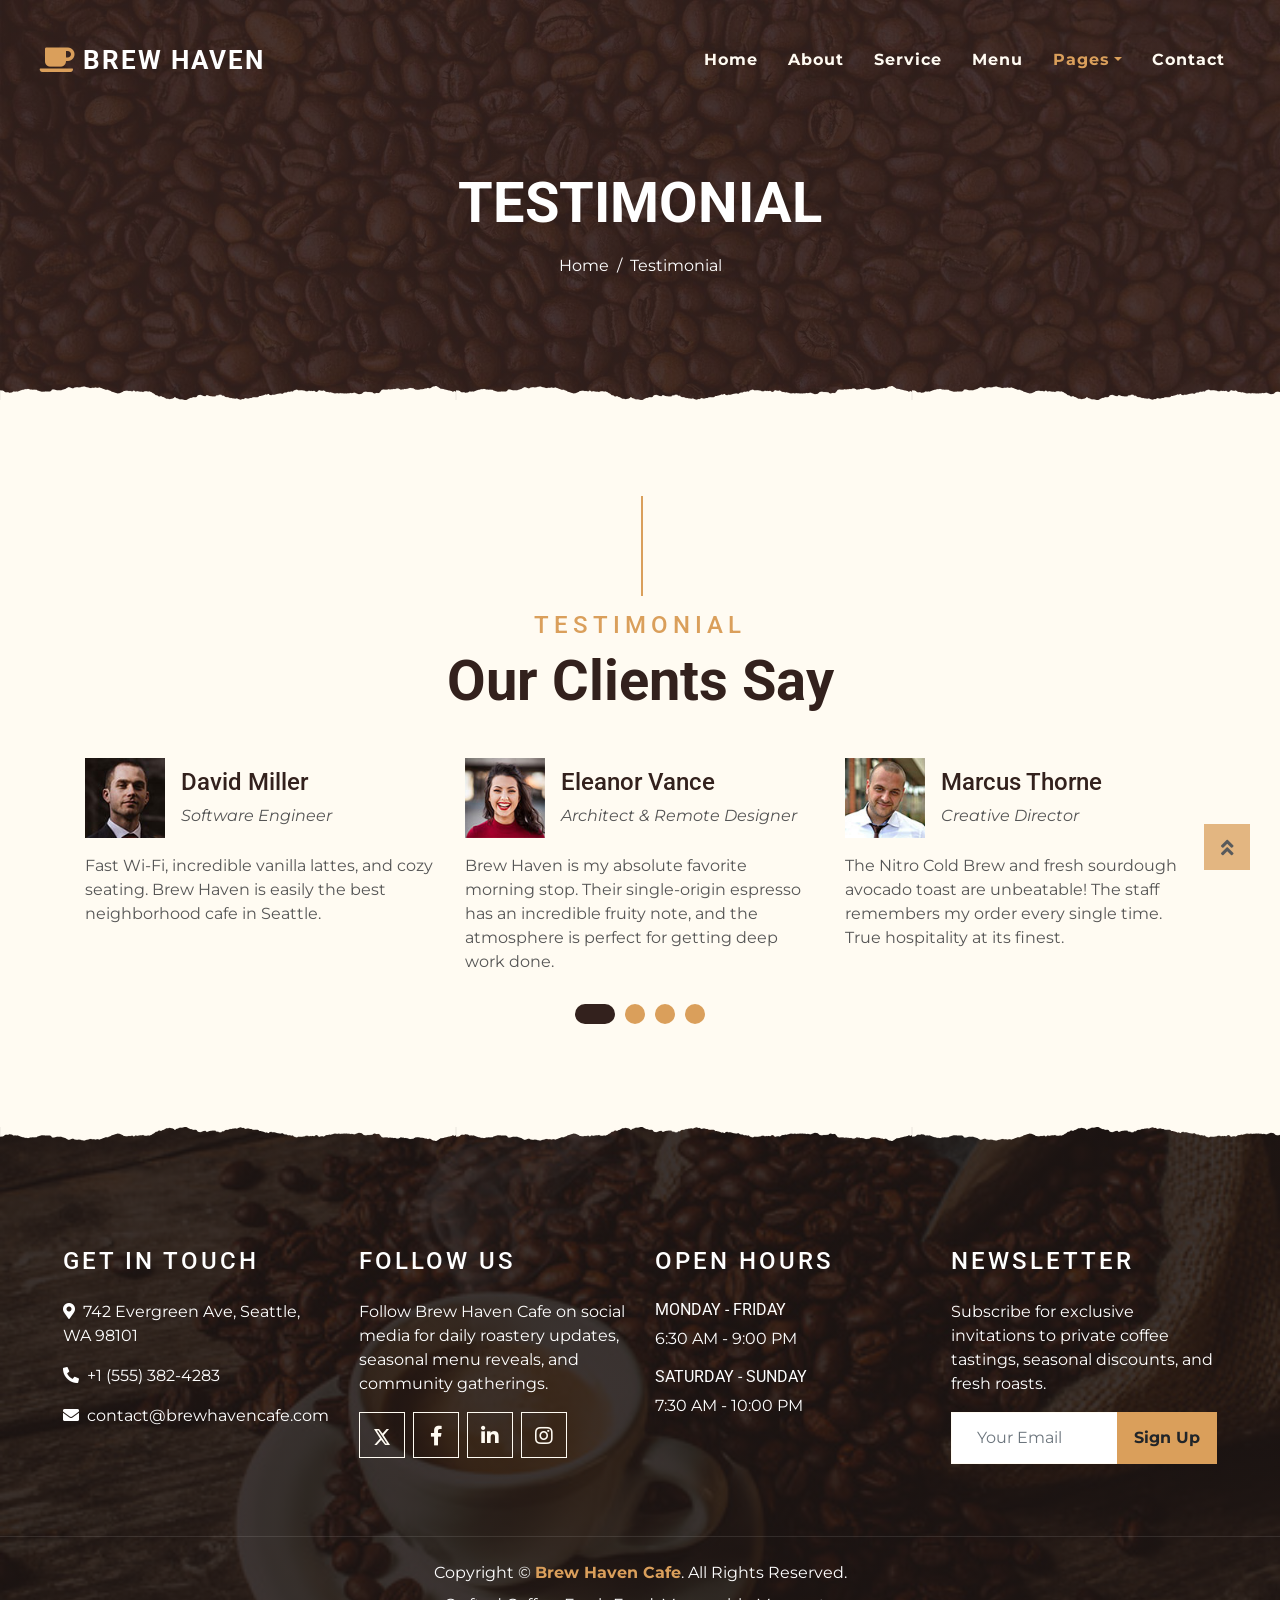
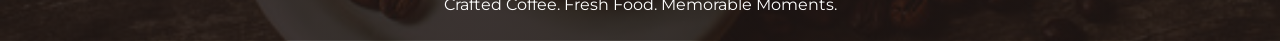
<file: testimonial.html>
<!DOCTYPE html>
<html lang="en">

<head>
    <meta charset="utf-8">
    <title>Testimonial - Brew Haven Cafe</title>
    <meta content="width=device-width, initial-scale=1.0" name="viewport">
    <meta content="Brew Haven Reviews, Client Testimonials, Seattle Cafe Reviews, Customer Feedback" name="keywords">
    <meta content="Read real reviews and testimonials from coffee lovers, local regulars, and food critics who visit Brew Haven Cafe." name="description">

    <!-- Favicon -->
    <link rel="icon" type="image/png" href="img/favicon.png">
    <link rel="apple-touch-icon" href="img/favicon.png">
    <meta name="theme-color" content="#33211D">

    <!-- Google Font -->
    <link rel="preconnect" href="https://fonts.gstatic.com">
    <link href="https://fonts.googleapis.com/css2?family=Montserrat:wght@200;400&family=Roboto:wght@400;500;700&display=swap" rel="stylesheet"> 

    <!-- Font Awesome -->
    <link href="https://cdnjs.cloudflare.com/ajax/libs/font-awesome/5.10.0/css/all.min.css" rel="stylesheet">

    <!-- Libraries Stylesheet -->
    <link href="lib/owlcarousel/assets/owl.carousel.min.css" rel="stylesheet">
    <link href="lib/tempusdominus/css/tempusdominus-bootstrap-4.min.css" rel="stylesheet" />

    <!-- Customized Bootstrap Stylesheet -->
    <link href="css/style.min.css" rel="stylesheet">

    <!-- Custom Coffee Cursor -->
    <link href="css/cursor.css" rel="stylesheet">
</head>

<body>
    <!-- Navbar Start -->
    <div class="container-fluid p-0 nav-bar">
        <nav class="navbar navbar-expand-lg bg-none navbar-dark py-3">
            <a href="index.html" class="navbar-brand px-lg-4 m-0 d-flex align-items-center">
                <i class="fa fa-coffee text-primary mr-2" style="font-size: 1.75rem;"></i>
                <h2 class="m-0 font-weight-bold text-uppercase text-white" style="font-size: 1.6rem; letter-spacing: 2px;">BREW HAVEN</h2>
            </a>
            <button type="button" class="navbar-toggler" data-toggle="collapse" data-target="#navbarCollapse">
                <span class="navbar-toggler-icon"></span>
            </button>
            <div class="collapse navbar-collapse justify-content-between" id="navbarCollapse">
                <div class="navbar-nav ml-auto p-4">
                    <a href="index.html" class="nav-item nav-link">Home</a>
                    <a href="about.html" class="nav-item nav-link">About</a>
                    <a href="service.html" class="nav-item nav-link">Service</a>
                    <a href="menu.html" class="nav-item nav-link">Menu</a>
                    <div class="nav-item dropdown">
                        <a href="#" class="nav-link dropdown-toggle active" data-toggle="dropdown">Pages</a>
                        <div class="dropdown-menu text-capitalize">
                            <a href="reservation.html" class="dropdown-item">Reservation</a>
                            <a href="testimonial.html" class="dropdown-item active">Testimonial</a>
                        </div>
                    </div>
                    <a href="contact.html" class="nav-item nav-link">Contact</a>
                </div>
            </div>
        </nav>
    </div>
    <!-- Navbar End -->


    <!-- Page Header Start -->
    <div class="container-fluid page-header mb-5 position-relative overlay-bottom">
        <div class="d-flex flex-column align-items-center justify-content-center pt-0 pt-lg-5" style="min-height: 400px">
            <h1 class="display-4 mb-3 mt-0 mt-lg-5 text-white text-uppercase">Testimonial</h1>
            <div class="d-inline-flex mb-lg-5">
                <p class="m-0 text-white"><a class="text-white" href="index.html">Home</a></p>
                <p class="m-0 text-white px-2">/</p>
                <p class="m-0 text-white">Testimonial</p>
            </div>
        </div>
    </div>
    <!-- Page Header End -->


    <!-- Testimonial Start -->
    <div class="container-fluid py-5">
        <div class="container">
            <div class="section-title">
                <h4 class="text-primary text-uppercase" style="letter-spacing: 5px;">Testimonial</h4>
                <h1 class="display-4">Our Clients Say</h1>
            </div>
            <div class="owl-carousel testimonial-carousel">
                <div class="testimonial-item">
                    <div class="d-flex align-items-center mb-3">
                        <img class="img-fluid" src="img/testimonial-1.jpg" alt="Eleanor Vance Review">
                        <div class="ml-3">
                            <h4>Eleanor Vance</h4>
                            <i>Architect & Remote Designer</i>
                        </div>
                    </div>
                    <p class="m-0">Brew Haven is my absolute favorite morning stop. Their single-origin espresso has an incredible fruity note, and the atmosphere is perfect for getting deep work done.</p>
                </div>
                <div class="testimonial-item">
                    <div class="d-flex align-items-center mb-3">
                        <img class="img-fluid" src="img/testimonial-2.jpg" alt="Marcus Thorne Review">
                        <div class="ml-3">
                            <h4>Marcus Thorne</h4>
                            <i>Creative Director</i>
                        </div>
                    </div>
                    <p class="m-0">The Nitro Cold Brew and fresh sourdough avocado toast are unbeatable! The staff remembers my order every single time. True hospitality at its finest.</p>
                </div>
                <div class="testimonial-item">
                    <div class="d-flex align-items-center mb-3">
                        <img class="img-fluid" src="img/testimonial-3.jpg" alt="Sophia Lin Review">
                        <div class="ml-3">
                            <h4>Sophia Lin</h4>
                            <i>Food Journalist</i>
                        </div>
                    </div>
                    <p class="m-0">As someone who writes about coffee culture, Brew Haven sets a gold standard in roast consistency, warm ambience, and exquisite pastry pairings.</p>
                </div>
                <div class="testimonial-item">
                    <div class="d-flex align-items-center mb-3">
                        <img class="img-fluid" src="img/testimonial-4.jpg" alt="David Miller Review">
                        <div class="ml-3">
                            <h4>David Miller</h4>
                            <i>Software Engineer</i>
                        </div>
                    </div>
                    <p class="m-0">Fast Wi-Fi, incredible vanilla lattes, and cozy seating. Brew Haven is easily the best neighborhood cafe in Seattle.</p>
                </div>
            </div>
        </div>
    </div>
    <!-- Testimonial End -->


    <!-- Footer Start -->
    <div class="container-fluid footer text-white mt-5 pt-5 px-0 position-relative overlay-top">
        <div class="row mx-0 pt-5 px-sm-3 px-lg-5 mt-4">
            <div class="col-lg-3 col-md-6 mb-5">
                <h4 class="text-white text-uppercase mb-4" style="letter-spacing: 3px;">Get In Touch</h4>
                <p><i class="fa fa-map-marker-alt mr-2"></i>742 Evergreen Ave, Seattle, WA 98101</p>
                <p><i class="fa fa-phone-alt mr-2"></i>+1 (555) 382-4283</p>
                <p class="m-0"><i class="fa fa-envelope mr-2"></i>contact@brewhavencafe.com</p>
            </div>
            <div class="col-lg-3 col-md-6 mb-5">
                <h4 class="text-white text-uppercase mb-4" style="letter-spacing: 3px;">Follow Us</h4>
                <p>Follow Brew Haven Cafe on social media for daily roastery updates, seasonal menu reveals, and community gatherings.</p>
                <div class="d-flex justify-content-start">
                    <a class="btn btn-lg btn-outline-light btn-lg-square mr-2" href="#" aria-label="X"><svg xmlns="http://www.w3.org/2000/svg" width="16" height="16" fill="currentColor" viewBox="0 0 16 16" style="vertical-align: -0.125em;"><path d="M12.6 0h2.454l-5.36 6.126L16 16h-4.937l-3.867-5.07-4.425 5.07H0.316l5.733-6.554L0 0h5.063l3.495 4.62L12.6 0zm-0.86 14.54h1.36L4.323 1.394H2.864l8.876 13.146z"/></svg></a>
                    <a class="btn btn-lg btn-outline-light btn-lg-square mr-2" href="#"><i class="fab fa-facebook-f"></i></a>
                    <a class="btn btn-lg btn-outline-light btn-lg-square mr-2" href="#"><i class="fab fa-linkedin-in"></i></a>
                    <a class="btn btn-lg btn-outline-light btn-lg-square" href="#"><i class="fab fa-instagram"></i></a>
                </div>
            </div>
            <div class="col-lg-3 col-md-6 mb-5">
                <h4 class="text-white text-uppercase mb-4" style="letter-spacing: 3px;">Open Hours</h4>
                <div>
                    <h6 class="text-white text-uppercase">Monday - Friday</h6>
                    <p>6:30 AM - 9:00 PM</p>
                    <h6 class="text-white text-uppercase">Saturday - Sunday</h6>
                    <p>7:30 AM - 10:00 PM</p>
                </div>
            </div>
            <div class="col-lg-3 col-md-6 mb-5">
                <h4 class="text-white text-uppercase mb-4" style="letter-spacing: 3px;">Newsletter</h4>
                <p>Subscribe for exclusive invitations to private coffee tastings, seasonal discounts, and fresh roasts.</p>
                <div class="w-100">
                    <div class="input-group">
                        <input type="text" class="form-control border-light" style="padding: 25px;" placeholder="Your Email">
                        <div class="input-group-append">
                            <button class="btn btn-primary font-weight-bold px-3">Sign Up</button>
                        </div>
                    </div>
                </div>
            </div>
        </div>
        <div class="container-fluid text-center text-white border-top mt-4 py-4 px-sm-3 px-md-5" style="border-color: rgba(256, 256, 256, .1) !important;">
            <p class="mb-2 text-white">Copyright &copy; <a class="font-weight-bold" href="#">Brew Haven Cafe</a>. All Rights Reserved.</p>
            <p class="m-0 text-white">Crafted Coffee. Fresh Food. Memorable Moments.</p>
        </div>
    </div>
    <!-- Footer End -->


    <!-- Back to Top -->
    <a href="#" class="btn btn-lg btn-primary btn-lg-square back-to-top"><i class="fa fa-angle-double-up"></i></a>


    <!-- JavaScript Libraries -->
    <script src="https://code.jquery.com/jquery-3.4.1.min.js"></script>
    <script src="https://stackpath.bootstrapcdn.com/bootstrap/4.4.1/js/bootstrap.bundle.min.js"></script>
    <script src="lib/easing/easing.min.js"></script>
    <script src="lib/waypoints/waypoints.min.js"></script>
    <script src="lib/owlcarousel/owl.carousel.min.js"></script>
    <script src="lib/tempusdominus/js/moment.min.js"></script>
    <script src="lib/tempusdominus/js/moment-timezone.min.js"></script>
    <script src="lib/tempusdominus/js/tempusdominus-bootstrap-4.min.js"></script>

    <!-- Contact Javascript File -->
    <script src="mail/jqBootstrapValidation.min.js"></script>
    <script src="mail/contact.js"></script>

    <!-- Template Javascript -->
    <script src="js/main.js"></script>

    <!-- Custom Coffee Cursor -->
    <script src="js/cursor.js"></script>
</body>

</html>
</file>
<file: css/cursor.css>
/* ============================================
   BREW HAVEN — Custom Coffee Cursor
   ============================================ */

/* Hide default cursor site-wide */
*, *::before, *::after {
    cursor: none !important;
}

/* ---- Main cursor: coffee cup icon ---- */
#brew-cursor {
    position: fixed;
    top: 0;
    left: 0;
    width: 38px;
    height: 38px;
    pointer-events: none;
    z-index: 99999;
    transform: translate(-50%, -50%);
    transition: transform 0.12s ease, opacity 0.3s ease;
    will-change: transform, left, top;
}

#brew-cursor .cursor-icon {
    display: flex;
    align-items: center;
    justify-content: center;
    width: 38px;
    height: 38px;
    background: radial-gradient(circle at 40% 35%, #c8873a, #33211D);
    border-radius: 50%;
    box-shadow:
        0 0 0 2px rgba(218, 159, 91, 0.5),
        0 4px 16px rgba(51, 33, 29, 0.6);
    font-size: 16px;
    color: #fff;
    transition:
        background 0.25s ease,
        box-shadow 0.25s ease,
        transform 0.18s cubic-bezier(0.34, 1.56, 0.64, 1);
}

/* Pulse ring around coffee cup */
#brew-cursor .cursor-ring {
    position: absolute;
    inset: -6px;
    border-radius: 50%;
    border: 2px solid rgba(218, 159, 91, 0.55);
    animation: cursorRingPulse 2s ease-in-out infinite;
}

@keyframes cursorRingPulse {
    0%, 100% { transform: scale(1);   opacity: 0.55; }
    50%       { transform: scale(1.3); opacity: 0.15; }
}

/* Steam wisps on the icon */
#brew-cursor .cursor-steam {
    position: absolute;
    top: -8px;
    left: 50%;
    transform: translateX(-50%);
    display: flex;
    gap: 4px;
}

#brew-cursor .cursor-steam span {
    width: 2px;
    height: 6px;
    background: rgba(255, 255, 255, 0.7);
    border-radius: 4px;
    animation: steamRise 1.4s ease-in-out infinite;
    transform-origin: bottom center;
}

#brew-cursor .cursor-steam span:nth-child(2) { animation-delay: 0.25s; }
#brew-cursor .cursor-steam span:nth-child(3) { animation-delay: 0.5s; }

@keyframes steamRise {
    0%   { opacity: 0;   transform: translateY(0)  scaleX(1); }
    40%  { opacity: 0.9; transform: translateY(-5px) scaleX(0.8); }
    100% { opacity: 0;   transform: translateY(-10px) scaleX(0.5); }
}

/* ---- Trailing dot that lags behind ---- */
#brew-trail {
    position: fixed;
    top: 0;
    left: 0;
    width: 8px;
    height: 8px;
    background: rgba(218, 159, 91, 0.75);
    border-radius: 50%;
    pointer-events: none;
    z-index: 99998;
    transform: translate(-50%, -50%);
    transition: width 0.2s, height 0.2s, background 0.2s;
    will-change: left, top;
}

/* ---- Hover state: grow & glow ---- */
body.cursor-hover #brew-cursor .cursor-icon {
    transform: scale(1.35);
    box-shadow:
        0 0 0 3px rgba(218, 159, 91, 0.8),
        0 0 22px rgba(218, 159, 91, 0.5),
        0 6px 20px rgba(51, 33, 29, 0.8);
    background: radial-gradient(circle at 40% 35%, #e8a84a, #5a3520);
}

body.cursor-hover #brew-trail {
    width: 14px;
    height: 14px;
    background: rgba(218, 159, 91, 0.4);
}

/* ---- Click state: squish ---- */
body.cursor-click #brew-cursor .cursor-icon {
    transform: scale(0.8);
    box-shadow:
        0 0 0 5px rgba(218, 159, 91, 0.9),
        0 0 30px rgba(218, 159, 91, 0.7);
}

/* ---- Hide when cursor leaves window ---- */
#brew-cursor.hidden,
#brew-trail.hidden {
    opacity: 0;
}
</file>
